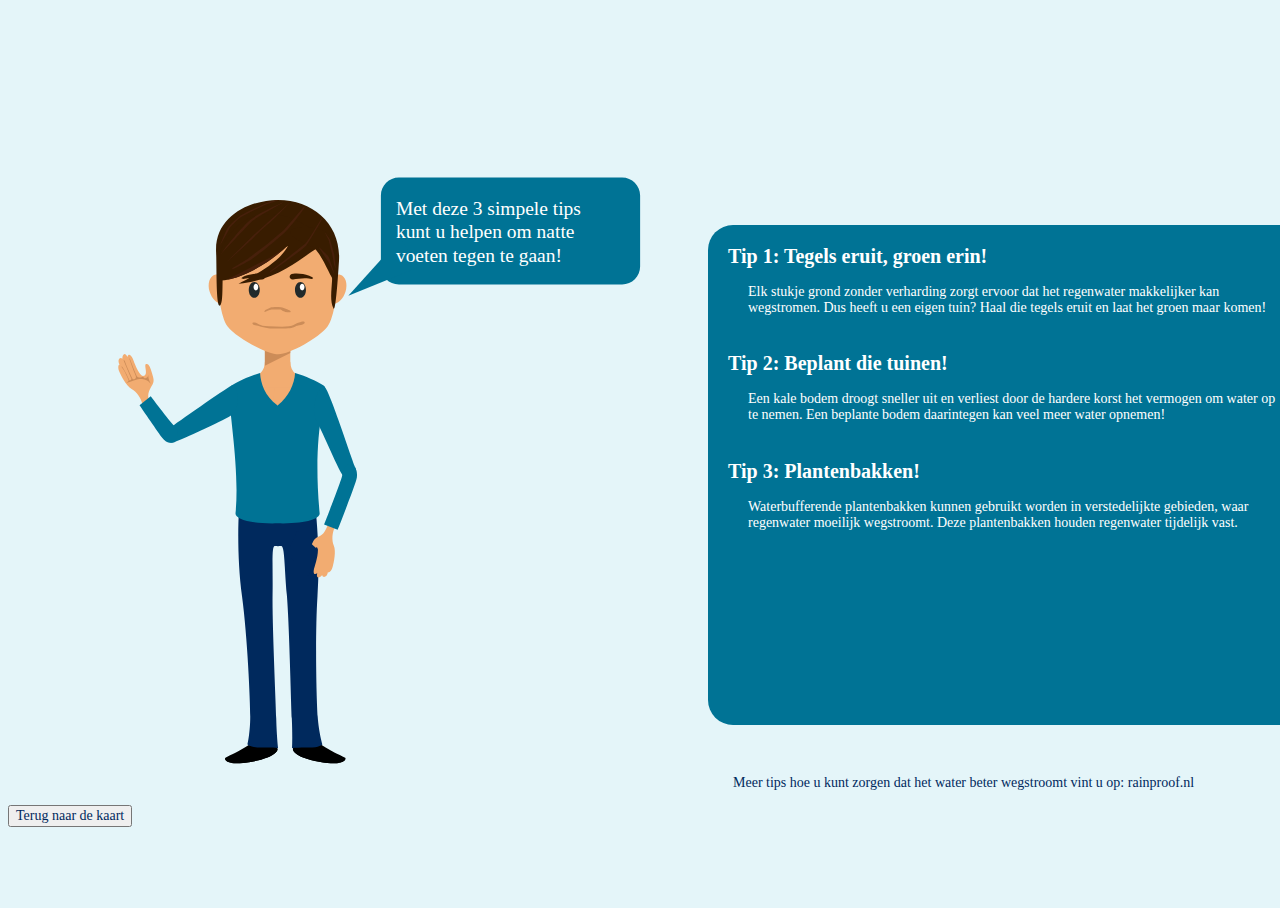
<file: tips.html>
<html>
<link href="style.css" media="screen" rel="stylesheet"/>
<script src="amsterdam.js"></script>

<body>
	<div id="kas">
		<svg version="1.1" xmlns="http://www.w3.org/2000/svg" xmlns:xlink="http://www.w3.org/1999/xlink" x="0px" y="0px" viewBox="0 0 799.92 799.92" style="enable-background:new 0 0 799.92 799.92;" xml:space="preserve">
		<g id="Background">
		</g>
		<g id="Objects">
	<g>
		<g>
			<g>
				<path style="fill-rule:evenodd;clip-rule:evenodd;fill:#F2AC71;" d="M297.123,351.648c-1.13-4.784-4.728-10.487-9.517-13.101
					c-4.789-2.611-9.242-11.536-10.884-15.255c-1.642-3.721-0.736-6.777,0.337-6.314c-2.442-3.721-0.025-7.492,2.37-5.248
					c-0.315-3.391,2.31-6.403,4.368-1.596c1.873-4.939,4.927,1.316,5.608,3.42c1.364,4.205,5.825,13.886,8.373,13.608
					c5.503-0.597,0.252-9.746,2.703-10.701c2.449-0.955,4.037,3.649,5.085,7.476c1.047,3.826,2.729,7.154,0.659,10.729
					c-2.071,3.572-5.111,7.821-3.244,13.904C304.846,354.652,298.199,356.452,297.123,351.648z"/>
				<path style="fill-rule:evenodd;clip-rule:evenodd;fill:#CC8C58;" d="M278.514,318.873c0.167-0.125,0.353-0.154,0.545-0.072
					c-0.177-0.267-0.326-0.537-0.453-0.803c3.952,5.353,6.477,11.977,7.016,12.804c0.566,0.87,2.311-0.419,1.694-1.637
					c-0.617-1.217-4.066-9.423-5.575-12.968c-0.551-1.297-0.951-2.307-1.285-3.242c0.317,0.097,0.645,0.29,0.973,0.598l-0.016-0.229
					l0.02,0.064c1.519,4.99,5.737,13.695,6.707,15.585c0.971,1.891,2.547,0.909,3.181-0.105c0.633-1.017-0.376-2.688-1.649-5.783
					c-1.274-3.096-3.265-8.985-3.977-11.054c-0.164-0.478-0.327-0.874-0.49-1.228c0.2,0.319,0.398,0.701,0.592,1.154
					c0.063-0.168,0.128-0.322,0.194-0.465l0.064,0.175c0.914,2.578,5.552,14.475,6.477,15.858c0.926,1.387,3.959,0.961,5.12,0.153
					l0.019-0.014c0.767,0.875,1.491,1.387,2.106,1.32c1.924-0.209,2.533-1.464,2.617-3.049c0.064,5.189,2.875,8.712,2.229,7.929
					c-4.695-5.686-10.969-4.054-13.04-3.561c-2.771,0.658-5.179,1.758-7.577,2.619c-2.399,0.862,1.123-0.955,1.014-1.858
					c-0.11-0.904-1.005-2.357-2.23-5.195C281.67,323.274,280.358,321.279,278.514,318.873z"/>
			</g>
			<g>
				<g>
					<path style="fill-rule:evenodd;clip-rule:evenodd;fill:#F2AC71;" d="M406.064,314.711c0,9.807-8.177,13.294-13.155,14.465
						c-4.98,1.172,28.074,27.418,28.074,25.954c0-1.464-2.343-47.742-2.343-47.742S411.318,307.973,406.064,314.711z"/>
					<path style="fill-rule:evenodd;clip-rule:evenodd;fill:#F2AC71;" d="M428.665,314.711c0,9.807,8.177,13.294,13.156,14.465
						c4.98,1.172-28.075,27.418-28.075,25.954c0-1.464,2.344-47.742,2.344-47.742S423.412,307.973,428.665,314.711z"/>
					<rect x="406.064" y="268.355" style="fill-rule:evenodd;clip-rule:evenodd;fill:#F2AC71;" width="22.601" height="69.26"/>
					<polygon style="fill-rule:evenodd;clip-rule:evenodd;fill:#CC8C58;" points="406.064,293.262 428.665,293.262 428.665,306.681 
						406.064,318.005 					"/>
					<g>
						<path style="fill-rule:evenodd;clip-rule:evenodd;fill:#F2AC71;" d="M361.716,237.034c4.816-1.298,10.516,3.426,12.732,10.551
							c2.216,7.124,0.109,13.953-4.707,15.251c-4.815,1.298-10.516-3.425-12.731-10.551
							C354.793,245.161,356.9,238.332,361.716,237.034z"/>
						<path style="fill-rule:evenodd;clip-rule:evenodd;fill:#F2AC71;" d="M473.014,237.034
							c-4.815-1.298-10.516,3.426-12.732,10.551c-2.217,7.124-0.11,13.953,4.706,15.251c4.815,1.298,10.516-3.425,12.731-10.551
							C479.936,245.161,477.829,238.332,473.014,237.034z"/>
					</g>
					<path style="fill-rule:evenodd;clip-rule:evenodd;fill:#F2AC71;" d="M418.094,307.755c-9.842,0-37.47-14.482-45.132-24.665
						c-7.662-10.184-10.641-46.782-8.817-62.821c1.823-16.039,20.049-45.93,53.221-45.93c33.171,0,51.397,29.891,53.221,45.93
						c1.822,16.039-1.155,52.638-8.817,62.821C454.105,293.273,427.936,307.755,418.094,307.755z"/>
					<path style="fill-rule:evenodd;clip-rule:evenodd;fill:#381C00;" d="M374.053,211.326c6.267-5.279,30.7-3.461,36.318,0.909
						c5.618,4.37,8.739,4.37,13.733,0.625c4.993-3.746,23.718-5.618,33.082-2.497c9.363,3.119,9.429,14.11,8.804,27.843
						c-0.624,13.732-2.383,21.667,1.076,28.77c1.931,3.967,4.064-28.951,4.881-42.048c2.031-32.575-22.713-54.174-54.103-54.38
						c-23.32-0.152-56.578,13.71-55.134,46.266c0.665,14.966-0.197,51.438,3.746,47.439
						C370.939,259.708,365.176,218.805,374.053,211.326z"/>
					<g>
						<path style="fill-rule:evenodd;clip-rule:evenodd;fill:#CC8C58;" d="M397.192,279.572c2.665,0.178,3.377,3.199,12.084,3.377
							c8.708,0.178,18.795,0.969,22.349-1.164c3.553-2.131,3.376-1.851,6.931-2.916c3.554-1.066,4.442,1.954-0.355,2.843
							c-4.799,0.89-3.021,0.429-6.398,2.028c-3.376,1.601-18.082,1.342-22.703,0.809c-4.621-0.534-8.53-1.956-11.552-2.488
							C394.526,281.527,393.815,279.039,397.192,279.572z"/>
					</g>
					<path style="fill-rule:evenodd;clip-rule:evenodd;" d="M389.98,656.175c-3.792,2.744-15.688,8.627-18.171,9.672
						c-2.483,1.046-1.045,5.229,8.758,5.49c6.284,0.166,19.066-1.759,27.777-5.195c4.881-1.924,8.486-4.324,8.954-7.092
						C418.606,651.337,398.215,649.9,389.98,656.175z"/>
					<path style="fill-rule:evenodd;clip-rule:evenodd;" d="M458.297,656.174c3.791,2.745,15.685,8.628,18.17,9.673
						c2.483,1.045,1.045,5.229-8.759,5.49c-6.283,0.167-19.064-1.759-27.776-5.195c-4.881-1.924-8.485-4.322-8.955-7.092
						C429.671,651.337,450.061,649.9,458.297,656.174z"/>
					<path style="fill-rule:evenodd;clip-rule:evenodd;fill:#00295D;" d="M384.546,428.322c-2.432,19.453-3.647,58.02,1.216,94.493
						c4.863,36.473,7.294,92.803,7.294,106.986c0,14.185-2.431,24.72-2.431,24.72s2.836,2.838,12.562,2.838
						c9.726,0,14.589,0.405,14.589,0.405s-1.216-10.536-1.621-26.341c-0.405-15.806-3.647-85.51-3.242-109.824
						c0.405-24.314-1.126-43.541,1.979-43.334c1.743,0.116,3.949,0.117,5.691,0c3.09-0.207,2.901,19.02,5.005,43.334
						c2.104,24.314,3.731,94.018,4.431,109.824c0.698,15.805,0.219,26.341,0.219,26.341s4.834-0.405,14.56-0.405
						c9.727,0,12.365-2.838,12.365-2.838s-3.168-10.535-4.159-24.72c-0.99-14.184-2.494-70.514-0.179-106.986
						c2.314-36.473-0.43-75.04-4.221-94.493C445.906,429.67,387.207,429.606,384.546,428.322z"/>
					<path style="fill-rule:evenodd;clip-rule:evenodd;fill:#007395;" d="M376.476,335.571c-6.797,4.408,8.091,65.538,3.506,113.545
						c-0.456,4.776,11.584,9.595,37.382,8.925c25.799,0.67,37.828-4.147,37.383-8.925c-7.732-82.882,10.303-109.137,3.506-113.545
						c-6.475-4.2-16.139-8.476-25.328-11.183c-0.572,9.9-5.692,21.125-15.561,28.893c-11.633-8.474-14.987-19.699-15.559-28.893
						C392.615,327.095,382.951,331.371,376.476,335.571z"/>
					<path style="fill-rule:evenodd;clip-rule:evenodd;fill:#007395;" d="M376.477,335.571c-6.07,3.246-49.52,33.845-54.643,37.544
						c-5.125,3.7-4.344,15.943,3.868,12.797c8.212-3.146,40.38-17.46,50.255-23.654C385.831,356.064,381.996,332.62,376.477,335.571
						z"/>
					<path style="fill-rule:evenodd;clip-rule:evenodd;fill:#007395;" d="M459.177,336.716c4.765,4.334,24.463,66.125,27.338,71.754
						c2.874,5.629-3.401,16.171-9.275,9.627c-5.876-6.543-19.494-41.297-25.46-51.311
						C445.814,356.773,454.547,332.506,459.177,336.716z"/>
					<path style="fill-rule:evenodd;clip-rule:evenodd;fill:#F2AC71;" d="M468.119,461.731c-2.105,4.441-2.858,11.143-0.751,16.175
						c2.107,5.031,0.01,14.781-1.031,18.712c-1.042,3.931-3.659,5.753-4.207,4.72c-0.418,4.432-4.662,5.866-5.129,2.617
						c-1.872,2.846-5.804,3.558-4.409-1.482c-4.547,2.686-3.024-4.105-2.242-6.175c1.562-4.136,4.129-15.154,2.147-16.776
						c-2.253-1.843-3.1,10.398-5.608,9.615c-2.51-0.785-1.488-6.432,0.084-10.074c1.574-3.642,2.341-7.291,6.189-8.789
						c3.849-1.497,6.12-3.882,8.462-9.797C463.965,454.561,470.28,457.308,468.119,461.731z"/>
					<polygon style="fill-rule:evenodd;clip-rule:evenodd;fill:#00295D;" points="434.905,464.768 452.933,481.276 444.808,504.884 
						425.696,485.097 					"/>
					<path style="fill-rule:evenodd;clip-rule:evenodd;fill:#007395;" d="M487.356,419.356c-2.213,7.88-16.553,44.432-16.553,44.432
						l-12.119-4.683c0,0,15.606-39.236,16.338-44.389C477.321,398.529,491.056,406.181,487.356,419.356z"/>
					<path style="fill-rule:evenodd;clip-rule:evenodd;fill:#222A2B;" d="M437.702,257.608c2.696,0,4.896-3.142,4.896-6.994
						c0-3.853-2.199-6.993-4.896-6.993c-2.696,0-4.895,3.141-4.895,6.993C432.806,254.466,435.006,257.608,437.702,257.608z"/>
					<path style="fill-rule:evenodd;clip-rule:evenodd;fill:#FFFFFF;" d="M439.209,251.041c1.153,0,2.093-1.344,2.093-2.99
						s-0.939-2.99-2.093-2.99c-1.153,0-2.093,1.344-2.093,2.99S438.056,251.041,439.209,251.041z"/>
					<path style="fill-rule:evenodd;clip-rule:evenodd;fill:#381C00;" d="M431.105,241.211c4.197-0.382,9.503-1.585,13.967-0.721
						c4.463,0.863,5.719-0.464,0.432-2.447c-4.608-1.727-9.228-2.252-14.256-1.872C426.789,236.507,427.374,241.549,431.105,241.211
						z"/>
					<path style="fill-rule:evenodd;clip-rule:evenodd;fill:#222A2B;" d="M396.639,257.608c2.696,0,4.896-3.142,4.896-6.994
						c0-3.853-2.199-6.993-4.896-6.993c-2.696,0-4.895,3.141-4.895,6.993C391.745,254.466,393.943,257.608,396.639,257.608z"/>
					<path style="fill-rule:evenodd;clip-rule:evenodd;fill:#FFFFFF;" d="M398.094,251.041c1.153,0,2.093-1.344,2.093-2.99
						s-0.939-2.99-2.093-2.99c-1.152,0-2.093,1.344-2.093,2.99S396.941,251.041,398.094,251.041z"/>
					<path style="fill-rule:evenodd;clip-rule:evenodd;fill:#381C00;" d="M403.238,241.211c-4.198-0.382-9.504-1.585-13.968-0.721
						c-4.464,0.863-5.719-0.464-0.432-2.447c4.607-1.727,9.227-2.252,14.255-1.872C407.553,236.507,406.969,241.549,403.238,241.211
						z"/>
					<path style="fill-rule:evenodd;clip-rule:evenodd;fill:#007395;" d="M326.122,372.255
						c-5.552-6.015-21.499-27.136-21.499-27.136l-9.96,8.04c0,0,15.062,21.903,19.38,27.909
						C323.587,394.345,333.278,380.008,326.122,372.255z"/>
					<path style="fill-rule:evenodd;clip-rule:evenodd;fill:#381C00;" d="M464.185,209.074
						c-17.455,1.584-34.987,31.252-81.354,35.964c-1.416,0.333,35.906-16.153,44.158-34.29
						c-16.78,16.366-43.747,30.952-59.914,31.386c-3.193,0.085-1.432-9.689-1.432-20.47
						C365.643,208.491,397.38,149.795,464.185,209.074z"/>
					<path style="fill-rule:evenodd;clip-rule:evenodd;fill:#381C00;" d="M446.325,211.652c7.963,0,18.049,28.665,21.765,31.319
						c3.716,2.654,3.185-31.85-4.777-41.935C455.35,190.949,401.735,192.011,446.325,211.652z"/>
					<path style="fill-rule:evenodd;clip-rule:evenodd;" d="M371,666.464c-1.095,1.541,1.16,4.648,9.567,4.873
						c6.284,0.166,19.065-1.759,27.778-5.195c4.88-1.924,8.485-4.324,8.953-7.092c0.029-0.168,0.044-0.333,0.052-0.496
						C402.473,666.594,381.323,668.303,371,666.464z"/>
					<path style="fill-rule:evenodd;clip-rule:evenodd;" d="M477.5,666.464c1.095,1.541-1.16,4.648-9.567,4.873
						c-6.284,0.166-19.066-1.759-27.778-5.195c-4.881-1.924-8.485-4.324-8.954-7.092c-0.028-0.168-0.043-0.333-0.051-0.496
						C446.026,666.594,467.177,668.303,477.5,666.464z"/>
					<path style="fill-rule:evenodd;clip-rule:evenodd;fill:#CC8C58;" d="M406.501,268.498l5.256-2.538c0,0,5.064-0.573,8.542,0
						s6.958,2.538,6.958,2.538s2.18,0.934,1.724,1.595c-0.456,0.661-2.87,0.394-4.784,0c-1.914-0.394-4.163-2.066-4.163-2.066
						s-5.415-0.353-7.958,0c-2.542,0.353-5.781,2.636-6.272,2.066C405.314,269.523,406.501,268.498,406.501,268.498z"/>
				</g>
			</g>
		</g>
	</g>
	<path style="fill-rule:evenodd;clip-rule:evenodd;fill:#47200B;" d="M442.153,209.306c-2.826,2.252-22.868,18.221-22.868,18.221
		s-9.369,6.803-9.369,7.682c0,0.878,30.637-21.322,32.994-24.186c2.357-2.864,15.343-24.672,14.703-25.24
		C456.972,185.215,444.979,207.054,442.153,209.306z"/>
	<path style="fill-rule:evenodd;clip-rule:evenodd;fill:#47200B;" d="M454.099,212.562c0,0.374,9.442,14.717,9.442,14.717
		s3.785,8.775,4.134,8.775c0.349,0-2.937-9.367-2.937-9.367s-0.936-3.704-2.393-5.936
		C460.887,218.519,454.099,212.188,454.099,212.562z"/>
	<path style="fill-rule:evenodd;clip-rule:evenodd;fill:#47200B;" d="M459.4,199.524c-0.162,0,3.187,6.049,3.382,6.835
		s3.125,12.567,3.125,12.567l1.769,9.508c0,0,1.025,2.84,1.325,2.708c0.301-0.132-1.325-12.216-1.325-12.216
		s-3.137-11.671-3.49-12.567C463.832,205.462,459.562,199.524,459.4,199.524z"/>
	<path style="fill-rule:evenodd;clip-rule:evenodd;fill:#47200B;" d="M372.442,241.227l12.929-6.437l12.723-6.609l13.524-6.887
		l13.461-8.732l-12.24,9.921c0,0-4.906,3.808-11.304,7.303s-5.462,3.775-16.164,7.932
		C374.668,241.874,372.442,241.227,372.442,241.227z"/>
	<path style="fill-rule:evenodd;clip-rule:evenodd;fill:#47200B;" d="M376.994,232.1c0,0.801,10.332-4.654,14.635-7.189
		c4.303-2.535,15.303-11.177,15.303-11.177s11.557-9.251,17.163-14.62c5.607-5.368,15.827-19.241,17.025-21.395
		c1.198-2.154-0.722-0.68-0.722-0.68l-17.16,20.137l-14.634,12.368l-18.279,13.677l-12.568,7.654
		C377.757,230.875,376.994,231.299,376.994,232.1z"/>
	<path style="fill-rule:evenodd;clip-rule:evenodd;fill:#47200B;" d="M366.35,210.791c0,0,4.932-12.772,6.92-15.642
		c1.989-2.869,7.567-7.916,10.066-9.928c2.499-2.011,20.955-10.595,24.326-12.006c3.371-1.411,8.687-2.668,10.151-2.668
		c1.464,0-7.055,2.923-9.872,3.808c-2.818,0.885-21.064,10.053-23.723,11.756c-2.659,1.703-11.744,11.707-9.814,9.783
		S366.35,210.791,366.35,210.791z"/>
	<path style="fill-rule:evenodd;clip-rule:evenodd;fill:#47200B;" d="M424.494,171.836c0,0-22.482,9.647-30.597,15.878
		s-23.812,26.67-23.812,26.67l-3.734,5.21c0,0,25.276-27.29,29.072-30.639C399.218,185.605,424.494,171.836,424.494,171.836z"/>
	<path style="fill-rule:evenodd;clip-rule:evenodd;fill:#47200B;" d="M429.252,171.988l-33.411,29.98l-25.173,25.09
		c0,0,21.977-19.787,25.248-22.945s9.086-8.902,13.609-12.494C414.048,188.027,429.252,171.988,429.252,171.988z"/>
		</g>
		</svg>
	</div>

<svg version="1.1" id="ballon" xmlns="http://www.w3.org/2000/svg" xmlns:xlink="http://www.w3.org/1999/xlink" x="0px" y="0px" viewBox="0 0 667 420.945" style="enable-background:new 0 0 667 420.945;" xml:space="preserve">
<style type="text/css">
<![CDATA[
@font-face{font-family:'OpenSans-Bold';src:url("data:;base64,\
T1RUTwACACAAAQAAQ0ZGIA7vP4gAAAdgAAHLq2NtYXDIoN8nAAAALAAABzQAAAABAAAAAwAAAAwA\
BAcoAAABxgEAAAcAxgAmACcAXwBgAH4AoACjAKQApQCmAKcAqACpAKoAqwCsAK0ArgCvALAAsQCy\
ALMAtAC1ALYAtwC4ALkAugC7ALwAvQC+AL8AwADCAMMAxADFAMYAxwDIAMsAzADPANAA0QDSANQA\
1QDWANcA2ADZANwA3QDeAN8A4ADiAOMA5ADlAOYA5wDoAOsA7ADvAPAA8QDyAPQA9QD2APcA+AD5\
APwA/QD+AP8BJwEoASkBKgErASwBLQEuAS8BMAExATIBQAFBAUIBUQFSAVMBXwFgAWEBYwF3AXgB\
fAF9AX4BfwGSAaEBsAHwAf8CGQIbAjcCvALGAscCyQLZAtoC2wLcAt0C8wMBAwMDCQMPAyMDiQOK\
A4wDmAOZA6EDqQOqA84D0gPWBAAEBQQHBAwEDQRPBFAEXARdBF8EhgSPBJEEvwTABM4EzwUTHgEe\
Px6FHsceyB7JHsoe8R7zHvkfTSALIBMgFCAVIBcgGCAZIBogGyAcIB0gHiAhICIgJiAwIDMgOiA8\
IEQgcCB5IH8gpCCnIKsgrCEFIRMhFiEgISIhJiEuIV4iAiIGIg8iESISIhoiHiIrIkgiYCJlJcr7\
APsC+wT+///9//8AAAAgACcAKABgAGEAoAChAKQApQCmAKcAqACpAKoAqwCsAK0ArgCvALAAsQCy\
ALMAtAC1ALYAtwC4ALkAugC7ALwAvQC+AL8AwADBAMMAxADFAMYAxwDIAMkAzADNANAA0QDSANMA\
1QDWANcA2ADZANoA3QDeAN8A4ADhAOMA5ADlAOYA5wDoAOkA7ADtAPAA8QDyAPMA9QD2APcA+AD5\
APoA/QD+AP8BAAEoASkBKgErASwBLQEuAS8BMAExATIBMwFBAUIBQwFSAVMBVAFgAWEBYgFkAXgB\
eQF9AX4BfwGSAaABrwHwAfoCGAIaAjcCvALGAscCyQLYAtoC2wLcAt0C8wMAAwMDCQMPAyMDhAOK\
A4wDjgOZA5oDowOqA6sD0QPWBAAEAQQGBAgEDQQOBFAEUQRdBF4EYASIBJAEkgTABMEEzwTQHgAe\
Ph6AHqAeyB7JHsoeyx7yHvQfTSAAIBMgFCAVIBcgGCAZIBogGyAcIB0gHiAgICIgJiAwIDIgOSA8\
IEQgcCB0IH8goyCnIKsgrCEFIRMhFiEgISIhJiEuIVsiAiIGIg8iESISIhoiHiIrIkgiYCJkJcr7\
APsB+wP+///8////4QBB/+EAGv/hAFD/v//D/7//+P+//9n////f/7//6QBE//UAQ//v/+n/8P/0\
/8f/4f+7/7n/y//b/9P/u//g/9z/4/+6/+z/6P/r/+f/6P/C/+j/6//n/+v/5//I/+f/6v/m/+j/\
5f/P/7P/6f/l/+b/vf+0/+n/5f/o/+T/5f+o/+X/6P/k/+j/5P+1/+T/5//j/+X/4v+m/5n/5v/i\
/+P/ov/i//MCPf/yAjz/8QI7//ACOv/vAjn/XgI4/+z/Sf9O/+r/Ov8//+j/Xv96AgH/5v9M/+X/\
SP9k/+P+0wCuAKEAUf9p/1H/Lv/6/4b9tv2//bX9p/2o/ar9of2n/1j/Uv9R/0wAUv8z/ef/4f3l\
/eT/0/3j/eL/w/3h/nL+b/5X/a//aP2t/kv9rP4J/av9/f2q/fv9+v16/fj+sP33/qL99uRI5Ajj\
jORq5KrkaeSp5GjjIORm4v3iMuBa4HPh/+H+4Cnf7+BZ4fvgTeBY4FbgTuBQ4FHgSOHl4DLh3eAf\
4HngduBk4XfhdeK14XHhGeEM4QriQt914Pvg9N+K4CHgHuAW4BXekuAN4Arf/t/i38vfyNxkBeQH\
LgdJAz8CQwABAAAAAAAAAAAAAAAAAAAAAAAAAAAAAAAAAAAAAAAAAAAAAAAAAAAAAAAAAAAAAAAA\
AAAAAAAAAAAAAAAAAAAAAAAAAAAAAAAAAAAAAAAAAAAAAAAAAAAAAAAAAAAAAAAAAAAAAAAAAAAA\
AAAAAAAAAAAAAAAAAAAAAAAAAAAAAAAAAAAAAAAAAAAAAAAAAAAAAAAAAAAAAAAAAAAAAAAAAAAA\
AAAAAAAAAAAAAAAAAAAAAAAAAAAAAAAAAAAAAAAAAAAAAAAAAAAAAAAAAAAAAAAAAAAAAAAAAAAA\
AAAAAAAAAAAAAAAAAAAAAAAAAAAAAAAAAAAAAAAAAAAAAAAAAAAAAAAAAAAAAAAAAAAAAAAAAAAA\
AAAAAAAAAAAAAAAAAAAAAAAAAAAAAAAAAAAAAAAAAAAAAAAAAAAAAAAAAAAAAAAAAAAAAAAAAAAA\
AAAAAAAAAAAAAAAAAAAAAAAAAAAAAAAAAAAAAAAAAAAAAAAAAAAAAAAAAAAAAAAAAAAAAAAAAAAA\
AAAAAAAAAAAAAAAAAAAAAAAAAAAAAAAAAAAAAAAAAAAAAAAAAAAAAAAAAAAAAAAAAAAAAAAAAAAA\
AAAAAAAAAAEABAMAAQEBDk9wZW5TYW5zLUJvbGQAAQEBQPqfAfgUBPqgDBUc+wz87BwKjRwIjQUe\
oABIgoEl/4uLHqAASIKBJf+LiwwHHBiLDxwYpxAcGKkRkx0AAcujEgKGAgABABEAGAAhACgALwA1\
ADsAQgBJAE8AVQBgAGsAbwBzAHkAfwCFAIsAkQCXAJ4ApQCrALEAuwDFAMwA0wDZAN8A6gD1APsB\
AQEFAQkBFQEhASwBNwE7AT8BRQFMAVIBWQFbAWYBcQF9AYkBlQGbAaEBrQG5Ab8BxQHJAc0B0wHZ\
AeUB8QH3Af0CCAILAg4CFQIcAiICKAI1AkICSAJOAloCZgJsAnICeAJ+AokClAKcAqQCsAK8AsIC\
yALMAtAC1gLcAuMC6gLwAvYC+wMAAw0DGgMhAygDMwM+A0kDVANaA2ADagN0A3kDgwONA5QDmwOm\
A7EDvQPJA84D2wPlA+4D+gQCBA4EGgQkBDUEOgQ+BEMESgRRBFUEWARdBGIEaARqBGwEbgR1BHcE\
egR/BIIEiQSMBI8EkgSZBKgEsgS+BMYEzwTjBOgE7ATxBPYE/QUBBQQFCQUNBRIFGAUfBSEFIwUq\
BSwFLwU1BToFPQVEBUcFSgVNBVIFXgVtBXkFhQWPBZgFoQWqBbMFvAXFBc4F1wXgBekF8gX7BgQG\
DQYWBh8GKAYxBjoGQwZMBlUGXgZnBnAGeQaCBosGlAadBqYGrwa4BsEGygbTBtwG5QbuBvcHAAcJ\
BxIHGwckBy0HNgc/B0gHUQdaB2MHbAd1B34HhweQB5kHogerB7QHvQfGB88H2AfhB+oH8wf8CAUI\
DggXCCAIKQgyCDsIRAhNCFYIXwhoCHEIegiDCIwIlQieCKcIsAi5CMIIywjRCNcI3QjjCOwI9Qj7\
CQEJCgkXCSQJKgkwCTkJPglHCU0JUQlaCWMJbAlxCXoJhQmKCZEJmgmhCakJsQm8CcQJzQnZCeAJ\
5wnuCfYJ/QoECgsKEgoZCiAKJwouCjUKPApDCkoKUQpYCl8KZgptCnQKewqCCokKkAqXCp4KpQqs\
CrMKugq/CsQKyQrOCtUK3ArjCucK7wr2Cv0LBAsLCxILGQsgCycLLgs1CzwLQwtKC1ELWAtfC2YL\
bQt0C3sLgguJC5ALlwueC6ULrAuzC7oLwQvIC88L1gvdC+QL6wvyC/kMAAwHDA4MFQwcDCMMKgwx\
DDgMPwxGDE0MVAxbDGIMaQxwDHcMfgyFDIwMkwyaDKEMqAyvDLYMvQzEDMsM0gzZDOAM5wzuDPUM\
/A0DDQoNEQ0YDR8NJg0tDTQNOw1CDUkNUA1XDV4NZQ1sDXMNeg2BDYgNjw2WDZ0NpA2rDbINuQ3A\
DccNzg3VDdwN4w3qDfEN+A3/DgYODQ4UDhsOIg4pDjAONw4+DkUOTA5TDloOYQ5oDm8Odg59DoQO\
iw6SDpkOoA6nDq4OtQ68DsMOyg7RDtgO3w7mDu0O9A77DwIPCQ8QDxcPHg8lDywPMw86D0EPSA9P\
D1YPXQ9kD2sPcg95D4APhw+OD5UPnA+jD6oPsQ+4D78Pxg/ND9QP2w/iD+kP8A/3D/4QBRAMEBMQ\
GhAhECgQLxA2ED0QRBBLEFIQWRBgEGcQbhB1EHwQgxCKEJEQmBCfEKYQrRC0ELsQwhDJENAQ1xDe\
EOUQ7BDzEPoRAREIEQ8RFhEdESQRKxEyETkRQBFHEU4RVRFcEWMRahFxEXgRfxGGEY0RlBGbEaIR\
qRGwEbcRvhHFEcwR0xHaEeER6BHvEfYR/RIEEgsSEhIZEiASJxIuEjUSPBJDEksSUxJZEmASZhJt\
EncSeRKCEoYSkhKbEqQSqxKyErkSwBMSEx9ub25icmVha2luZ3NwYWNldW5pMDBBRG92ZXJzY29y\
ZUFtYWNyb25hbWFjcm9uQWJyZXZlYWJyZXZlQW9nb25la2FvZ29uZWtDYWN1dGVjYWN1dGVDY2ly\
Y3VtZmxleGNjaXJjdW1mbGV4Q2RvdGNkb3RDY2Fyb25jY2Fyb25EY2Fyb25kY2Fyb25EY3JvYXRk\
Y3JvYXRFbWFjcm9uZW1hY3JvbkVicmV2ZWVicmV2ZUVkb3RhY2NlbnRlZG90YWNjZW50RW9nb25l\
a2VvZ29uZWtFY2Fyb25lY2Fyb25HY2lyY3VtZmxleGdjaXJjdW1mbGV4R2JyZXZlZ2JyZXZlR2Rv\
dGdkb3RHY29tbWFhY2NlbnRnY29tbWFhY2NlbnRIY2lyY3VtZmxleGhjaXJjdW1mbGV4SGJhcmhi\
YXJpdGlsZGVpbWFjcm9uaWJyZXZlaW9nb25la2lqSmNpcmN1bWZsZXhqY2lyY3VtZmxleEtjb21t\
YWFjY2VudGtjb21tYWFjY2VudGtncmVlbmxhbmRpY0xhY3V0ZWxhY3V0ZUxjb21tYWFjY2VudGxj\
b21tYWFjY2VudExjYXJvbmxjYXJvbkxkb3RsZG90TmFjdXRlbmFjdXRlTmNvbW1hYWNjZW50bmNv\
bW1hYWNjZW50TmNhcm9ubmNhcm9ubmFwb3N0cm9waGVFbmdlbmdPbWFjcm9ub21hY3Jvbk9icmV2\
ZW9icmV2ZU9odW5nYXJ1bWxhdXRvaHVuZ2FydW1sYXV0UmFjdXRlcmFjdXRlUmNvbW1hYWNjZW50\
cmNvbW1hYWNjZW50UmNhcm9ucmNhcm9uU2FjdXRlc2FjdXRlU2NpcmN1bWZsZXhzY2lyY3VtZmxl\
eFNjZWRpbGxhc2NlZGlsbGFUY29tbWFhY2NlbnR0Y29tbWFhY2NlbnRUY2Fyb250Y2Fyb25UYmFy\
dGJhclV0aWxkZXV0aWxkZVVtYWNyb251bWFjcm9uVWJyZXZldWJyZXZlVXJpbmd1cmluZ1VodW5n\
YXJ1bWxhdXR1aHVuZ2FydW1sYXV0VW9nb25la3VvZ29uZWtXY2lyY3VtZmxleHdjaXJjdW1mbGV4\
WWNpcmN1bWZsZXh5Y2lyY3VtZmxleFphY3V0ZXphY3V0ZVpkb3RhY2NlbnR6ZG90YWNjZW50bG9u\
Z3NBcmluZ2FjdXRlYXJpbmdhY3V0ZUFFYWN1dGVhZWFjdXRlT3NsYXNoYWN1dGVvc2xhc2hhY3V0\
ZVNjb21tYWFjY2VudHNjb21tYWFjY2VudHRvbm9zZGllcmVzaXN0b25vc0FscGhhdG9ub3Nhbm90\
ZWxlaWFFcHNpbG9udG9ub3NFdGF0b25vc09taWNyb250b25vc1Vwc2lsb250b25vc09tZWdhdG9u\
b3Npb3RhZGllcmVzaXN0b25vc0FscGhhQmV0YUdhbW1hdW5pMDM5NEVwc2lsb25aZXRhRXRhVGhl\
dGFLYXBwYUxhbWJkYU11TnVYaU9taWNyb25QaVJob1NpZ21hVGF1VXBzaWxvblBoaUNoaVBzaXVu\
aTAzQTlVcHNpbG9uZGllcmVzaXNhbHBoYXRvbm9zZXBzaWxvbnRvbm9zZXRhdG9ub3Npb3RhdG9u\
b3N1cHNpbG9uZGllcmVzaXN0b25vc2FscGhhYmV0YWdhbW1hZGVsdGFlcHNpbG9uemV0YWV0YXRo\
ZXRhaW90YWthcHBhbGFtYmRhdW5pMDNCQ251eGlvbWljcm9ucGlyaG9zaWdtYTFzaWdtYXRhdXVw\
c2lsb25waGljaGlwc2lvbWVnYWlvdGFkaWVyZXNpc3Vwc2lsb25kaWVyZXNpc29taWNyb250b25v\
c3Vwc2lsb250b25vc29tZWdhdG9ub3NhZmlpMTAwMjNhZmlpMTAwNTFhZmlpMTAwNTJhZmlpMTAw\
NTNhZmlpMTAwNTRhZmlpMTAwNTdhZmlpMTAwNThhZmlpMTAwNTlhZmlpMTAwNjBhZmlpMTAwNjFh\
ZmlpMTAwNjJhZmlpMTAxNDVhZmlpMTAwMTdhZmlpMTAwMThhZmlpMTAwMTlhZmlpMTAwMjBhZmlp\
MTAwMjFhZmlpMTAwMjJhZmlpMTAwMjRhZmlpMTAwMjVhZmlpMTAwMjZhZmlpMTAwMjdhZmlpMTAw\
MjhhZmlpMTAwMjlhZmlpMTAwMzBhZmlpMTAwMzFhZmlpMTAwMzJhZmlpMTAwMzNhZmlpMTAwMzRh\
ZmlpMTAwMzVhZmlpMTAwMzZhZmlpMTAwMzdhZmlpMTAwMzhhZmlpMTAwMzlhZmlpMTAwNDBhZmlp\
MTAwNDFhZmlpMTAwNDJhZmlpMTAwNDNhZmlpMTAwNDRhZmlpMTAwNDVhZmlpMTAwNDZhZmlpMTAw\
NDdhZmlpMTAwNDhhZmlpMTAwNDlhZmlpMTAwNjVhZmlpMTAwNjZhZmlpMTAwNjdhZmlpMTAwNjhh\
ZmlpMTAwNjlhZmlpMTAwNzBhZmlpMTAwNzJhZmlpMTAwNzNhZmlpMTAwNzRhZmlpMTAwNzVhZmlp\
MTAwNzZhZmlpMTAwNzdhZmlpMTAwNzhhZmlpMTAwNzlhZmlpMTAwODBhZmlpMTAwODFhZmlpMTAw\
ODJhZmlpMTAwODNhZmlpMTAwODRhZmlpMTAwODVhZmlpMTAwODZhZmlpMTAwODdhZmlpMTAwODhh\
ZmlpMTAwODlhZmlpMTAwOTBhZmlpMTAwOTFhZmlpMTAwOTJhZmlpMTAwOTNhZmlpMTAwOTRhZmlp\
MTAwOTVhZmlpMTAwOTZhZmlpMTAwOTdhZmlpMTAwNzFhZmlpMTAwOTlhZmlpMTAxMDBhZmlpMTAx\
MDFhZmlpMTAxMDJhZmlpMTAxMDNhZmlpMTAxMDRhZmlpMTAxMDVhZmlpMTAxMDZhZmlpMTAxMDdh\
ZmlpMTAxMDhhZmlpMTAxMDlhZmlpMTAxMTBhZmlpMTAxOTNhZmlpMTAwNTBhZmlpMTAwOThXZ3Jh\
dmV3Z3JhdmVXYWN1dGV3YWN1dGVXZGllcmVzaXN3ZGllcmVzaXNZZ3JhdmV5Z3JhdmVhZmlpMDAy\
MDh1bmRlcnNjb3JlZGJscXVvdGVyZXZlcnNlZG1pbnV0ZXNlY29uZGV4Y2xhbWRibGZyYW5jYWZp\
aTA4OTQxcGVzZXRhRXVyb2FmaWk2MTI0OGFmaWk2MTI4OWFmaWk2MTM1Mk9tZWdhZXN0aW1hdGVk\
cGFydGlhbGRpZmZEZWx0YXByb2R1Y3RzdW1tYXRpb25yYWRpY2FsaW5maW5pdHlpbnRlZ3JhbGFw\
cHJveGVxdWFsbm90ZXF1YWxsZXNzZXF1YWxncmVhdGVyZXF1YWxsb3plbmdldW5pRkIwMXVuaUZC\
MDJkb3RsZXNzanVuaTIwMDB1bmkyMDAxdW5pMjAwMnVuaTIwMDN1bmkyMDA0dW5pMjAwNXVuaTIw\
MDZ1bmkyMDA3dW5pMjAwOHVuaTIwMDl1bmkyMDBBdW5pMjAwQnVuaUZFRkZ1bmlGRkZDdW5pRkZG\
RHVuaTAxRjB1bmkwMkJDdW5pMDNEMXVuaTAzRDJ1bmkwM0Q2dW5pMUUzRXVuaTFFM0Z1bmkxRTAw\
dW5pMUUwMXVuaTFGNER1bmkwMkYzdW5pRkIwM3VuaUZCMDRPaG9ybm9ob3JuVWhvcm51aG9ybnVu\
aTAzMDB1bmkwMzAxdW5pMDMwM2hvb2tkb3RiZWxvd3VuaTA0MDB1bmkwNDBEdW5pMDQ1MHVuaTA0\
NUR1bmkwNDYwdW5pMDQ2MXVuaTA0NjJ1bmkwNDYzdW5pMDQ2NHVuaTA0NjV1bmkwNDY2dW5pMDQ2\
N3VuaTA0Njh1bmkwNDY5dW5pMDQ2QXVuaTA0NkJ1bmkwNDZDdW5pMDQ2RHVuaTA0NkV1bmkwNDZG\
dW5pMDQ3MHVuaTA0NzF1bmkwNDcydW5pMDQ3M3VuaTA0NzR1bmkwNDc1dW5pMDQ3NnVuaTA0Nzd1\
bmkwNDc4dW5pMDQ3OXVuaTA0N0F1bmkwNDdCdW5pMDQ3Q3VuaTA0N0R1bmkwNDdFdW5pMDQ3RnVu\
aTA0ODB1bmkwNDgxdW5pMDQ4MnVuaTA0ODN1bmkwNDg0dW5pMDQ4NXVuaTA0ODZ1bmkwNDg4dW5p\
MDQ4OXVuaTA0OEF1bmkwNDhCdW5pMDQ4Q3VuaTA0OER1bmkwNDhFdW5pMDQ4RnVuaTA0OTJ1bmkw\
NDkzdW5pMDQ5NHVuaTA0OTV1bmkwNDk2dW5pMDQ5N3VuaTA0OTh1bmkwNDk5dW5pMDQ5QXVuaTA0\
OUJ1bmkwNDlDdW5pMDQ5RHVuaTA0OUV1bmkwNDlGdW5pMDRBMHVuaTA0QTF1bmkwNEEydW5pMDRB\
M3VuaTA0QTR1bmkwNEE1dW5pMDRBNnVuaTA0QTd1bmkwNEE4dW5pMDRBOXVuaTA0QUF1bmkwNEFC\
dW5pMDRBQ3VuaTA0QUR1bmkwNEFFdW5pMDRBRnVuaTA0QjB1bmkwNEIxdW5pMDRCMnVuaTA0QjN1\
bmkwNEI0dW5pMDRCNXVuaTA0QjZ1bmkwNEI3dW5pMDRCOHVuaTA0Qjl1bmkwNEJBdW5pMDRCQnVu\
aTA0QkN1bmkwNEJEdW5pMDRCRXVuaTA0QkZ1bmkwNEMxdW5pMDRDMnVuaTA0QzN1bmkwNEM0dW5p\
MDRDNXVuaTA0QzZ1bmkwNEM3dW5pMDRDOHVuaTA0Qzl1bmkwNENBdW5pMDRDQnVuaTA0Q0N1bmkw\
NENEdW5pMDRDRXVuaTA0RDB1bmkwNEQxdW5pMDREMnVuaTA0RDN1bmkwNEQ0dW5pMDRENXVuaTA0\
RDZ1bmkwNEQ3dW5pMDREOHVuaTA0RDl1bmkwNERBdW5pMDREQnVuaTA0REN1bmkwNEREdW5pMDRE\
RXVuaTA0REZ1bmkwNEUwdW5pMDRFMXVuaTA0RTJ1bmkwNEUzdW5pMDRFNHVuaTA0RTV1bmkwNEU2\
dW5pMDRFN3VuaTA0RTh1bmkwNEU5dW5pMDRFQXVuaTA0RUJ1bmkwNEVDdW5pMDRFRHVuaTA0RUV1\
bmkwNEVGdW5pMDRGMHVuaTA0RjF1bmkwNEYydW5pMDRGM3VuaTA0RjR1bmkwNEY1dW5pMDRGNnVu\
aTA0Rjd1bmkwNEY4dW5pMDRGOXVuaTA0RkF1bmkwNEZCdW5pMDRGQ3VuaTA0RkR1bmkwNEZFdW5p\
MDRGRnVuaTA1MDB1bmkwNTAxdW5pMDUwMnVuaTA1MDN1bmkwNTA0dW5pMDUwNXVuaTA1MDZ1bmkw\
NTA3dW5pMDUwOHVuaTA1MDl1bmkwNTBBdW5pMDUwQnVuaTA1MEN1bmkwNTBEdW5pMDUwRXVuaTA1\
MEZ1bmkwNTEwdW5pMDUxMXVuaTA1MTJ1bmkwNTEzdW5pMUVBMHVuaTFFQTF1bmkxRUEydW5pMUVB\
M3VuaTFFQTR1bmkxRUE1dW5pMUVBNnVuaTFFQTd1bmkxRUE4dW5pMUVBOXVuaTFFQUF1bmkxRUFC\
dW5pMUVBQ3VuaTFFQUR1bmkxRUFFdW5pMUVBRnVuaTFFQjB1bmkxRUIxdW5pMUVCMnVuaTFFQjN1\
bmkxRUI0dW5pMUVCNXVuaTFFQjZ1bmkxRUI3dW5pMUVCOHVuaTFFQjl1bmkxRUJBdW5pMUVCQnVu\
aTFFQkN1bmkxRUJEdW5pMUVCRXVuaTFFQkZ1bmkxRUMwdW5pMUVDMXVuaTFFQzJ1bmkxRUMzdW5p\
MUVDNHVuaTFFQzV1bmkxRUM2dW5pMUVDN3VuaTFFQzl1bmkxRUNCdW5pMUVDQ3VuaTFFQ0R1bmkx\
RUNFdW5pMUVDRnVuaTFFRDB1bmkxRUQxdW5pMUVEMnVuaTFFRDN1bmkxRUQ0dW5pMUVENXVuaTFF\
RDZ1bmkxRUQ3dW5pMUVEOHVuaTFFRDl1bmkxRURBdW5pMUVEQnVuaTFFREN1bmkxRUREdW5pMUVE\
RXVuaTFFREZ1bmkxRUUwdW5pMUVFMXVuaTFFRTJ1bmkxRUUzdW5pMUVFNHVuaTFFRTV1bmkxRUU2\
dW5pMUVFN3VuaTFFRTh1bmkxRUU5dW5pMUVFQXVuaTFFRUJ1bmkxRUVDdW5pMUVFRHVuaTFFRUV1\
bmkxRUVGdW5pMUVGMHVuaTFFRjF1bmkxRUY0dW5pMUVGNXVuaTFFRjZ1bmkxRUY3dW5pMUVGOHVu\
aTFFRjl1bmkyMEFCdW5pMDMwRnVuaTIxMjBUY2VkaWxsYXRjZWRpbGxhSXRpbGRlSW1hY3Jvbkli\
cmV2ZUlvZ29uZWtJZG90YWNjZW50SUpJb3RhdG9ub3NJb3RhSW90YWRpZXJlc2lzYWZpaTEwMDU1\
YWZpaTEwMDU2dW5pMDRDMHVuaTA0Q0Z1bmkxRUM4dW5pMUVDQU9wZW4gU2FucyBpcyBhIHRyYWRl\
bWFyayBvZiBHb29nbGUgYW5kIG1heSBiZSByZWdpc3RlcmVkIGluIGNlcnRhaW4ganVyaXNkaWN0\
aW9ucy4vRlNUeXBlIDggZGVmAAABAAFrAG91AQUAAQoAAUADAUYGAYf/Aof/A4eDAAADdAMAAAEA\
ABwAAB8AAGcAAIkAAPMAAbIAAokAA2QAA4YAA98ABDkABHMABJEABLMABMEABPkABREABZsABcIA\
BkYABvAABzEAB6MACFQACG4ACUsACgIACm0ACsIACuIACvsACxoAC74ADPgADTUADbwADjUADosA\
DqgADsIAD0IAD2EAD3AAD6sAD9kAD+sAEDgAEG8AEPkAEU4AEeQAEkMAEvwAExEAE2gAE58AFB4A\
FFEAFHQAFJUAFK4AFMYAFN4AFP4AFQ0AFTEAFbwAFkMAFqUAFywAF7MAF/wAGRIAGV4AGZAAGeoA\
GiEAGi8AGrYAGwQAG4oAHA4AHJsAHNwAHYQAHdEAHh4AHksAHsUAHvgAH0wAH20AH+wAH/0AIIwA\
IOUAIS0AIZ0AIgYAIh4AIl0AIr8AI7QAJFIAJGYAJKwAJOgAJQgAJSkAJTcAJWQAJbIAJeoAJikA\
JmAAJoIAJsIAJwMAJ0EAJ98AKRYAKcEAKeUAKgkAKj0AKrEAKsAAKwEAKyYAK5EAK/0ALEgALI4A\
LNoALRIALSEALV4ALeMALhAALrwAL1sAL8sAMMAAMM0AMPcAMY4AMnsAM28AM5YAM6gANAEANE4A\
NLcANUkANXMANc0ANkIANrcANtEAN1EAN9cAOLkAORQAOjEAOj4AOvIAOyYAO7gAPN4APTsAPakA\
Pk8APq0AP1MAQAAAQMIAQQEAQVAAQdYAQhUAQkYAQoYAQv4AQy8AQ9cARIIART0ARi4ARtkAR9QA\
SMIASToAScEASoAASvgASzwAS8YATBwATMgATYMATnYATyIAUBUAUREAUbsAUmQAUx0AVA0AVLUA\
VOMAVSAAVZUAVcMAVoIAVykAV+AAWM4AWXUAWmwAW0kAW7gAXDcAXO0AXVwAXdEAXo4AXuQAXyUA\
X7QAYLcAYiQAY2YAZF4AZMgAZQYAZW0AZfIAZg0AZtcAZ24AZ3EAZ38AZ48AZ9kAaHAAaOwAabYA\
ajwAaxAAa6oAbC4AbNgAbWwAbgYAbooAbzgAb9AAcFsAcQMAcWwAcgcAcjEAcsUAcyAAc+YAdCUA\
dM4AdTQAdgQAdlYAdxMAd8QAeQsAecoAex4Ae78AfPUAfZYAfs0Afx0Af5oAf9cAgDAAgK4AgMcA\
gRIAgY4AghgAgoUAgvAAg0AAg5cAg88AhAMAhDEAhGQAhJQAhMgAhPYAhSkAhVgAhbAAhh8AhngA\
hugAh1QAh9YAiEMAiKcAiRQAiakAijsAiwQAi8gAjJQAjV0Ajd0Ajj4Ajr4AjyEAj7YAkCwAkQcA\
kdAAkrsAk5QAlJUAlYUAlbwAlioAlnQAluEAlwUAl2gAmDAAmO8AmVIAmawAmkAAmswAm4sAnEIA\
nNwAnW0Ang4AnqQAn1QAoAAAoFQAoNoAoR0AoV8AoaIAoeUAohoAotQAo+4ApEwApWIApi8ApucA\
p8EAqIoAqLAAqTMAqZMAqcsAqg0AqlAAqv0Aq0QArAQArLsArPgArX8ArZQArdsArfgArhkArjgA\
rtsArwkAr0kAr5YAr80Ar/IAsHwAsJYAsOsAsSAAsTUAsVgAsgYAsjkAspoAszgAs8IAtJsAtV4A\
tdIAtisAtxAAt8YAuHsAuNIAuZkAujkAutUAuyYAu8IAu/kAvDEAvLkAvRIAvVgAvhQAvpoAvu8A\
v30AwAMAwIIAwMYAwSoAwdQAwloAws4Aw34AxB0AxOoAxZMAxhsAxu8Ax3UAx+YAyBwAyKwAyWUA\
yaAAykAAyqYAyuUAyy4Ay8MAy+QAzCEAzHAAzPcAzQwAzVsAzXgAzbwAzmwAzqQAzyAAz0gAz6IA\
z+8A0A4A0JgA0LIA0QcA0YAA0ZUA0egA0pYA0skA0uwA0zkA018A040A0+gA1EwA1JsA1R0A1b0A\
1hgA1qMA11MA19wA1+8A2DgA2L8A2QIA2a8A2eIA2lcA2n0A2soA2yoA20gA284A2+UA3GkA3MsA\
3OIA3TYA3dAA3gMA3iMA3mcA3oYA3q8A3vsA31UA35wA4A0A4J4A4PUA4eUA4mkA4p0A4xAA47gA\
4+oA5F8A5LkA5T4A5ZYA5e8A5jUA5swA5ukA5v4A5xMA57MA6E8A6PAA6YwA6nQA61cA65sA7BAA\
7B8A7DgA7F0A7HEA7JMA7R8A7UkA7coA7mcA7v4A79QA8HUA8SYA8cQA8lIA8wUA80wA82gA85IA\
87UA9GwA9MgA9XYA9bUA9d0A9gYA9jMA9qoA9wAA9zkA9zwA9z8A90IA90UA90gA90sA904A91EA\
91QA91cA91oA914A92IA+SIA+dYA+kUA+mcA+1kA+7IA/GAA/M8A/XcA/h0A/xABAAkBAHUBATIB\
Ac4BAnEBAxgBA5YBBA0BBDMBBFkBBM8BBSQBBUkBBYgBBeIBBooBBt4BB9YBCEMBCKABCPYBCZEB\
ChQBClkBCpsBCvcBC0wBC8EBDC4BDK0BDSUBDlMBD4QBD+UBEFkBEPsBEY4BEe8BEkYBEu8BE48B\
FHwBFVkBFiQBFvQBGJoBGgIBGyABG9EBHEkBHKkBHPcBHTcBHZQBHekBHj4BIB4BIScBIbMBIjsB\
IpcBIu8BI1sBI/cBJBsBJD4BJMABJTIBJX4BJckBJskBJ8UBJ/cBKCYBKGkBKKkBKOoBKTIBKWgB\
KZUBKb4BKeUBKgwBKi8BKrcBKywBLBgBLOoBLbIBLmIBLoEBLqABLsMBLvsBLywBL24BL6sBL+YB\
MA4BMDUBMIwBMNkBMS8BMXwBMcoBMgcBMswBM3IBNDoBNOABNWgBNe0BNngBNvYBN10BN70BOBQB\
OGQBOJUBOMQBORkBOWUBOcIBOjQBOrQBO4IBPCgBPRsBPVgBPk0BPqwBP3YBQA8BQJYBQZgBQocB\
QzQBQ98BRPcBRgsBRnwBRvABRzUBR3QBSBUBSLABSaEBSo8BSzEBS8QBTM4BTckBTrMBT40BT+wB\
UE0BUQgBUcUBUlsBUvMBU6gBVFQBVHABVIsBVVcBVhkBVm0BVsABVyMBV4UBV8wBWBEBWF4BWOUB\
WYgBWkkBWvYBW5kBXBQBXJUBXSwBXbYBXhMBXm8BXwYBX3gBX8oBYB4BYNYBYWsBYfQBYnEBYs4B\
Y3oBZAgBZOIBZWgBZjwBZsMBZ5gBaE4BaVIBajMBa2EBa/EBbM4BbWIBbkQBbtkBb7oBcHkBcYUB\
cmoBc50BdDsBdSYBdWQBdgwBdnoBd1IBd+EBeNoBeUABehEBenkBe0sBe+EBfOEBfaIBfswBfz0B\
gBgBgHQBgMgBgXMBghoBgvQBg8oBhJ0BhWwBhj8Bhw8BiBIBiQ8Bij0Bi2YBjEMBjRwBjeABjqcB\
j2sBkDMBkSYBkh0BkzEBlEgBlQwBldMBlkwBlroBl2ABl/4BmJ0BmTYBmdUBmm4BmzsBnAMBnPIB\
ndsBnnsBnxMBn1gBn80BoEABoOUBoXkBoj4BouUBozIBo/0BpFoBpO8BpXABpYwBpdoBpjIBpmMB\
pqsBpt4Bpu0Bp2UBp3QBp+wBp/sBqAoBqGkBqJly91UcBbYV+d0c+kr93Qbz8xX5DRwE5v0NBg79\
Zg79MPg0+HkV+4gGWPplBffuBvvyHPrZFcOatamoHqipt5nEG8K2fG6qH6lummFUGlZ8YmxtHmxs\
YXxUG1NgmqlsH2yofLXBGg77s/gwHAW2FWL8pAX7WQZi+KQF+VEWYvykBftZBmL4pAUO0Pp7+eAV\
XPt8BfeW+2L7vQY+/CoF+3AG2fgqBftWBj/8KgX7awbV+CoF+4L3YvepBrr3fAX7kPdl97UG2Pgr\
BfdvBj78KwX3WgbZ+CsF92sGPfwrBfeE+2UG/Xf7fBX3WAa693wF+1gGDjb62PhdFSFlNj5LHj5K\
IGX7Hn4I+2H7HfddB/s3jvsiqPsPwQj3nAfFbtFy3XXcddR+y4cI98oHSKX7GL8uxFTIGVTIb9bl\
Guyx2tfKHtbJ9bH3G5gI9y33HfspB/cthPcebfcPVC37fhgjtiCl+wGUCPu7B/cWWehgwmbCZrNj\
pV8IpF+YWFAa+8F8FaeAo3SeHnSeaZ9eoAj7jQfmmrizyhr8JvjzFW6Vc6B4Hp94rHe4dwj3fwc1\
fmBpUhoO+OP3z/qUFTaTTJpiHmGao3asG8ur3/c89ztr3ktqc3difB98YoNMNhr4T40V+y1t+wdQ\
Ph4+UDRk+wcb+wI2s9pPH0/abfcG9yka98X3B/cs93r3BeFkPMgexzyp+wX7Jxr5RPhIFf2/HPpK\
BfuEBvm/HAW2BfcZ/pIVNpNMmmIeYZqjdqwby6vf9zz3O2veS2pzd2J8H3xig0w2GvhPjRX7LW37\
BlA+Hj5QNGT7Bxv7Ajaz2k8fT9pt9wX3KRr3xfcH9yz3evcF4WQ8yB7HPKn7BfsnGg73rhwGABb8\
DQb7B/cFBTL7E/skX/s1G/s3+xWw1iwfLNZb8PcTGuaf2bTMHrPL0Mftw1nEZ8J0wAh0v4DEyRrw\
st3ZyR7J2POq9xYb9xDublLWH9VRsD4qGjx0Ql1KHl1JQUwkUPew+6kYutm07673Dwj30gZzMWoz\
YTZhNVs/VkkI/dT3FxVSoV22aR5ptsJ6zhvf15+0zh/74PfeZG5tbHVrGXRrgGZhGvf7+VkVrn+n\
c6Aen3NslWUbXmiAdnIfcXZ+bGQaUKtLykQexKu3q6qqCKqqmq+0Gg79vvgqHAW2FZl1avsXUPs0\
N/tQGftvBrn3Waz3O6D3HQgO/MTd+MUV90Wl9zm/9y4evvcu1vcb7PcICPeOBi37FUT7IVv7Lghb\
+y5z+zL7Nxr7N6T7Mrz7LB68+y3Q+x7m+w8I+4wGKfcFQPcZWPcrCFj3K3H3N/dCGg78xPj4+MUV\
+0Nx+zhY+yseV/srQPsYKvsECPuMBuX3D9H3Hbz3LQi89yyk9zL3OBr3N3P3Mlv3Lh5b9y5E9yEt\
9xUI944G7fsJ1vsbvvsuCL77L6X7OftDGg77HvlEHAYUFWL8BPgJ86z7kPvoc/dz+737d/sN+zD3\
zfsd+8v7gPcL93H3vfvmpbL3jvgBI2L4BAUONvhv+PgV/Bf3b/gX+Br3b/wa+Bf7b/wX/BX7bwYO\
/Sj4X/drFWj7G1H7Mzj7TQj7cAa290Wt9zyj9zEI96wGDvznyPg8FfeO+K37jgcO/TL3CfcjFcOa\
tamoHqipt5nEG8K2fG6qH6lummFUGlZ8YmxtHmxsYXxUG1NgmqlsH2yofLXBGg78LPnYHAW2Ffy1\
HPpKBfupBvi1HAW2BQ42+tz5bxX7k2H7UTj7Dx77Dzf7FU77Qhv7PfsTyvcTNh819xNg90/3ixr3\
lrX3Ut73Dx73Dt73Fcj3QRv3PfcTS/sU4h/h+xS2+0/7ixr9Xxb7R5v7Fao+Hj2qv2TUG9O/stqr\
H6vam/cU90Ua90d79xVr2h7ZaleyRBtCV2Q9bB9sPHv7FftHGg42+eIW+8n54gaO9x+Q9yxYWGdp\
d3sZ+zz7G/sp9074a/gLBfeSBg42+uQW/pL3awb4A/gH9wH3A9LZrLYZrLajspqwCJqwkrGyGsZ7\
tmuoHqhqYJlVG1JUfnFWH1ZxU2ZRW/s891sY08jHt7qkuqS/n8OZCJjDypLQG+bcemrRH9FqwVyy\
TwiyT55GPhpIf0x0UB5zUGZOWk1ZTTMz+xH7B/tQ+0UYffkRBw42+qscBG8VMG89VEseVEs9Xydz\
CIUH9wp85GjIUgjIUqk+Khr7IVj7ASU9Hjwl+yZk+1Eb+zP7IKXA+w8f95sHxG7JdM95CHnPzoLO\
G/HWnK68H7yuo8LYGtBvu1OoHqhTMpn7Dxv7A/eB9wUG9wXemqnAH7+opb7TGvcDRsL7H1tag3ta\
Hll7VG9OZPsj92kY6/cZ9zO7900b9yv3DGxO4x/iTrc1+wEaDjYcBHH3wxX7RPvD+8L3w/0E92sG\
+RX6RAX3sf4r90QG/HIW94wHtI3HjtoejtqOuI2YCIMGclRuVmhX+6D8KRgONvj6+joV9yH3BWM8\
3x/ePLX7AfseGvs3WfsSJjMeMyb7JF/7Txv7N/sXpcAnH/efB8BvyHTRegh50c2Cyhv3UenY9y/3\
JynV+1doZIiEYB9ghGmDcIP7D80Ywvl9Bfmt+5r8ngZw+7OukgWUtL2QxxsONtP5ARX3tcj3bPcP\
9yEe9yH3DvdL0veIG97NhoG6H/uLB5hQUJJRGyE1e2tIH0hrWFxqTGpMdzKF+wcImAb3Bc31xPcl\
G/cX8WI51R/VObD7BfslGvswX/sPMzAeMDP7Dl37MBv7AC2kvTsfOr1N1GDrCF/rdfcI9xsa+KT8\
HhXNvqG4rh+ut53K3RrSe8RqtB60almfSBtMVndiXx9eYnVcVRo8oEi1VB5UtMBwyxsONvd3Fvi5\
HASwBf1l95j6rftWBvy9HPsOBQ42+N4cBckV9yD3BWtM4R/gS7Y1+wAaQHZJYlEeYlBIVy9d9wFQ\
2k67TAi6S6NFPxr7DFwrLUIeQi37EGb7LRv7NPsSrc8wHzDPXev3ERreodW4zB63zNLE7bw4wE/D\
ZscIZsd5zdIa9Lbf4swezOL3Bav3Hxv7eP7YFVKfXrNrHmuzwnvQG9jEnKyxH7GsnrbBGrh4tWay\
HmWyTrQ2twj7IkpEOCca93b59hVWYX5wax9qcHtmXhpjmGelbB6ka7pqzmrMqrmqpasIpauYsLUa\
uXqvaqYepmpgmFcbDjb63vnaFfu0Tvtr+w37Ih77IvsN+0xE+4obNEqQlF4f94wHfcPGhMgb8uCa\
qs4fzqm+u67Mrsyg5JD3Bgh/BmRMX19YcghyWEx+Pxv7Eya03UIfQtxm9wb3JRr3Mbj3EOTmHubk\
9w249y0b9wDqcljcH9xYyUK2Kwi2KqH7B/sZGvyl+B0VS1l1X2cfZ195TDgaRJtTrGIeYqy8ds4b\
ysCgtLgfuLShusAa2nbOYsIewmFWpkobDv0y9wn3IxXDmrWpqB6oqbeZxBvCtnxuqh+pbpphVBpW\
fGJsbR5sbGF8VBtTYJqpbB9sqHy1wRr5zgTDmrWpqB6oqbeZxBvCtnxuqh+pbpphVBpVfGFsbh5t\
bGB8VRtTYJqobB9sqHy1whoO/Sj4UPeCFZp0aPsbUfszOPtNGftwBrb3Ra33PKP3MQhc+W8Vw5q1\
qageqKm3mcQbwrZ8bqofqW6aYVQaVXxhbG4ebWxgfFUbU2CaqGwfbKh8tcIaDjb6zfdfFf51+EoF\
9yMH+nX4hAX7hAf9QPvR+UD7rQUONuP5uRX3b/p1+28H/nX8FxX3b/p1+28HDjbj+E4V+UD3rf1A\
99EF94QH+nX8hAX7Iwf+dfxKBQ77qfeo+HkV1QfLmcOmuh6mur2+1MDRvbm0oqoIoaqWrrIatnus\
a6IeomtellIbJ/sGakr7FB/7AfdvBd73Kfcxtfc7G/cd9wJqSdwf3EmzM/sCGkJ6S2pWHmpWS08u\
SEtcY2d6cgh6coJrYxpPB/u9++oVw5q1qageqKm3mcQbwrZ8bqofqW6aYVQaVnxibG0ebGxhfFQb\
U2CaqWwfbKh8tcEaDvjbHAbH+YQVK3wzbDwebDtgTFNeCF5TSnRBG1pfl6NlH2WicKp6sgh7BjVD\
L2D7Axv7Ci6v0kcfR9Jp7PcPGvchuPcF5OEe4eT3Cbb3JBvEy4aA0B/QgMN9uHx0/H0YLqRdvrat\
qsqkHqTJmNzwGvZ16l7eHl7dTco6tgi2Oi6hIxv7G/sJb1QoHyhUPztWIwhWInD7DPsdGvtMvPsh\
7ikeKO33Ilr3TxvS2JOb4B/gmt6i3akI+1QHTvsj+zJt+0Ib+5H7Ws73GfshH/si9xlE9073gRr3\
Oa/3KdT3Gx7T9xry9Pca2AjX9xn3LrH3Qhv3J/cXbU/3Bx/3B0/kNsr7AwjK+wOq+xP7JRr+lPsR\
FfshxEX3B8e5oLaqHqq1ntCS6pj3cRiSaWWPYBs4SnFXXR9cV3REMRoO+ssWIffwBfypBiH78AX7\
4gb4mBwFvAX4Dwb4mhz6RAX8lvj0FSn3z1T3R3+0frSCrIajdTZM+2cj++UIDvcO90wcBbYV+FsG\
92P3K25Q6R/oULot+xUaNHdDYlMeYlNUaUeACIEH6HbOZbRSCLRSn0AtGvsZWyMrQB5AKvsXZvs5\
G/y3BvfK+gcV90gG38iYpbEfsKWetscaw3ezYqQeo2JKlzIb+zcG/M8E/BH3XgfgypustB+0rJ+9\
zhr3DTTI+0EeDr75uRwEyRX7CTFfNEsfSzNr+w77MRr72vcO+zf3ifL3EKW+9yYe+5gHWfsM+xpy\
+ygb+2n7Nsz3FfsFH/sF9xVT9033hRr3LKf3GcL3Bx7C9wbb4/PICMjy9w6p9x8b9yL3I2lG9yMf\
J/uQVKVUolSeGZ5UVJVWGw73mhwFdfl9FfuFR/tM+x37FB77FPsd+1pL+5cb/DIcBbb4Xwb3g/dN\
TPsS9xgf9xj7Es37RPt2GvvWgxX3zvsf9zH7qR77Of5M9xkG97/3Kfc099UfDiD6lhb93hwFtvne\
+5L8qPvV+IP7kvyD/A34qAYO+xb4fRb7xRwFtvna+5L8qfwN+IT7kfyEBg73efl3+ckV+Nj9igYt\
bDN2OH8Ifjg2hTQb+3H7PMz3FvsIH/sJ9xVR9073hxr3gM/3TPcb9xge9xj3G/dPzfeDG/cq9yVt\
T/cfHyT7jAXAIPsDpvsHG/saIF4xOh86MWP7DfssGvszrPsNzDgeN8zpYfcQG8zMkpjOH/fF+6kH\
DvfNHAVmFvvJ+Qv81/0L+8ocBbb3yvzR+Nf40ffJBg781PdMFhwFtvfKHPpKBw781Kr8QhVFTpKa\
Vx/3lgd+wLyEtxvPvKC2qB+otZrN5RocBVr3yhz6qAf7P2T7Fj0yHjI9+wde+y0bDvUcBVAW+/QG\
/BP4/PsXLQX8nvvKHAW298r9MQf3DvdA+CD4hQX37Ab8kv0bBQ4q90wWHAW298oc+0r45fuUBw75\
Ofm3Fvv0HAR7BYIGmPt9kfswPRr9PPupHAW2+DoH9+7+8gWRBvgD+vIF+Doc+kr7tflIBqyMsIy2\
Hoy2j/cFk/dMCIIG/A0c+4cFDvgvHAXJFvweBv0Q+uYFggaY+1eR+yA4Gv1E+6kcBbb4Gwf5D/7b\
BZIGgfdShvca2hr5SPerBw74DBwF5/lxFfuGT/tO+wz7Fh77FvsM+0BK+3Qb+3T7QMz3FvsMH/sM\
9xZP90/3hxr3h8f3TvcN9xUe9xT3DPdAy/d1G/d190BK+xX3Cx/3C/sVxvtO+4ca/r8W+zeq+w/J\
OB44yehi9w8b94v3EPc499333fsP9zn7ivsPLmI4TB9MOGz7EPs3Gg6r+IL5mhXxBurTnrG6H7qw\
o8LTGtR3wGSuHq5jTZw2G/shBvlQ+14V+zFa+w0pOB44KPsgYftJG/sZ/Jz7yhwFtvhnBvdF9xtl\
P+gf5z65+wb7KxoO+AwcBef5cRX7QG37JE77CB5O+wkxNvsKVff0/B0Y/CEG+6D33AV0Bvt0+0DM\
9xb7DB/7DPcWT/dP94ca94fH9073DfcVHvcU9wz3QMv3dRv3dfdASvsV9wsf9wv7Fcb7TvuHGv6/\
Fvs3qvsPyTgeOMnoYvcPG/eL9xD3OPfd9937D/c5+4r7Dy5iOEwfTDhs+xD7NxoO7fiC+cEV7wbt\
05usuh+6rKK+0RrQc71cqB6oW0GaJxstBv0bBPzF+8ocBbb4Pgf3W/cnZ0PqH+pCu/sC+ycaNXM/\
XEgeXEhIVjRl93D73fcj+2jOKwj77Ab78fjFBQ77Evqr+CoV+xhcIyw/Hj8s+xll+z0b+zD7HqjG\
+wwf97QH7l/ebNB5CHnPyYLEG8+/mKWwH6+lnbK+GqiDpHuiHnuhdKBsoGygS6wsuDK1SLNesl6y\
aLhwvghwvn7H0Br3Fbfx49Ue1eL3DbD3LxvX1IJ50B/QedNy1mon+4UYPatLoViYCJhYWJFaG1Be\
fXBsH2xwe2dfGnCRc5h3Hph2n3ineKZ4zWjyWvcdSuhJvkoIvkmkOiwaDkf5gBb7yhwEtPwh95b6\
5PuW/CEGDve6HAVeHAW2Ff5GB/sAcyxbOh5aOkVMMGAIYDD7AHX7ERv7UPsmu+wjHyPrV/cY9zsa\
+kL3yf4TB/sFojm4Vh5WuNZx9Bvw1abAuR+4wKLe9wUa+hEHDtj6jhwFthX3zQb8hRz6SgX75gb8\
hBwFtgX3zQb3p/36mlibT5xHGZtGlVyPcJLIpPcAtvctCA75ahwGSBb79Qb7WvmUhKZ+xHrhGXng\
gcWIqIdngVF7PHs7f1KCaftZ/ZIY+/QG/AkcBbYF98UG90/9sqz7J6L7FJr7ABmPsZTGmtuZ2pjJ\
mLf3afnHGPe5Bvdp/ceUZpdTmUAZmUCWSpJVkr+VzJrZmtiYype79075shj3xQYO9wQcBVYW+/YG\
++j4vfvo/L0F++AG+Hn5hvxa+VgF9+oG98/8ovfJ+KIF9+IG/F/9aQUOo/kT+fAV98X47gX34gb8\
ef4RBfzN+8j4wwf8efobBffkBg5HHARxFv7U910G+VH6gQX9PveU+q77XAb9UP6CBfljBg781PkH\
+9gV/HgcBvr4ePtn+3Qc+qz3dAYO/Cz3tRwFthX4tRz6SgX7qQb8tRwFtgUO/NS++wUV93McBVT7\
c/dn+Hgc+Qb8eAYO+ziT+JwV+Er6SgX3JAb4g/5KBfuDBvvW+Rf7rP0XBQ78MPni+9gV/eb3IPnm\
Bg79vrL6VRV9oZrIo9et5xms5q7frtYI928GX/tGafs7dPswCA56+foWUPcsBYMGWEpWX1VyCHJU\
RH40GyA2qshOH03IbOP3BRr3C7Xi3sQe3sP3Ear3O5H3VpEYvAf3BVHE+wgyInBV+w0eJvdiBc73\
FfcirfcxG/cq9wdqStsf20qzJ/sZGv19B/vD+JoV+wqHMohJe2BuGWBudV5PGjW8YO7Sw5+0th61\
tKDBzhoOtfmiHARzFfcY8lgk1h/WJLD7IvtHGvtNZfsjPiYeJj4iWPsZG/sXJLvqQB92Blj7DwX7\
fRwGFPfF+/4GXYdBgyYelwb3A9L1wvcgGyn7iBVAVHRdaB9oXHk/iiAIagf7DJ01r1ceV67Ecdgb\
yr2oxbAfsMSd3/cCGvcCeN5mwh7CZlimShsO+134+ncV+/D7QvdT+BL3Urr3JerwH+/q9xu990Ub\
9xX3CHJY8h8x+4Bbnl6bYpgZl2JhkWIb+zM8+wX7dftv2vsB9zPGwZObvR+9mr2kvawI+5kHWmxZ\
dVl/CH9YTIU+Gw61+JZ3FfsXJL7xQB9A8WX3IfdJGvdLsfcj2PIe8df0vvcaG/ch9lT7AdUflQZ8\
3oPWzBr3+vfGHPns+34HUPclBX4G+wJGIVT7Ihv294cV2cSiuLAfr7if2I73AQisB/cMeeFmvx6/\
Zk6lOBtHVm5SZh9lUXg3+wIa+wKeObFUHlSxwW/SGw5f+QP6LhVKWXdiZh9mYnZQhkAI+EAGitZ3\
xmW0CLRlWJ9KG7b+QhX7SPshve4mHybuWPch90oa90+69yXp8h7x6PcWvvc5G/cy9w9eMeMf4zG3\
+xD7Mxr7KP1lB440pUi7Wghau85z4hvOy5KZxx/HmcqhzKoI+4AHVnBSeE5+CH5OQYQ0Gw78Yfme\
+g0V+5z+DfvF+g37PPcnBvc83QXdB/cTqujKxh7Gyu+o9x4b9Ol7bN0fPft0BZ5OUpVXG2BrfnJ4\
H3hxgWpjGkX3nAcOKhwEbfryFfsvB/tDXgWrWZtTTRr7DGEuOEgeSDf7CGn7KRtUjl6QBWxze3Bu\
Gl/DdfcEHvdSBvcP6HFWzB/LVqs+JRr7F1Um+wFDHkP7AfsxZ/tgG/sw+wumwjkfOMFi1+0azqDE\
tbgetbjJrNyebJhvoXSqCHSpf6utGraXrqSoHqSnrqe6plCkXbRpwwhow3rN1xr3DrPp2s4eztr3\
Bqz3JxuqsYiGth+2haaHl4gI/G0c+wQVYZ9qtHMec7PDf9Qb9wHhmqnJH8mpqrS/GrV5qGabHptm\
U5M+G/syBlNcfnFmH2VweGhgGvcD+iIVTplbp2geaKa1ecQbxLWdrqYfpq6Yu8ga9xtUzvsD+wRT\
SPsbHg7nHASoFvvF+SEG9zVP3PsMNk1uUWUeZVF4LfsWGvyi+8UcBhT3xfvRB3KJUYYwHoQxBZsG\
9wHP9wDC9ygb9xfvaETPH89ErSb7GBoO/Qn3JxwFfxXuwr33A/cDwlkoXH1mcHEecG9hflQb+wNU\
ve8f99Ic+oEV+8X68vfFBg79CdH8gBU9SJOcUx/3hAd+urqFvBu+sZmoox+iqJe1wxocBKr3xRz7\
KQf7C2kwRkseSkYqa/sSG9gcB2sV7sK99wP3A8JZKFx9ZnBxHnBvYX5UG/sDVL3vHw6b+Fn49BX3\
Gfc+98336AX37Ab8UPx5+Gv9DQX79Ab71vhZ+xciBfvw+8UcBhT3xf1KB3v7kgUO/Qn4ZRb7xRwG\
FPfFBg75iRwEiRb7xfkhBtx+x3C0HrNwYJ9RGz1SblJoH2hSeSz7Fxr8ovvF+vL3fQe0+yMFnAap\
vra0xKgIqMTMmdQb9zv3BlT7AcYfpgapv7ezxqgIqMXNmdQb9xPra0rMH8xKqyL7Ixr9bfvG+SEH\
3H7HcLQes3Bgn1EbQFRwVmYfZlZ4NvsIGg7nHASoFvvF+SEG3H3HbrQes25en0wbNk1vUmUfZVJ4\
LPsYGvyi+8X68vd9B7T7IwWcBq3BurTHpwimxs+Z1xv3Fu5oRc4fzkStJvsZGg6Z+Cf4xRX7A504\
sFIeUq/Gb90b3ManxK8frsOd3/cDGvcDed5nwh7CZ1CnORs6UHBUZx9nVHk3+wMa+ZkW+0pb+yIr\
JB4kK/saWPs/GyAso7o5Hzm6TM5f4whf43Xy9wka90u79yLq8B7w6vcavvdBG/bqdFzdH91cyki3\
NAi3NKEk+wkaDrX5mncV+xcku+pAH3sGli6QVXwa/Fn7xRwGSveMB7b7JQWZBvcD0vXC9yAb9xjy\
WCXWH9YlsPsi+0ka+wt6I2gzHmgzWUhKXQhdSj90NBsx+icVQFR0XWgfaFx5P4ogCGoH+wydNa9X\
HleuxHHYG/cdz/cF93X3AnreasIfwmlWpkMbDrX5A/dvFdjEobivH6+3n9iO9wMIsAf3DHnhZr8e\
v2ZPpTkb+yND+wX7dfsEnTevVB9UrsNv1hv7AfuDFfsYJL7xQB9A8Gb3IvdJGvdLsfci2PIe8tfz\
vvcZG9LIfnDAH8BwuWKzUwiTBqb3IwX3lhz5tvvG+GkGtI/DlNIefgZqVWBiVW8Ib1VNfUQbDvvY\
+aQcBHMVtK6IhaYfdPuyBZJybY5oGyo/cllVH1RZcEUxGvzN+8X68vd7B7j7UAWaBq7Kur3Gsgix\
xsue0BsO+4D6QPfgFfsHYzQ8Tx5PO/sLbfszGzpFkZZSH1KWVZtZoAj3kAfEcMt10nkIedLJgsEb\
9wPCq8ujhJ98mh98mnKcZ55nnluhT6Q1r0ysY6piqm6uebMIeLKCvMUa7rLY2MIewdj3Aab3IRv3\
G/cXblD3Ex8v+3BTo1efWpoZmlpak1gbMV5zWnCac6h3H6h3ym3tZOJoy2q0bLRsqWieYwieY5Vb\
VBoO/AH5C/dzFcDLl6LWH/t3B2k/Lnr7Axv7DjKqyVQfU8hv6PcPGviv+yb3FQf3PPHj94AF91f7\
gvfN+3n7zfyvBmCXa6R2Hnajq4GzGw7n+kwWYvcjBXsGalddY09vCG5PR30+G/sXKK7SSB9I0Wrw\
9xga+W33xf0hBzqZT6hjHmKouHfKG+DJqMSxH7HEnun3GBr4ovfF/vIHDjL4Phb8PvryBffTBvds\
/RGjOpo/kUMZkQaOy5rXpuT3a/kRGPfTBvw+/vIFDviH+ssWNfgb+wj4ggWEBvtg/gkF+9wG+9L6\
8gX3xAb3FfyDoDKg+w6g+zAZkQaOvpbboPcCm+AY9x74rAX35Ab3F/ysjnyPdpFuGZBukW2Qa5Bq\
kGyQbI9sjXKMeAiRBpG7ls2a35relsSSqPca+IMY978G+9b+8gUORfgZ+M8V+/z4twX37gb3bfv4\
92/3+AX37gb8APy3+BH8zwX77wb7f/gT+4D8EwX77gYOMvryBPfiBvdn/QmdVJdLkkAZkQaS0JrL\
oMj3Y/kJGPfbBvxtHPsTYPsJTTQ7URlROi1uIBtWWJGWWB/3hgeCsLOHthvBupystB+zrKq8os6d\
whgO+5P6Phb+B/dIBvia+VUF/Hv3ffnW+1oG/Iz9QwX4ngYO/FP3s/eiFcV1t2CqHqpfS5o4G/eD\
B9/Lmqi2H7aoobXCGpMH99IH8avTzLUetMz3BaD3Nxv7dQdJiV5+cnQIcnR+aF4a+78Hh/sRPUH7\
LHQIfwf3MHTZRPsKGoIH+78HXpdopHQepHS4fs6JCPt2B/s3+wWgtUofSrRr0/IaDvsS+FscBg4V\
928c+CH7bwYO/FP4nF4VQH1TcGUecGVeb0x6CHlMM4L7Axv3dgfNjLmXpKIIpKKXrroa978HlgfE\
n7qyrx6yrsWj2JYIlwf7K6I91Yf3EQj3vwe6f61yoh5yol6XSI0I93UH9wPjgnrKH8p5uW+mZQim\
ZJhTQhr70geBB1OgYbRvHm+0y33kG/uDBzhLfXBgH19wdV1KGg4299b5NBVmZIB1Yh9hdGRuZ2cI\
93sH1NDgr/EbvLmGgLYftoC5e712CGbh13nMG66ylqC1H7WgsqmvsQj7ewdCSDVnJBtfYY+UYx9j\
lFmbT6QIsDQ/nksbDv0w9zz48hX3iAa+/mMF++4G9/IcBSUVU3xhbW4ebm1ffVIbVGCaqG0fbKh8\
tcIawZu1qqkeqKq1msEbw7Z8bqofqm6aYVQaDjb4x/dEFfussvsg91H35Rr3Qq73GtHqHtDq9MT3\
IaAI9zr3RvsyB/cDhe5y5GAx+38YW55em2KXCJdiYZFiGzpQb1RkH2RTeDb7Bhr7btr7AfcywryQ\
lrcet5XCn86pCPuSBzZiM3QvhQj7UPtGBw42+VAcBcsV9xb3FnBU9xYfLvt6BbYiMaA+G1djfG5v\
H29tfWBUGvtV+Av7b/wL+yMH+wVZOCZXHvli+5j+rPeMBtCouq2lsQiksZi/zhr3JftG92/3RvdX\
B/casfLY1B7T1/cAr/cfGw7+cPklHAW2Ff2/HPpKBfuDBvm/HAW2BQ42+Nz58BX3nPjuBffNBvwT\
/X8F91f7RvuK+x73ivtG+4r7cfuz93H7i/dG94v3HvuL90b3Ugb8Dfl/BffQBg42+X37DRX7Cmww\
TEoeSkwxa/sJG0RNk5xYH/eEB36ys4WyG961xPcFH/oF+zz3Jwf3PN0F3Qf3EqjoxsYexsXpqfcV\
G+/ie2zWH0P7dAWeVFuVYRtCZ10wH0X3ePt5+3gHDvuX9w35uRXAl7ujtx6jtquutKYIMsNf2e4a\
4rDR1sAewNXtpfcNG/cF9w1vU/cVHzn7Ul6gXZ9cnBmcXFmTVxtVZIN8ch9yfH9zaxpqnG+sch6s\
csFw1233AWDbWr5TCL5SpUtCGvsKYTQ4VB60cKttoGgIoGiVYFoaKGM9PFEeUDsgbvsaG/sb+wml\
wCof92MHwXDHdM14CHjNw4G6G/cVzLLZpYWgf5sffpt2nG2cbZxhnlai+w68N75dwAhdv3TM2Rr3\
c6EVXqFktmgetmjIa9hsCL+xpbzGGrh6smqqHmmqTqsyrHKCdnl6cQh5cIJubBoONvdQ+WcVz53N\
r8oe+xX3E/cn9yf3E/sTBa7IzJ3SG9HMeWbIH/cT9xX3Kvsj+xX7FQWuUJ1IQhpEeUhoTh73EfsR\
+yb7JfsT9xEFaUxJekgbPkmcrVMf+xH7D/sl9yX3E/cRBWfJec3QGvdjFlidX7BmHmavuHjAG8G5\
nbCwH7Cwnbe/GsB4uGawHrBlXp1WG1dfeGZmH2ZmeF5XGg79WfgwHAW2FWL8pAX7WQZi+KQFDvvr\
+ID6axWayKPXrees5q7frtYI928GX/tGafs7dPswCPusBvx1oRWayKPXrees5q7frtYI928GX/tG\
afs7dPswCPusBg6R3fjRFfgH+Fv3b/sL+6v78Per+/D7b/sL/Af4WQX4jqUV+Ab4W/dw+wv7q/vw\
96v78Ptw+wv8BvhZBQ78iN340RX4B/hb92/7C/ur+/D3q/vw+2/7C/wH+FkFDvyI+TT4txX8B/xZ\
+2/3C/eq9/D7qvfw92/3C/gH/FsFDvt63fhIFfd6+fD7egcO+1n6Ovo0FfvgqcL+UgX7qgbC+lL7\
y20F94UH98ttVPg1BfeqBlT8NffgqQUO+0X5A/jBFfffqgX7hgf736rC/A0F+6sGw/gN++BsBfeG\
B/fgbFz3ebr3afvgbQX3hQf34G1T+AwF96sGVPwM99+pBfuFB/vfqbr7aQUO/TL3CflnFcOatamo\
Hqipt5nEG8K2fG6qH6lummFUGlV8YWxuHm1sYHxVG1NgmqhsH2yofLXCGg7iHASP+5gV+zUcBlD7\
Ohz5sPs2+ccGf2JahVMb+yQhtd5IH0feafcS9zsa90Gv9xXU4B7g1PcFtfcvG/jwBg78eO35gBXy\
pNm8wh7BvNKm6Bvm0nBUvR+9VKQ9JRomcjxZVB5UWEVvMBsvRKfCWh9ZwnLa8BoO/Sb4X/drFWj7\
G1H7Mzj7TQj7cAa290Wt9zyj9zEI96wGDvtV+F/3axVo+xtR+zM4+00I+3AGtvdFrfc8o/cxCPes\
Bvh2dBVo+xtR+zM4+00I+3AGtvdFrfc8o/cxCPesBg776/g4HAWgFWr7F1D7NDf7UAj7bwa591ms\
9zug9x0I960G+HV1FWr7F1D7NDf7UAj7bwa591ms9zug9x0I96wGDpEcBJr4txX8B/xZ+2/3C/eq\
9/D7qvfw92/3C/gH/FsF/I5xFfwH/Fn7b/cL96r38Puq9/D3b/cL+Af8WwUO+IX3CfcjFcOatamo\
Hqipt5nEG8K2fG6qH6lummFUGlZ8YmxtHmxsYXxUG1NgmqlsH2yofLXBGvjbFsOatamoHqipt5nF\
G8K2fG6qH6lummFUGlZ8YmxtHmxsYXxUG1JgmqlsH2yofLXBGvjcFsOatamoHqipt5nEG8K2fG6q\
H6lummFUGlZ8YmxtHmxsYXxUG1NgmqlsH2yofLXBGg4cBVn3z/qUFTaTTJpiHmGao3asG8ur3/c8\
9ztr3ktqc3difB98YoNMNhr4T40V+y1t+wdQPh4+UDRk+wcb+wI2s9pPH0/abfcG9yka98X3B/cs\
93r3BeFkPMgexzyp+wX7Jxr5RPhIFf2/HPpKBfuEBvm/HAW2BfcZ/pIVNpNMmmIeYZqjdqwby6vf\
9zz3O2veS2pzd2J8H3xig0w2GvhPjRX7LW37BlA+Hj5QNGT7Bxv7Ajaz2k8fT9pt9wX3KRr3xfcH\
9yz3evcF4WQ8yB7HPKn7BfsnGvfkiRU2kkyaYh5hmqN2rBvLq9/3PPc7a95LanN3YnwffGKETDYa\
+E6NFfssbvsHUD4ePlA0ZPsIG/sBNrPaTx9P2m33BfcpGvfF9wf3LPd59wXhZDzIHsc8qfsF+yca\
Dvup+V348hVBB0p8Um5cHm1cWFlDWEJXXmJ4bgh4boFnYRplmmyoch5yqLd/xhvAw5Wexx/Hnsmj\
y6fx+3EYSmZBbTl0CHQ4P39EG/sn+werzDgfN8th4/cFGtObyazAHqvAy8jq0cq6tK6dpAicpJSr\
tBrGB/e89+oVU3xhbW4ebm1ffVIbVGCaqG0fbKh8tcIawZu1qqkeqKq1msEbw7Z8bqofqm6aYVQa\
DoD5VxwE2RVhqE27Os06zEvCXrcIoPfqB7VI2Sb3B/sZCHAHDoD34BwE2RWmB/cH9xnZ8LXOCPfq\
dgZoaFBYOEc3RklYXGoIDoD56BwE2RUiyT3GWMJXVT9QJkwI+1+mBvcS9xLg77jWCPf5BqBor1y+\
UL5PvFa7XAhwBw6A+F0cBUIVdniCengfeHl9cIJnCPspBpLsp9a7wgjCusqm2humpoaAph+lgKV/\
pX6kfqR/pIAIgKSjhqMboJ+UnJ4fnpyYppSvCPcpBoQqb0BbVAhUWkxwPhtwcJGWcR9wlnGXcphx\
mHKXcpYIlnJzkHMbDoD3rxwFrBX5Ovtn/ToGDoD6ihwGKxWDJGI5Qk4ITkIvbPsDG/sIL6nIRh9G\
yGXdhvMI9z4GjmyUcpt5mnmhfqiDCIOntYfEG/cd1bXelh8O/Qn3JxwFfxXuwr33A/cDwlkoXH1m\
cHEecG9hflQb+wNUve8fDoD3qxwFfRW2mK2koh6ipKyXthu3rn9ypB+kcpdrYhpjfmtycx5ycmh/\
YBtgapeich9yon6stRr4Jxa6ma2moR6gpqyWsxu2rn9zpR+kc5hqYRpifmtxcx5zcWl/YBtjapah\
cB9woH2tuBoOQ/neHAXHFUNzUVxfHl9cTnVAG0BPoLZeH162dMXUGtOixbi2Hra4x6DWG9TIdV+7\
H7tfo1NGGvsyiRWpgqN5nB6ceXSTbxtvdIN6eR95eoJzbRptk3Obeh56m6OCqxunopScnR+dnJSj\
qRoO/db4NvuOFTZyTVllHmVYPXgiG1dakpleH/c8B52Go4eqhgiGqaKJnBu7o6C0wlSv+wOcH9n3\
LgX3VQZwTrx7s3KoahmoaZplYBoOWfcwHATZFaYHtMSzxLDGsMWktpmmCPfBdgZ2aFpYP0g/SExY\
WmcI94AWpgfo9xTM77DUCPfBdgZ6bmJfSE5ITkVRQ1UIDv3U93H7dxVvk3aafh5+mp6EohuwsZGX\
sx/7Rgd8VFeDWhtATqC2Xh9dtXTC0Bq4mLWksh6ksru50L4I90cGXF9nY3FnCHFmfmhoGg6A+rMc\
BiEVcAdTU1hTXFRcU2ledmoI+/kGeKpvsWe3Z7ZRyjzdCKb3XwftTddQwlTDxdnG78YIDvmu3fhI\
Ffd6HAdc+3oHDvlMHAclFv399/D8fwb7KvvwBfvPBvkjHAW2BRwElvuS/Mf71fii+5L8ovwN+McG\
HPsd9/QV+A744vsTBg78avjF+ZAVbPcCbmRobWJ2GXZiXYBaGz1Pn7JiH2GydsHSGtSnwcKwHsKv\
5KD3D5HujxjZYbI2VUN3YjAeSfcbt6C8nsCcGZzAxpPNG+bSc1y9H7xcpEc0GvxOB/xQ92kVcpN4\
mn8ef5qehaAbvrSZp6kfqKaar7YarwcohQUqhFtpTBoOKvdMFviAB0Zi+wX3WPdK9wMF+VT3yvyY\
B/cj4/cJ+1j7mPsyBfw8+OX7lAcO+AwcBef5cRX7hk/7TvsM+xYe+xb7DPtASvt0G/sX+wShti4f\
Mfsb+zb3AOX3HAX7GPcVSfdW95Ya94fH9073DfcVHvcU9wz3QMv3dRv3GPcHdFzsH9/3Efc0IzP7\
FwX3FfsVzPtT+5Aa/r8W+xOeJLA+HviO+YgFqVNMmkUb+w8uYjhMH0w4bPsQ+zca+XoW9wx67mnZ\
HvyI/YMFcb7HftAb94v3EPc4990fDvl3HAdQFv39BnKFZoZciAiHXGSJbRv7afs2zfcX+wQf+wT3\
F1P3TveFGveGxPdO9wX3FR73FfcF9zbL92gbtLWJhrcft4athqKFCPn4+5L8x/vV+KL7kvyi/A34\
xwb+3PpfFfsDN2E4Uh9SN277D/s2Gvs3qPsOxDgeOMTfYfcBG7a1j5K0H7SSrJSklwj6Hwd0mGmV\
X5IIkl5jj2YbDvxf+XX68BX7Bm0yTkseSk43ayEbJTmszU4fTcxs5PcDGvcFqePHzB7Mxt+r9wEb\
8N1qSskfyUmqM/sDGvxxFkiWWaFqHmmgrnq7G7uunK2gH6Cslb3OGs6BvXasHqx2aJtbG1toe2p2\
H3VqgFlIGg75BBwFMXcVMDicrUAfQKxNv1vRSj1JVUpuCG1JNXwiGyA1q8pKH0rKauH3Ahr3C7Pi\
3MQe3MP3DKr3NZH3U5EY3we5fK1uoR6hbWKWWBsuJXFY+wIfKPdeBc73EvchrfcvG/cr9wZfNNgf\
t7a+q8WhCKDE0JbbG/cn9wldMOAf4C+2+xD7Lxr7KP1nB440pUi7Wghau85z4hv3F/cSqMb3Dx/7\
gAdWcVJ3Tn4Ifk4/hDIb/M34rhX7BYc4iE18Ym4ZYm52Xk4aNbpg6M7Bn7SzHrO0n8HOGvi3+IQV\
+yU9PPsxgB/4QgaK1njFaLQItGhcoFAbDv0J+GUW+8X68vfFBg781vh9+jYV0bb3CftZ+0/7BAX9\
LPvF+HEHRGD7BfdZ90z3BAX5wffFBw6ZHASY+MUV+0pb+yIrJB4kK/saWPs/Gzc9mqlDH0gm+y70\
z+8FJvNY9yT3TBr3S7v3IurwHvDq9xq+90Eb4956aNgfwt33LPsAUTcF6iS6+x/7Qhr9mRZMkVSY\
Wx730fhvBZpuaJNhGzpQcFRnH2dUeTf7Axr4YRbBh7qDsx77yfxiBYGkqoavG9zGp8SvH67Dnd/3\
AxoO+YEcBaZ3FftJ+yC/8igfJC37Flf7Oxv7ACyiujgfOLpMzl/jCF7jdfL3Chr3Tbr3IurwHu/p\
9xm990Ab1tF+cc4fznDEZLpYCPPr9xS/9zMb9zf3El4x5h/mMbj7EPszGvso/X6DB5A2pkq9XAhc\
vNBz5BvSzpKZyR/JmcuhzqoI+4AHVXFRd0x+CH5MPoQxG/6n+NkV+wOdOLBSHlKvxm/dG9zGp8Sv\
H67Dnd/3Axr3A3neZ8IewmdQpzkbOlBwVGcfZ1R5N/sDGvp+9/0VTFd4ZWIfYmRzUIU6CPhWBorV\
d8VktQi0ZFSgRhsO914cBOEcBNkVYIRmfWsefWp5bnZydnJ0dHJ4cnh0eXZ7dnt5fH19CH19hH18\
GnmUeZ16Hpx6qnW3cOxOzl2uaq5qpWecYgicYpNdVxr7B2Q1PlEeUT37B277KxtJUpCVWx9blF+b\
Y6II94YHrnO5d8J6CHrCu4O2G/cEw7TdpoaigJwfgJx4nXCfcJ9ko1qnN7tRt2qzCGqye7rBGraX\
sqKuHqKurq26rL6wr6qgpgigppWnqhqzdq1hph6mYFWYSBs+TnpoYB9gaHVZSxr+/PvFHARzB/ca\
vPTt1x7W7PcbsfdAG/c39xZuUO0f7VC8OygaDvxy+Nz43hX7gvhSBo73BJDqeXNycWtvGT1O+wH3\
E/fB938F91MGDjb6zfeMFftv+AD9mvdv+nUGDu34ZfhlFTqaT6hjHmKouXfKG9/IqMWxH7HEnun3\
Fxr4ovfF/vL7ewdg9yoFfAZvUmlhY28IbmNafVAbYmWTmmgfaJpvonaokDYYkPsxBfvU+8UcBkr3\
xQcO96z4Efl5Ffs8+ND7Wfcp+Mj7KftbBvjT/NAV+zn4pQWEBo/7AwX8Nvs3+WX3iwf3NPyS9z74\
kgX3hP1l+zz4LAaP9w0FhQb7QvylBQ73mrr55hX3Hfj4+F8G94P3TUz7EvcYH/cY+xLN+0T7dhr7\
hUf7TPsd+xQe+xT7HftaS/uXG/wy+Oj7HQb6mPchFfcvaPcJRtse2kYis/sgG/s3+/r3gfuS+4H7\
6PcXBvfA9yr3NPfVHw74uviu+N4V+4L4UgaO9wSQ6nlzcnFrbxk9TvsB9xP3wfd/BfdTBvnUFv2/\
HPpKBfuDBvm/HAW2BfjdHPpLFf0b9zwG93T3b8/Ot7ueqRmeqJSrrBqkg597mB6Ye3aScBtVT25Q\
SR/7D/csBeHt9wS29xIb5tN1X8AfwF6lTj0aUntWbFkebFlQSzU9IiwY9/QGDjb4b/k2FfwX92/4\
F/gZ92/8GfgX+2/8F/wV+28G/Bf7tRX3b/p1+28HDqscBKr5lhX7LVz7CSw4Hjgs+xti+0Mb+y37\
ufvKHAW298r7efdGBvc99xZjPOQf5Dy4+wf7Khr9UPt3Fe8G7NOdrrofuq6jxdwa0nbAYa4ermBJ\
nDAb+xAGDvi6+K743hX7gvhSBo73BJDqeXNycWtvGT1O+wH3E/fB938F91MG+dQW/b8c+koF+4MG\
+b8cBbYF+Lsc+uIV+xH7K/uC9yv8E/cuBvgV+NUF94D8x/cRBvv/Fvc4B8SNyY/MHoV6f3B6Z3ln\
fXGBfPsT+1MYDjbj+PgV92/6dftvB/0R+4MVvpexpKQepKStl7cbt61+caQfo3GXZloaXH9mcnAe\
cHJpfWAbYGmYpXIfcqV+sbwa+U4EvZexpKUepKStmLcbuK1+cKMfo3CXZVwaXH9ncnAecHJpfWAb\
YGmYpXIfcqV+sLwaDvsS+FscBg4V92/9w/tvBvwVBPdv/cP7bwYO/A3nHARxFciaxarAHqrAtbbA\
qgiqwMWbyhvIxXxswR/AbLZhqlUIqlWaUU4aTXxRbFYebFVgYVZtCG1WUXxNGyo6rM5IH0jNadzs\
GvdTFmCaZ6ltHm2osHy3G7ewmqqpH6mqmq+0GrV8sG2qHqpsZptgG2BnfGxtH2xsfGZgGg61+GX6\
YRWswbe0wagIp8HJmdEb9xjyWCTWH9YksPsi+0ca+0pm+yJBJB4kQCRY+xkb+yIhueZGH30Gkk2S\
LQX8WfvFHAgA98X8GweE+wyEQwX3fT0VQFR0XWgfaFx5P4ogCGoH+wydNa9XHleuxHHYG/cdz/cF\
93X3AnreasIfwmlWpkMbDvi6+U0cBOEVLFJJ+wVmHn4Hyn67cq5mCK5mnF9WGjpuTFBdHlxQMHT7\
EBssMKK6NB/3UgdP7uVt3Rvqu6/Srnymbp0fnG5ilFcb+wT3NOcGwrWUnKYfppyYp7EapIOgepwe\
nHpyk2kbbG2Ffm8fb35qeGVwJvchGLSquaW+oAigvcaV0Bvg0HZgwR/BYKZTRhr5fPdpFf2/HPpK\
BfuDBvm/HAW2BfiSHPriFfsR+yv7gvcr/BP3Lgb4FfjVBfeA/Mf3EQb7/xb3OAfEjcmPzB6Fen9w\
emd5Z31xgXz7E/tTGA78cvlS+N4V/Rv3PAb3dPdvz863u56pGZ6olKusGqSDn3uYHph7dpJwG1VP\
blBJH/sP9ywF4e33BLb3Ehvm03VfwB/AXqVOPRpSe1ZsWR5sWVBLNT0iLBj39AYO+FYcBIX6HRX7\
BVs9LGEe94H8JAX7kgb7RvfmBVz75vt5+ij3nAb3DeN0XMQfw1ynRCwa/BX7ExWqBrerlZ6eH56e\
lKq3GraCqnidHp14a5RdG24G/TT7tRX3Gaz3Ec73CR7O9wnm5/cJzgjO9wn3Ea33Gxv3GfcRakj3\
CR/3CUjnMM77CQjO+wmt+xH7Gxr7F2v7EEr7Bx5K+wcxLvsJRghG+wn7E2j7Hxv7HvsTrtD7CR/7\
CdAx50r3BwhK9wdq9xD3GBr3Ihb7AaYlwi0ewizVQepVCFTq8HD3ABv3AfGmwuof6cLV1cLqCMHq\
pvD3ABr3AXDxVOoeVOlB1SzCCMEsJqb7ABv7ASVwVC0fLFRBQVUsCFQscCb7ABoONuP4+BX3b/p1\
+28HDpn4khwFFxVWrliqW6Xw90QY62DhXNdY93X3Hxjv+y77PiPzLNj7ALz7DRm8+w2k+x77Lxr7\
T1v7JSojHiIq+xlX+z4b+zf7F7nmKR8p5lr3EPcxGvcvtvcQ4uYe5uL3Cbj3Jxv3HeZqSrofk49e\
9wBL6TjaGft6+yIn9zAF+Kb9LBXTd8Vith62YlOhRBs6UXReZh9mXXhDKhoun0SzXB5cs8Rz1hvd\
xqbCrh+uwp3c9wEaDjb4QPlnFfu/98H3LPcu98H7v/fF97/3Lfsq+8X7xffB+8P7Kfss+8X3wfvB\
+7/7KvcsBQ78cvkuHAThFSxSSfsFZh5+B8p+u3KuZgiuZpxfVho6bkxQXR5cUDB0+xAbLDCiujQf\
91IHT+7lbd0b6ruv0q58pm6dH5xuYpRXG/sE9zTnBsK1lJymH6acmKexGqSDoHqcHpx6cpNpG2xt\
hX5vH29+anhlcCb3IRi0qrmlvqAIoL3GldAb4NB2YMEfwWCmU0YaDvhW+hP6hhVKWXJaaB9oWnlG\
NBr7T88u9xuxtJCVtx63lbSasZ4I+1MHZTs3eDMb+xwitd5AH0DeZvcI9yca9yew9wbV3R7c1PK0\
9xkb7vFxV/MfQfs8BbJAQp5GG/2v+6sV9xms9xHO9wkezvcJ5uf3Cc4IzvcJ9xGt9xsb9xn3EWpI\
9wkf9wlI5zDO+wkIzvsJrfsR+xsa+xdr+xBK+wceSvsHMS77CUYIRvsJ+xNo+x8b+x77E67Q+wkf\
+wnQMedK9wcISvcHavcQ9xga9yIW+wGmJcItHsIs1UHqVQhU6vBw9wAb9wHxpsLqH+nC1dXC6gjB\
6qbw9wAa9wFw8VTqHlTpQdUswgjBLCam+wAb+wElcFQtHyxUQUFVLAhULHAm+wAaDvrLFiH38AX8\
qQYh+/AF++IG+JgcBbwF+A8G+Joc+kQF/Jb49BUp989U90d/tH60gqyGo3U2TPtnI/vlCKL6XxWm\
B/cH9xnZ8LXOCPfqdgZoaFBYOEc3RklYXGoIDvrLFiH38AX8qQYh+/AF++IG+JgcBbwF+A8G+Joc\
+kQF/Jb49BUp989U90d/tH60gqyGo3U2TPtnI/vlCPg4+l8VIsk9xljCV1U/UCZMCPtfpgb3EvcS\
4O+41gj3+QagaK9cvlC+T7xWu1wIcAcO+ssWIffwBfypBiH78AX74gb4mBwFvAX4Dwb4mhz6RAX8\
lvj0FSn3z1T3R3+0frSCrIajdTZM+2cj++UI+y0cBG8VtpitpKIeoqSsl7Ybt65/cqQfpHKXa2Ia\
Y35rcnMecnJof2AbYGqXonIfcqJ+rLUa+CcWupmtpqEeoKaslrMbtq5/c6UfpHOYamEaYn5rcXMe\
c3Fpf2AbY2qWoXAfcKB9rbgaDvrLFiH38AX8qQYh+/AF++IG+JgcBbwF+A8G+Joc+kQF/Jb49BUp\
989U90d/tH60gqyGo3U2TPtnI/vlCPdX+l8VYahNuzrNOsxLwl63CKD36ge1SNkm9wf7GQhwBw76\
yxYh9/AF/KkGIfvwBfviBviYHAW8BfgPBviaHPpEBfyW+PQVKffPVPdHf7R+tIKshqN1Nkz7ZyP7\
5Qj4TfpTFUNzUVxfHl9cTnVAG0BPoLZeH162dMXUGtOixbi2Hra4x6DWG9TIdV+7H7tfo1NGGvsy\
iRWpgqN5nB6ceXSTbxtvdIN6eR95eoJzbRptk3Obeh56m6OCqxunopScnR+dnJSjqRoO+ssWIffw\
BfypBiH78AX74gb4mBwFvAX4Dwb4mhz6RAX8lvj0FSn3z1T3R3+0frSCrIajdTZM+2cj++UIpPrI\
FXZ4gnp4H3h5fXCCZwj7KQaS7KfWu8IIwrrKptobpqaGgKYfpYClf6V+pH6kf6SACICko4ajG6Cf\
lJyeH56cmKaUrwj3KQaEKm9AW1QIVFpMcD4bcHCRlnEfcJZxl3KYcZhyl3KWCJZyc5BzGw6++bkc\
BMkV+wkxXzRLH0sza/sO+zEa+9r3Dvs394ny9xClvvcmHvuYB1n7DPsacvsoG/tp+zbM9xX7BR/7\
BfcVU/dN94Ua9yyn9xnC9wcewvcG2+PzyAjI8vcOqfcfG/ci9yNpRvcjHyf7kFSlVKJUnhmeVFSV\
Vhv3Lhz6PRU2ck1ZZR5lWD14IhtXWpKZXh/3PAedhqOHqoYIhqmiiZwbu6OgtMJUr/sDnB/Z9y4F\
91UGcE68e7NyqGoZqGmaZWAaDiD6lhb93hwFtvne+5L8qPvV+IP7kvyD/A34qAb87hwFKxWmB/cH\
9xnZ8LXOCPfqdgZoaFBYOEc3RklYXGoIDiD6lhb93hwFtvne+5L8qPvV+IP7kvyD/A34qAb7TRwF\
KxUiyT3GWMJXVT9QJkwI+1+mBvcS9xLg77jWCPf5BqBor1y+UL5PvFa7XAhwBw4g+pYW/d4cBbb5\
3vuS/Kj71fiD+5L8g/wN+KgG/YYcBc8VtpitpKIeoqSsl7Ybt65/cqQfpHKXa2IaY35rcnMecnJo\
f2AbYGqXonIfcqJ+rLUa+CcWupmtpqEeoKaslrMbtq5/c6UfpHOYamEaYn5rcXMec3Fpf2AbY2qW\
oXAfcKB9rbgaDiD6lhb93hwFtvne+5L8qPvV+IP7kvyD/A34qAb8HBwFKxVhqE27Os06zEvCXrcI\
oPfqB7VI2Sb3B/sZCHAHDvzU90wWHAW298oc+koH+9scBisVpgf3B/cZ2fC1zgj36nYGaGhQWDhH\
N0ZJWFxqCA781PdMFhwFtvfKHPpKB9ccBisVIsk9xljCV1U/UCZMCPtfpgb3EvcS4O+41gj3+Qag\
aK9cvlC+T7xWu1wIcAcO/NT3TBYcBbb3yhz6Sgf8hRwGzxW2mK2koh6ipKyXthu3rn9ypB+kcpdr\
Yhpjfmtycx5ycmh/YBtgapeich9yon6stRr4Jxa6ma2moR6gpqyWsxu2rn9zpR+kc5hqYRpifmtx\
cx5zcWl/YBtjapahcB9woH2tuBoO/NT3TBYcBbb3yhz6Sgf7RRwGKxVhqE27Os06zEvCXrcIoPfq\
B7VI2Sb3B/sZCHAHDvgvHAXJFvweBv0Q+uYFggaY+1eR+yA4Gv1E+6kcBbb4Gwf5D/7bBZIGgfdS\
hvca2hr5SPerB/3B93IVdniCengfeHl9cIJnCPspBpLsp9a7wgjCusqm2humpoaAph+lgKV/pX6k\
fqR/pIAIgKSjhqMboJ+UnJ4fnpyYppSvCPcpBoQqb0BbVAhUWkxwPhtwcJGWcR9wlnGXcphxmHKX\
cpYIlnJzkHMbDvgMHAXn+XEV+4ZP+077DPsWHvsW+wz7QEr7dBv7dPtAzPcW+wwf+wz3Fk/3T/eH\
GveHx/dO9w33FR73FPcM90DL93Ub93X3QEr7FfcLH/cL+xXG+077hxr+vxb7N6r7D8k4HjjJ6GL3\
Dxv3i/cQ9zj33ffd+w/3OfuK+w8uYjhMH0w4bPsQ+zca92r54hWmB/cH9xnZ8LXOCPfqdgZoaFBY\
OEc3RklYXGoIDvgMHAXn+XEV+4ZP+077DPsWHvsW+wz7QEr7dBv7dPtAzPcW+wwf+wz3Fk/3T/eH\
GveHx/dO9w33FR73FPcM90DL93Ub93X3QEr7FfcLH/cL+xXG+077hxr+vxb7N6r7D8k4HjjJ6GL3\
Dxv3i/cQ9zj33ffd+w/3OfuK+w8uYjhMH0w4bPsQ+zca+O/54hUiyT3GWMJXVT9QJkwI+1+mBvcS\
9xLg77jWCPf5BqBor1y+UL5PvFa7XAhwBw74DBwF5/lxFfuGT/tO+wz7Fh77FvsM+0BK+3Qb+3T7\
QMz3FvsMH/sM9xZP90/3hxr3h8f3TvcN9xUe9xT3DPdAy/d1G/d190BK+xX3Cx/3C/sVxvtO+4ca\
/r8W+zeq+w/JOB44yehi9w8b94v3EPc499333fsP9zn7ivsPLmI4TB9MOGz7EPs3Gqn6hhW2mK2k\
oh6ipKyXthu3rn9ypB+kcpdrYhpjfmtycx5ycmh/YBtgapeich9yon6stRr4Jxa6ma2moR6gpqyW\
sxu2rn9zpR+kc5hqYRpifmtxcx5zcWl/YBtjapahcB9woH2tuBoO+AwcBef5cRX7hk/7TvsM+xYe\
+xb7DPtASvt0G/t0+0DM9xb7DB/7DPcWT/dP94ca94fH9073DfcVHvcU9wz3QMv3dRv3dfdASvsV\
9wsf9wv7Fcb7TvuHGv6/Fvs3qvsPyTgeOMnoYvcPG/eL9xD3OPfd9937D/c5+4r7Dy5iOEwfTDhs\
+xD7Nxr4EPniFWGoTbs6zTrMS8Jetwig9+oHtUjZJvcH+xkIcAcO+AwcBef5cRX7hk/7TvsM+xYe\
+xb7DPtASvt0G/t0+0DM9xb7DB/7DPcWT/dP94ca94fH9073DfcVHvcU9wz3QMv3dRv3dfdASvsV\
9wsf9wv7Fcb7TvuHGv6/Fvs3qvsPyTgeOMnoYvcPG/eL9xD3OPfd9937D/c5+4r7Dy5iOEwfTDhs\
+xD7Nxr3ZPpLFXZ4gnp4H3h5fXCCZwj7KQaS7KfWu8IIwrrKptobpqaGgKYfpYClf6V+pH6kf6SA\
CICko4ajG6CflJyeH56cmKaUrwj3KQaEKm9AW1QIVFpMcD4bcHCRlnEfcJZxl3KYcZhyl3KWCJZy\
c5BzGw77Evqr+CoV+xhcIyw/Hj8s+xll+z0b+zD7HqjG+wwf97QH7l/ebNB5CHnPyYLEG8+/mKWw\
H6+lnbK+GqiDpHuiHnuhdKBsoGygS6wsuDK1SLNesl6yaLhwvghwvn7H0Br3Fbfx49Ue1eL3DbD3\
LxvX1IJ50B/QedNy1mon+4UYPatLoViYCJhYWJFaG1BefXBsH2xwe2dfGnCRc5h3Hph2n3ineKZ4\
zWjyWvcdSuhJvkoIvkmkOiwafRwF3RVwB1NTWFNcVFxTaV52agj7+QZ4qm+xZ7dntlHKPN0Ipvdf\
B+1N11DCVMPF2cbvxggO97ocBV4cBbYV/kYH+wBzLFs6Hlo6RUwwYAhgMPsAdfsRG/tQ+ya77CMf\
I+tX9xj3Oxr6QvfJ/hMH+wWiObhWHla41nH0G/DVpsC5H7jAot73BRr6EQf8Y/cJFaYH9wf3Gdnw\
tc4I9+p2BmhoUFg4RzdGSVhcaggO97ocBV4cBbYV/kYH+wBzLFs6Hlo6RUwwYAhgMPsAdfsRG/tQ\
+ya77CMfI+tX9xj3Oxr6QvfJ/hMH+wWiObhWHla41nH0G/DVpsC5H7jAot73BRr6EQdQ9wkVIsk9\
xljCV1U/UCZMCPtfpgb3EvcS4O+41gj3+QagaK9cvlC+T7xWu1wIcAcO97ocBV4cBbYV/kYH+wBz\
LFs6Hlo6RUwwYAhgMPsAdfsRG/tQ+ya77CMfI+tX9xj3Oxr6QvfJ/hMH+wWiObhWHla41nH0G/DV\
psC5H7jAot73BRr6EQf9DPetFbaYraSiHqKkrJe2G7euf3KkH6Ryl2tiGmN+a3JzHnJyaH9gG2Bq\
l6JyH3Kifqy1GvgnFrqZraahHqCmrJazG7auf3OlH6RzmGphGmJ+a3FzHnNxaX9gG2NqlqFwH3Cg\
fa24Gg73uhwFXhwFthX+Rgf7AHMsWzoeWjpFTDBgCGAw+wB1+xEb+1D7JrvsIx8j61f3GPc7GvpC\
98n+Ewf7BaI5uFYeVrjWcfQb8NWmwLkfuMCi3vcFGvoRB/vP9wkVYahNuzrNOsxLwl63CKD36ge1\
SNkm9wf7GQhwBw6j+RP58BX3xfjuBffiBvx5/hEF/M37yPjDB/x5+hsF9+QG9xH3CRWmB/cH9xnZ\
8LXOCPfqdgZoaFBYOEc3RklYXGoIDqP5E/nwFffF+O4F9+IG/Hn+EQX8zfvI+MMH/Hn6GwX35AZk\
960VtpitpKIeoqSsl7Ybt65/cqQfpHKXa2IaY35rcnMecnJof2AbYGqXonIfcqJ+rLUa+CcWupmt\
pqEeoKaslrMbtq5/c6UfpHOYamEaYn5rcXMec3Fpf2AbY2qWoXAfcKB9rbgaDkccBHEW/tT3XQb5\
UfqBBf0+95T6rvtcBv1Q/oIF+WMGKhwGcxVwB1NTWFNcVFxTaV52agj7+QZ4qm+xZ7dntlHKPN0I\
pvdfB+1N11DCVMPF2cbvxggOevn6FlD3LAWDBlhKVl9VcghyVER+NBsgNqrITh9NyGzj9wUa9wu1\
4t7EHt7D9xGq9zuR91aRGLwH9wVRxPsIMiJwVfsNHib3YgXO9xX3Iq33MRv3KvcHakrbH9tKsyf7\
GRr9fQf7w/iaFfsKhzKISXtgbhlgbnVeTxo1vGDu0sOftLYetbSgwc4a++f5wxWmB/cH9xnZ8LXO\
CPfqdgZoaFBYOEc3RklYXGoIDnr5+hZQ9ywFgwZYSlZfVXIIclREfjQbIDaqyE4fTchs4/cFGvcL\
teLexB7ew/cRqvc7kfdWkRi8B/cFUcT7CDIicFX7DR4m92IFzvcV9yKt9zEb9yr3B2pK2x/bSrMn\
+xka/X0H+8P4mhX7CocyiEl7YG4ZYG51Xk8aNbxg7tLDn7S2HrW0oMHOGsr5whUiyT3GWMJXVT9Q\
JkwI+1+mBvcS9xLg77jWCPf5BqBor1y+UL5PvFa7XAhwBw56+foWUPcsBYMGWEpWX1VyCHJURH40\
GyA2qshOH03IbOP3BRr3C7Xi3sQe3sP3Ear3O5H3VpEYvAf3BVHE+wgyInBV+w0eJvdiBc73Ffci\
rfcxG/cq9wdqStsf20qzJ/sZGv19B/vD+JoV+wqHMohJe2BuGWBudV5PGjW8YO7Sw5+0th61tKDB\
zhr8g/pnFbaYraSiHqKkrJe2G7euf3KkH6Ryl2tiGmN+a3JzHnJyaH9gG2Bql6JyH3Kifqy1Gvgn\
FrqZraahHqCmrJazG7auf3OlH6RzmGphGmJ+a3FzHnNxaX9gG2NqlqFwH3Cgfa24Gg56+foWUPcs\
BYMGWEpWX1VyCHJURH40GyA2qshOH03IbOP3BRr3C7Xi3sQe3sP3Ear3O5H3VpEYvAf3BVHE+wgy\
InBV+w0eJvdiBc73FfcirfcxG/cq9wdqStsf20qzJ/sZGv19B/vD+JoV+wqHMohJe2BuGWBudV5P\
GjW8YO7Sw5+0th61tKDBzhr7OvnDFWGoTbs6zTrMS8Jetwig9+oHtUjZJvcH+xkIcAcOevn6FlD3\
LAWDBlhKVl9VcghyVER+NBsgNqrITh9NyGzj9wUa9wu14t7EHt7D9xGq9zuR91aRGLwH9wVRxPsI\
MiJwVfsNHib3YgXO9xX3Iq33MRv3KvcHakrbH9tKsyf7GRr9fQf7w/iaFfsKhzKISXtgbhlgbnVe\
Txo1vGDu0sOftLYetbSgwc4a8vqxFUNzUVxfHl9cTnVAG0BPoLZeH162dMXUGtOixbi2Hra4x6DW\
G9TIdV+7H7tfo1NGGvsyiRWpgqN5nB6ceXSTbxtvdIN6eR95eoJzbRptk3Obeh56m6OCqxunopSc\
nR+dnJSjqRoOevn6FlD3LAWDBlhKVl9VcghyVER+NBsgNqrITh9NyGzj9wUa9wu14t7EHt7D9xGq\
9zuR91aRGLwH9wVRxPsIMiJwVfsNHib3YgXO9xX3Iq33MRv3KvcHakrbH9tKsyf7GRr9fQf7w/ia\
FfsKhzKISXtgbhlgbnVeTxo1vGDu0sOftLYetbSgwc4a+836LBV2eIJ6eB94eX1wgmcI+ykGkuyn\
1rvCCMK6yqbaG6amhoCmH6WApX+lfqR+pH+kgAiApKOGoxugn5Scnh+enJimlK8I9ykGhCpvQFtU\
CFRaTHA+G3BwkZZxH3CWcZdymHGYcpdylgiWcnOQcxsO+134+ncV+/D7QvdT+BL3Urr3JerwH+/q\
9xu990Ub9xX3CHJY8h8x+4Bbnl6bYpgZl2JhkWIb+zM8+wX7dftv2vsB9zPGwZObvR+9mr2kvawI\
+5kHWmxZdVl/CH9YTIU+G/dT+3oVNnJNWWUeZVg9eCIbV1qSmV4f9zwHnYajh6qGCIapoomcG7uj\
oLTCVK/7A5wf2fcuBfdVBnBOvHuzcqhqGahpmmVgGg5f+QP6LhVKWXdiZh9mYnZQhkAI+EAGitZ3\
xmW0CLRlWJ9KG7b+QhX7SPshve4mHybuWPch90oa90+69yXp8h7x6PcWvvc5G/cy9w9eMeMf4zG3\
+xD7Mxr7KP1lB440pUi7Wghau85z4hvOy5KZxx/HmcqhzKoI+4AHVnBSeE5+CH5OQYQ0G/tvHATt\
FaYH9wf3Gdnwtc4I9+p2BmhoUFg4RzdGSVhcaggOX/kD+i4VSll3YmYfZmJ2UIZACPhABorWd8Zl\
tAi0ZVifShu2/kIV+0j7Ib3uJh8m7lj3IfdKGvdPuvcl6fIe8ej3Fr73ORv3MvcPXjHjH+Mxt/sQ\
+zMa+yj9ZQeONKVIu1oIWrvOc+IbzsuSmccfx5nKocyqCPuAB1ZwUnhOfgh+TkGENBv3VhwE7RUi\
yT3GWMJXVT9QJkwI+1+mBvcS9xLg77jWCPf5BqBor1y+UL5PvFa7XAhwBw5f+QP6LhVKWXdiZh9m\
YnZQhkAI+EAGitZ3xmW0CLRlWJ9KG7b+QhX7SPshve4mHybuWPch90oa90+69yXp8h7x6PcWvvc5\
G/cy9w9eMeMf4zG3+xD7Mxr7KP1lB440pUi7Wghau85z4hvOy5KZxx/HmcqhzKoI+4AHVnBSeE5+\
CH5OQYQ0G/wFHAWRFbaYraSiHqKkrJe2G7euf3KkH6Ryl2tiGmN+a3JzHnJyaH9gG2Bql6JyH3Ki\
fqy1GvgnFrqZraahHqCmrJazG7auf3OlH6RzmGphGmJ+a3FzHnNxaX9gG2NqlqFwH3Cgfa24Gg5f\
+QP6LhVKWXdiZh9mYnZQhkAI+EAGitZ3xmW0CLRlWJ9KG7b+QhX7SPshve4mHybuWPch90oa90+6\
9yXp8h7x6PcWvvc5G/cy9w9eMeMf4zG3+xD7Mxr7KP1lB440pUi7Wghau85z4hvOy5KZxx/Hmcqh\
zKoI+4AHVnBSeE5+CH5OQYQ0G10cBO0VYahNuzrNOsxLwl63CKD36ge1SNkm9wf7GQhwBw79Cfhl\
FvvF+vL3xQb71PcPFaYH9wf3Gdnwtc4I9+p2BmhoUFg4RzdGSVhcaggO/Qn4ZRb7xfry98UG2vcP\
FSLJPcZYwldVP1AmTAj7X6YG9xL3EuDvuNYI9/kGoGivXL5Qvk+8VrtcCHAHDv0J+GUW+8X68vfF\
BvyC97MVtpitpKIeoqSsl7Ybt65/cqQfpHKXa2IaY35rcnMecnJof2AbYGqXonIfcqJ+rLUa+CcW\
upmtpqEeoKaslrMbtq5/c6UfpHOYamEaYn5rcXMec3Fpf2AbY2qWoXAfcKB9rbgaDv0J+GUW+8X6\
8vfFBvtT9w8VYahNuzrNOsxLwl63CKD36ge1SNkm9wf7GQhwBw7nHASoFvvF+SEG3H3HbrQes25e\
n0wbNk1vUmUfZVJ4LPsYGvyi+8X68vd9B7T7IwWcBq3BurTHpwimxs+Z1xv3Fu5oRc4fzkStJvsZ\
Gv1A+P0VdniCengfeHl9cIJnCPspBpLsp9a7wgjCusqm2humpoaAph+lgKV/pX6kfqR/pIAIgKSj\
hqMboJ+UnJ4fnpyYppSvCPcpBoQqb0BbVAhUWkxwPhtwcJGWcR9wlnGXcphxmHKXcpYIlnJzkHMb\
Dpn4J/jFFfsDnTiwUh5Sr8Zv3RvcxqfErx+uw53f9wMa9wN53mfCHsJnUKc5GzpQcFRnH2dUeTf7\
Axr5mRb7Slv7IiskHiQr+xpY+z8bICyjujkfObpMzl/jCF/jdfL3CRr3S7v3IurwHvDq9xq+90Eb\
9up0XN0f3VzKSLc0CLc0oST7CRr9Wfk8FaYH9wf3Gdnwtc4I9+p2BmhoUFg4RzdGSVhcaggOmfgn\
+MUV+wOdOLBSHlKvxm/dG9zGp8SvH67Dnd/3Axr3A3neZ8IewmdQpzkbOlBwVGcfZ1R5N/sDGvmZ\
FvtKW/siKyQeJCv7Glj7PxsgLKO6OR85ukzOX+MIX+N18vcJGvdLu/ci6vAe8Or3Gr73QRv26nRc\
3R/dXMpItzQItzShJPsJGvvM+TwVIsk9xljCV1U/UCZMCPtfpgb3EvcS4O+41gj3+QagaK9cvlC+\
T7xWu1wIcAcOmfgn+MUV+wOdOLBSHlKvxm/dG9zGp8SvH67Dnd/3Axr3A3neZ8IewmdQpzkbOlBw\
VGcfZ1R5N/sDGvmZFvtKW/siKyQeJCv7Glj7PxsgLKO6OR85ukzOX+MIX+N18vcJGvdLu/ci6vAe\
8Or3Gr73QRv26nRc3R/dXMpItzQItzShJPsJGv4J+eAVtpitpKIeoqSsl7Ybt65/cqQfpHKXa2Ia\
Y35rcnMecnJof2AbYGqXonIfcqJ+rLUa+CcWupmtpqEeoKaslrMbtq5/c6UfpHOYamEaYn5rcXMe\
c3Fpf2AbY2qWoXAfcKB9rbgaDpn4J/jFFfsDnTiwUh5Sr8Zv3RvcxqfErx+uw53f9wMa9wN53mfC\
HsJnUKc5GzpQcFRnH2dUeTf7Axr5mRb7Slv7IiskHiQr+xpY+z8bICyjujkfObpMzl/jCF/jdfL3\
CRr3S7v3IurwHvDq9xq+90Eb9up0XN0f3VzKSLc0CLc0oST7CRr8yPk8FWGoTbs6zTrMS8Jetwig\
9+oHtUjZJvcH+xkIcAcOmfgn+MUV+wOdOLBSHlKvxm/dG9zGp8SvH67Dnd/3Axr3A3neZ8IewmdQ\
pzkbOlBwVGcfZ1R5N/sDGvmZFvtKW/siKyQeJCv7Glj7PxsgLKO6OR85ukzOX+MIX+N18vcJGvdL\
u/ci6vAe8Or3Gr73QRv26nRc3R/dXMpItzQItzShJPsJGv1X+aUVdniCengfeHl9cIJnCPspBpLs\
p9a7wgjCusqm2humpoaAph+lgKV/pX6kfqR/pIAIgKSjhqMboJ+UnJ4fnpyYppSvCPcpBoQqb0Bb\
VAhUWkxwPhtwcJGWcR9wlnGXcphxmHKXcpYIlnJzkHMbDvuA+kD34BX7B2M0PE8eTzv7C237Mxs6\
RZGWUh9SllWbWaAI95AHxHDLddJ5CHnSyYLBG/cDwqvLo4SffJoffJpynGeeZ55boU+kNa9MrGOq\
YqpurnmzCHiygrzFGu6y2NjCHsHY9wGm9yEb9xv3F25Q9xMfL/twU6NXn1qaGZpaWpNYGzFec1pw\
mnOodx+od8pt7WTiaMtqtGy0bKlonmMInmOVW1QaqxwE1RVwB1NTWFNcVFxTaV52agj7+QZ4qm+x\
Z7dntlHKPN0IpvdfB+1N11DCVMPF2cbvxggO5/pMFmL3IwV7BmpXXWNPbwhuT0d9Phv7Fyiu0kgf\
SNFq8PcYGvlt98X9IQc6mU+oYx5iqLh3yhvgyajEsR+xxJ7p9xga+KL3xf7yB/1EHATZFaYH9wf3\
Gdnwtc4I9+p2BmhoUFg4RzdGSVhcaggO5/pMFmL3IwV7BmpXXWNPbwhuT0d9Phv7Fyiu0kgfSNFq\
8PcYGvlt98X9IQc6mU+oYx5iqLh3yhvgyajEsR+xxJ7p9xga+KL3xf7yB/uxHATZFSLJPcZYwldV\
P1AmTAj7X6YG9xL3EuDvuNYI9/kGoGivXL5Qvk+8VrtcCHAHDuf6TBZi9yMFewZqV11jT28Ibk9H\
fT4b+xcortJIH0jRavD3GBr5bffF/SEHOplPqGMeYqi4d8ob4MmoxLEfscSe6fcYGvii98X+8gf9\
8BwFfRW2mK2koh6ipKyXthu3rn9ypB+kcpdrYhpjfmtycx5ycmh/YBtgapeich9yon6stRr4Jxa6\
ma2moR6gpqyWsxu2rn9zpR+kc5hqYRpifmtxcx5zcWl/YBtjapahcB9woH2tuBoO5/pMFmL3IwV7\
BmpXXWNPbwhuT0d9Phv7Fyiu0kgfSNFq8PcYGvlt98X9IQc6mU+oYx5iqLh3yhvgyajEsR+xxJ7p\
9xga+KL3xf7yB/zKHATZFWGoTbs6zTrMS8Jetwig9+oHtUjZJvcH+xkIcAcOMvryBPfiBvdn/Qmd\
VJdLkkAZkQaS0JrLoMj3Y/kJGPfbBvxtHPsTYPsJTTQ7URlROi1uIBtWWJGWWB/3hgeCsLOHthvB\
upystB+zrKq8os6dwhhYHATRFaYH9wf3Gdnwtc4I9+p2BmhoUFg4RzdGSVhcaggOMvryBPfiBvdn\
/QmdVJdLkkAZkQaS0JrLoMj3Y/kJGPfbBvxtHPsTYPsJTTQ7URlROi1uIBtWWJGWWB/3hgeCsLOH\
thvBupystB+zrKq8os6dwhj7XRwFdRW2mK2koh6ipKyXthu3rn9ypB+kcpdrYhpjfmtycx5ycmh/\
YBtgapeich9yon6stRr4Jxa6ma2moR6gpqyWsxu2rn9zpR+kc5hqYRpifmtxcx5zcWl/YBtjapah\
cB9woH2tuBoO+5P6Phb+B/dIBvia+VUF/Hv3ffnW+1oG/Iz9QwX4ngaZHAU4FXAHU1NYU1xUXFNp\
XnZqCPv5Bniqb7Fnt2e2Uco83Qim918H7U3XUMJUw8XZxu/GCA78GPjY+ZAV+CUHvoGvd6AeoHdu\
lmUbT2F7a3Mfc2t/VUAa++D7W/lO9zYHpjcFmQbOvNKt6hv3QOE4+zsf/GUHDvff+Z76DRX7nP4N\
+8X6Dfs89ycG9zzdBd0H9xOq6MrGHsbK76j3Hhv06Xts3R89+3QFnk5SlVcbYGt+cngfeHGBamMa\
RfecB/mt+3kV+5z+DfvF+g37PPcnBvc83QXdB/cTqujKxh7Gyu+o9x4b9Ol7bN0fPft0BZ5OUpVX\
G2BrfnJ4H3hxgWpjGkX3nAcO+LocBUMcBbYV/b8c+koF+4MG+b8cBbYF95j8zBXp1ndjwx/DYqdU\
RRphgGV1ah50amdsWG69b69zoXehdpx1l3MIlnKRcG4aPWtLTFoeWUs5ciYbIDeiuk4fTrpsytsa\
tpezo64eoq60rMWqCDbGYdPfGtCowsW0HrTF1p/oG/sL/SYVbZVznngeeJ6ogbEbsqmVnp8fn56V\
o6kawV+1MqgeSG5pYVUa9wn4iBVudoN8fB98e4N5eBpwlHWceh6ceqF8pH2kmKCZnJwInJyToaga\
noSdfZsemn10k2sb/cT7KhX7gvhSBo73BJDqeXNycWtvGT1O+wH3E/fB938F91MGDvi6HAWJHAW2\
Ff2/HPpKBfuDBvm/HAW2Bfd1/MwV6dZ3Y8Mfw2KnVEUaYYBldWoedGpnbFhuvW+vc6F3oXacdZdz\
CJZykXBuGj1rS0xaHllLOXImGyA3orpOH066bMrbGraXs6OuHqKutKzFqgg2xmHT3xrQqMLFtB60\
xdaf6Bv7C/0mFW2Vc554HnieqIGxG7KplZ6fH5+elaOpGsFftTKoHkhuaWFVGvcJ+IgVbnaDfHwf\
fHuDeXgacJR1nHoenHqhfKR9pJigmZycCJyck6GoGp6EnX2bHpp9dJNrG/1z+JUVLFJJ+wVmHn4H\
yn67cq5mCK5mnF9WGjpuTFBdHlxQMHT7EBssMKK6NB/3UgdP7uVt3Rvqu6/Srnymbp0fnG5ilFcb\
+wT3NOcGwrWUnKYfppyYp7EapIOgepwenHpyk2kbbG2Ffm8fb35qeGVwJvchGLSquaW+oAigvcaV\
0Bvg0HZgwR/BYKZTRhoO+LocBYkcBbYV/b8c+koF+4MG+b8cBbYF93X8zBXp1ndjwx/DYqdURRph\
gGV1ah50amdsWG69b69zoXehdpx1l3MIlnKRcG4aPWtLTFoeWUs5ciYbIDeiuk4fTrpsytsatpez\
o64eoq60rMWqCDbGYdPfGtCowsW0HrTF1p/oG/sL/SYVbZVznngeeJ6ogbEbsqmVnp8fn56Vo6ka\
wV+1MqgeSG5pYVUa9wn4iBVudoN8fB98e4N5eBpwlHWceh6ceqF8pH2kmKCZnJwInJyToaganoSd\
fZsemn10k2sb/nr4MxXq2HJaxh/FWahHNhoqa0BMVh5WTC5w+w4bIjWcrkgf91QHrHayebh9CH23\
s4SwG/cHxLfitX2rbqAfoG5hllUbYWOFf2Yf+wG2sPhMBfic+0z7+AZ7+xsFkLCxjrIbDvi6HAUv\
HAW2Ff2/HPpKBfuDBvm/HAW2BfeX/MwV6dZ3Y8Mfw2KnVEUaYYBldWoedGpnbFhuvW+vc6F3oXac\
dZdzCJZykXBuGj1rS0xaHllLOXImGyA3orpOH066bMrbGraXs6OuHqKutKzFqgg2xmHT3xrQqMLF\
tB60xdaf6Bv7C/0mFW2Vc554HnieqIGxG7KplZ6fH5+elaOpGsFftTKoHkhuaWFVGvcJ+IgVbnaD\
fHwffHuDeXgacJR1nHoenHqhfKR9pJigmZycCJyck6GoGp6EnX2bHpp9dJNrGxz7YfsqFffo+UgF\
/Ef3TPkw+ykG+9X9awUO/HL3ufqUFTaTTJpiHmGaonasG6ykoLSaH5q0k8vgGuCDyny0HrR8cp9q\
G2p0d2J8H3xig0w2GvhOjRX7x/sJ+y77ffsBNrPaTx5P2m33BvcpGvfF9wf3LPd59wXhZDzIHsc8\
qfsF+ycaDvxy+Yr5dRX7Efsr+4L3K/wT9y4G+BX41QX3gPzH9xEG+/8W9zgHxI3Jj8wehXp/cHpn\
eWd9cYF8+xP7UxgO/HL4IRwEfxXq2HJaxh/FWahHNhoqa0BMVh5WTC5w+w4bIjWcrkgf91QHrHay\
ebh9CH23s4SwG/cHxLfitX2rbqAfoG5hllUbYWOFf2Yf+wG2sPhMBfic+0z7+AZ7+xsFkLCxjrIb\
Dvxy+W36ARUrbj9RUx5TUDpvJBsiNavLSh9Kymrf9Br3q/dK91b4AfcBHs77NvsJaDNjTl8ZTl9k\
WHpRCJYGoKikoambCJqos5O8G9jIdFy3H7dcoUcyGvvs+xoVsqmXo6AfoKKVrLUar4God6Ieondu\
lmUbNWBoRF+WZ6JvH2+iqX2xGw78cvcu+N4V9+j5SAX8R/dM+TD7KQb71f1rBQ78cvgZHAXLFenW\
d2PDH8Nip1RFGmGAZXVqHnRqZ2xYbr1vr3Ohd6F2nHWXcwiWcpFwbho9a0tMWh5ZSzlyJhsgN6K6\
Th9OumzK2xq2l7Ojrh6irrSsxaoINsZh098a0KjCxbQetMXWn+gb+wv9JhVtlXOeeB54nqiBsRuy\
qZWenx+fnpWjqRrBX7UyqB5IbmlhVRr3CfiIFW52g3x8H3x7g3l4GnCUdZx6Hpx6oXykfaSYoJmc\
nAicnJOhqBqehJ19mx6afXSTaxsO/HL5afrHFfs9YvsTOTceNzn7CmH7LhtaYZCVZx/3UAd8rKyE\
rRvo0Z6wuh+5sKXKkOIIgwZKXElqNxs6S6S8XR9dvHTQ4hrmqdXIxB7EyNqn7hv3AeFoRMofykSq\
J/sVGvvo93gVaG5/dHUfdXOAaWAaZpRunnYedZ6ogLIbsKmWoKIfoqCXo6gauICvdKcepnRumWgb\
Dv1mDvznyPg8FfeO+K37jgcO+3r6mhwGFBX+oPdd+qAGDvrLFiH38AX8qQYh+/AF++IG+JgcBbwF\
+A8G+Joc+kQF/Jb49BUp989U90d/tH60gqyGo3U2TPtnI/vlCPsnHASeFfk6+2f9OgYOevn6FlD3\
LAWDBlhKVl9VcghyVER+NBsgNqrITh9NyGzj9wUa9wu14t7EHt7D9xGq9zuR91aRGLwH9wVRxPsI\
MiJwVfsNHib3YgXO9xX3Iq33MRv3KvcHakrbH9tKsyf7GRr9fQf7w/iaFfsKhzKISXtgbhlgbnVe\
Txo1vGDu0sOftLYetbSgwc4a/Hv6lhX5Ovtn/ToGDvrLFiH38AX8qQYh+/AF++IG+JgcBbwF+A8G\
+Joc+kQF/Jb49BUp989U90d/tH60gqyGo3U2TPtnI/vlCPjaHAUdFYMkYjlCTghOQi9s+wMb+wgv\
qchGH0bIZd2G8wj3PgaObJRym3maeaF+qIMIg6e1h8Qb9x3Vtd6WHw56+foWUPcsBYMGWEpWX1Vy\
CHJURH40GyA2qshOH03IbOP3BRr3C7Xi3sQe3sP3Ear3O5H3VpEYvAf3BVHE+wgyInBV+w0eJvdi\
Bc73FfcirfcxG/cq9wdqStsf20qzJ/sZGv19B/vD+JoV+wqHMohJe2BuGWBudV5PGjW8YO7Sw5+0\
th61tKDBzhr3ihwEgRWDJGI5Qk4ITkIvbPsDG/sIL6nIRh9GyGXdhvMI9z4GjmyUcpt5mnmhfqiD\
CIOntYfEG/cd1bXelh8O+ssWIffwBfypBiH78AX74gb4mBwFvAX4Dwb4mhz6RAX8lvj0FSn3z1T3\
R3+0frSCrIajdTZM+2cj++UI+Ob91xVvk3aafh5+mp6EohuwsZGXsx/7Rgd8VFeDWhtATqC2Xh9d\
tXTC0Bq4mLWksh6ksru50L4I90cGXF9nY3FnCHFmfmhoGg56+foWUPcsBYMGWEpWX1VyCHJURH40\
GyA2qshOH03IbOP3BRr3C7Xi3sQe3sP3Ear3O5H3VpEYvAf3BVHE+wgyInBV+w0eJvdiBc73Ffci\
rfcxG/cq9wdqStsf20qzJ/sZGv19B/vD+JoV+wqHMohJe2BuGWBudV5PGjW8YO7Sw5+0th61tKDB\
zhr3Ef0hFW+Tdpp+Hn6anoSiG7CxkZezH/tGB3xUV4NaG0BOoLZeH121dMLQGriYtaSyHqSyu7nQ\
vgj3RwZcX2djcWcIcWZ+aGgaDr75uRwEyRX7CTFfNEsfSzNr+w77MRr72vcO+zf3ifL3EKW+9yYe\
+5gHWfsM+xpy+ygb+2n7Nsz3FfsFH/sF9xVT9033hRr3LKf3GcL3Bx7C9wbb4/PICMjy9w6p9x8b\
9yL3I2lG9yMfJ/uQVKVUolSeGZ5UVJVWG/tj9/YVpgf3B/cZ2fC1zgj36nYGaGhQWDhHN0ZJWFxq\
CA77Xfj6dxX78PtC91P4EvdSuvcl6vAf7+r3G733RRv3FfcIcljyHzH7gFueXptimBmXYmGRYhv7\
Mzz7Bft1+2/a+wH3M8bBk5u9H72avaS9rAj7mQdabFl1WX8If1hMhT4b+z8cBO0Vpgf3B/cZ2fC1\
zgj36nYGaGhQWDhHN0ZJWFxqCA6++bkcBMkV+wkxXzRLH0sza/sO+zEa+9r3Dvs394ny9xClvvcm\
HvuYB1n7DPsacvsoG/tp+zbM9xX7BR/7BfcVU/dN94Ua9yyn9xnC9wcewvcG2+PzyAjI8vcOqfcf\
G/ci9yNpRvcjHyf7kFSlVKJUnhmeVFSVVhv3bff2FSLJPcZYwldVP1AmTAj7X6YG9xL3EuDvuNYI\
9/kGoGivXL5Qvk+8VrtcCHAHDvtd+Pp3Ffvw+0L3U/gS91K69yXq8B/v6vcbvfdFG/cV9whyWPIf\
MfuAW55em2KYGZdiYZFiG/szPPsF+3X7b9r7AfczxsGTm70fvZq9pL2sCPuZB1psWXVZfwh/WEyF\
Phv3cRwE7RUiyT3GWMJXVT9QJkwI+1+mBvcS9xLg77jWCPf5BqBor1y+UL5PvFa7XAhwBw6++bkc\
BMkV+wkxXzRLH0sza/sO+zEa+9r3Dvs394ny9xClvvcmHvuYB1n7DPsacvsoG/tp+zbM9xX7BR/7\
BfcVU/dN94Ua9yyn9xnC9wcewvcG2+PzyAjI8vcOqfcfG/ci9yNpRvcjHyf7kFSlVKJUnhmeVFSV\
Vhv7TficFe7CvfcD9wPCWShcfWZwcR5wb2F+VBv7A1S97x8O+134+ncV+/D7QvdT+BL3Urr3Jerw\
H+/q9xu990Ub9xX3CHJY8h8x+4Bbnl6bYpgZl2JhkWIb+zM8+wX7dftv2vsB9zPGwZObvR+9mr2k\
vawI+5kHWmxZdVl/CH9YTIU+G/ssHAWTFe7CvfcD9wPCWShcfWZwcR5wb2F+VBv7A1S97x8Ovvm5\
HATJFfsJMV80Sx9LM2v7DvsxGvva9w77N/eJ8vcQpb73Jh77mAdZ+wz7GnL7KBv7afs2zPcV+wUf\
+wX3FVP3TfeFGvcsp/cZwvcHHsL3Btvj88gIyPL3Dqn3Hxv3IvcjaUb3Ix8n+5BUpVSiVJ4ZnlRU\
lVYb+Dr5PhVwB1NTWFNcVFxTaV52agj7+QZ4qm+xZ7dntlHKPN0IpvdfB+1N11DCVMPF2cbvxggO\
+134+ncV+/D7QvdT+BL3Urr3JerwH+/q9xu990Ub9xX3CHJY8h8x+4Bbnl6bYpgZl2JhkWIb+zM8\
+wX7dftv2vsB9zPGwZObvR+9mr2kvawI+5kHWmxZdVl/CH9YTIU+G/hNHAY1FXAHU1NYU1xUXFNp\
XnZqCPv5Bniqb7Fnt2e2Uco83Qim918H7U3XUMJUw8XZxu/GCA73mhwFdfl9FfuFR/tM+x37FB77\
FPsd+1pL+5cb/DIcBbb4Xwb3g/dNTPsS9xgf9xj7Es37RPt2GvvWgxX3zvsf9zH7qR77Of5M9xkG\
97/3Kfc099Uf3xwEkhVwB1NTWFNcVFxTaV52agj7+QZ4qm+xZ7dntlHKPN0IpvdfB+1N11DCVMPF\
2cbvxggOtfiWdxX7FyS+8UAfQPFl9yH3SRr3S7H3I9jyHvHX9L73Ghv3IfZU+wHVH5UGfN6D1swa\
9/r3xhz57Pt+B1D3JQV+BvsCRiFU+yIb9veHFdnEoriwH6+4n9iO9wEIrAf3DHnhZr8ev2ZOpTgb\
R1ZuUmYfZVF4N/sCGvsCnjmxVB5UscFv0hv49PqcFZWsl7qYypjKlL+Qtgj3rncGVvsJUyRSNAj7\
RgYO95q6+eYV9x34+PhfBveD901M+xL3GB/3GPsSzftE+3Ya+4VH+0z7HfsUHvsU+x37Wkv7lxv8\
Mvjo+x0G+pj3IRX3L2j3CUbbHtpGIrP7IBv7N/v694H7kvuB++j3Fwb3wPcq9zT31R8O1viMdxX7\
FCa760IfQutm9xr3QBr3UKz3H83lHuTN9wC49ykb08t9b8Qfw2+5Yq5WCJUGfOKD2c4avvvP91v3\
z/c198b7Nfcv+1v7Lxz7VPuMB0v3JQV/BvsCRiRU+x0b9xX3hxXUwqC0rh+utJ3Rju8Ipwf3CXrc\
arYetmlOoDIbQVh0XXAfb119PPsFGiicQKxZHlmswHLUGw4g+pYW/d4cBbb53vuS/Kj71fiD+5L8\
g/wN+KgG/YQcBf4V+Tr7Z/06Bg5f+QP6LhVKWXdiZh9mYnZQhkAI+EAGitZ3xmW0CLRlWJ9KG7b+\
QhX7SPshve4mHybuWPch90oa90+69yXp8h7x6PcWvvc5G/cy9w9eMeMf4zG3+xD7Mxr7KP1lB440\
pUi7Wghau85z4hvOy5KZxx/HmcqhzKoI+4AHVnBSeE5+CH5OQYQ0G/wYHAXAFfk6+2f9OgYOIPqW\
Fv3eHAW2+d77kvyo+9X4g/uS/IP8DfioBmkcBn0VgyRiOUJOCE5CL2z7Axv7CC+pyEYfRshl3Ybz\
CPc+Bo5slHKbeZp5oX6ogwiDp7WHxBv3HdW13pYfDl/5A/ouFUpZd2JmH2ZidlCGQAj4QAaK1nfG\
ZbQItGVYn0obtv5CFftI+yG97iYfJu5Y9yH3Shr3T7r3JenyHvHo9xa+9zkb9zL3D14x4x/jMbf7\
EPszGvso/WUHjjSlSLtaCFq7znPiG87LkpnHH8eZyqHMqgj7gAdWcFJ4Tn4Ifk5BhDQb9/AcBj8V\
gyRiOUJOCE5CL2z7Axv7CC+pyEYfRshl3YbzCPc+Bo5slHKbeZp5oX6ogwiDp7WHxBv3HdW13pYf\
DiD6lhb93hwFtvne+5L8qPvV+IP7kvyD/A34qAb81BwFtBXuwr33A/cDwlkoXH1mcHEecG9hflQb\
+wNUve8fDl/5A/ouFUpZd2JmH2ZidlCGQAj4QAaK1nfGZbQItGVYn0obtv5CFftI+yG97iYfJu5Y\
9yH3Shr3T7r3JenyHvHo9xa+9zkb9zL3D14x4x/jMbf7EPszGvso/WUHjjSlSLtaCFq7znPiG87L\
kpnHH8eZyqHMqgj7gAdWcFJ4Tn4Ifk5BhDQb+1wcBZMV7sK99wP3A8JZKFx9ZnBxHnBvYX5UG/sD\
VL3vHw4g+pYW/d4cBbb53vuS/Kj71fiD+5L8g/wN+KgG+4T8dxVvk3aafh5+mp6EohuwsZGXsx/7\
Rgd8VFeDWhtATqC2Xh9dtXTC0Bq4mLWksh6ksru50L4I90cGXF9nY3FnCHFmfmhoGg5f+QP6LhVK\
WXdiZh9mYnZQhkAI+EAGitZ3xmW0CLRlWJ9KG7b+QhX7SPshve4mHybuWPch90oa90+69yXp8h7x\
6PcWvvc5G/cy9w9eMeMf4zG3+xD7Mxr7KP1lB440pUi7Wghau85z4hvOy5KZxx/HmcqhzKoI+4AH\
VnBSeE5+CH5OQYQ0G/cW+08Vb5N2mn4efpqehKIbsLGRl7Mf+0YHfFRXg1obQE6gtl4fXbV0wtAa\
uJi1pLIepLK7udC+CPdHBlxfZ2NxZwhxZn5oaBoOIPqWFv3eHAW2+d77kvyo+9X4g/uS/IP8Dfio\
Bp0cBnMVcAdTU1hTXFRcU2ledmoI+/kGeKpvsWe3Z7ZRyjzdCKb3XwftTddQwlTDxdnG78YIDl/5\
A/ouFUpZd2JmH2ZidlCGQAj4QAaK1nfGZbQItGVYn0obtv5CFftI+yG97iYfJu5Y9yH3Shr3T7r3\
JenyHvHo9xa+9zkb9zL3D14x4x/jMbf7EPszGvso/WUHjjSlSLtaCFq7znPiG87LkpnHH8eZyqHM\
qgj7gAdWcFJ4Tn4Ifk5BhDQb+BscBjUVcAdTU1hTXFRcU2ledmoI+/kGeKpvsWe3Z7ZRyjzdCKb3\
XwftTddQwlTDxdnG78YIDvd5+Xf5yRX42P2KBi1sM3Y4fwh+ODaFNBv7cfs8zPcW+wgf+wn3FVH3\
TveHGveAz/dM9xv3GB73GPcb90/N94Mb9yr3JW1P9x8fJPuMBcAg+wOm+wcb+xogXjE6HzoxY/sN\
+ywa+zOs+w3MOB43zOlh9xAbzMySmM4f98X7qQf3vfqMFSLJPcZYwldVP1AmTAj7X6YG9xL3EuDv\
uNYI9/kGoGivXL5Qvk+8VrtcCHAHDiocBG368hX7Lwf7Q14Fq1mbU00a+wxhLjhIHkg3+whp+ykb\
VI5ekAVsc3twbhpfw3X3BB73Ugb3D+hxVswfy1arPiUa+xdVJvsBQx5D+wH7MWf7YBv7MPsLpsI5\
HzjBYtftGs6gxLW4HrW4yazcnmyYb6F0qgh0qX+rrRq2l66kqB6kp66nuqZQpF20acMIaMN6zdca\
9w6z6drOHs7a9was9ycbqrGIhrYftoWmh5eICPxtHPsEFWGfarRzHnOzw3/UG/cB4ZqpyR/Jqaq0\
vxq1eahmmx6bZlOTPhv7MgZTXH5xZh9lcHhoYBr3A/oiFU6ZW6doHmimtXnEG8S1na6mH6aumLvI\
GvcbVM77A/sEU0j7Gx74R/h9FSLJPcZYwldVP1AmTAj7X6YG9xL3EuDvuNYI9/kGoGivXL5Qvk+8\
VrtcCHAHDvd5+Xf5yRX42P2KBi1sM3Y4fwh+ODaFNBv7cfs8zPcW+wgf+wn3FVH3TveHGveAz/dM\
9xv3GB73GPcb90/N94Mb9yr3JW1P9x8fJPuMBcAg+wOm+wcb+xogXjE6HzoxY/sN+ywa+zOs+w3M\
OB43zOlh9xAbzMySmM4f98X7qQf4ZRwFShWDJGI5Qk4ITkIvbPsDG/sIL6nIRh9GyGXdhvMI9z4G\
jmyUcpt5mnmhfqiDCIOntYfEG/cd1bXelh8OKhwEbfryFfsvB/tDXgWrWZtTTRr7DGEuOEgeSDf7\
CGn7KRtUjl6QBWxze3BuGl/DdfcEHvdSBvcP6HFWzB/LVqs+JRr7F1Um+wFDHkP7AfsxZ/tgG/sw\
+wumwjkfOMFi1+0azqDEtbgetbjJrNyebJhvoXSqCHSpf6utGraXrqSoHqSnrqe6plCkXbRpwwho\
w3rN1xr3DrPp2s4eztr3Bqz3JxuqsYiGth+2haaHl4gI/G0c+wQVYZ9qtHMec7PDf9Qb9wHhmqnJ\
H8mpqrS/GrV5qGabHptmU5M+G/syBlNcfnFmH2VweGhgGvcD+iIVTplbp2geaKa1ecQbxLWdrqYf\
pq6Yu8ga9xtUzvsD+wRTSPsbHvjv+c8VgyRiOUJOCE5CL2z7Axv7CC+pyEYfRshl3YbzCPc+Bo5s\
lHKbeZp5oX6ogwiDp7WHxBv3HdW13pYfDvd5+Xf5yRX42P2KBi1sM3Y4fwh+ODaFNBv7cfs8zPcW\
+wgf+wn3FVH3TveHGveAz/dM9xv3GB73GPcb90/N94Mb9yr3JW1P9x8fJPuMBcAg+wOm+wcb+xog\
XjE6HzoxY/sN+ywa+zOs+w3MOB43zOlh9xAbzMySmM4f98X7qQc3HASeFe7CvfcD9wPCWShcfWZw\
cR5wb2F+VBv7A1S97x8OKhwEbfryFfsvB/tDXgWrWZtTTRr7DGEuOEgeSDf7CGn7KRtUjl6QBWxz\
e3BuGl/DdfcEHvdSBvcP6HFWzB/LVqs+JRr7F1Um+wFDHkP7AfsxZ/tgG/sw+wumwjkfOMFi1+0a\
zqDEtbgetbjJrNyebJhvoXSqCHSpf6utGraXrqSoHqSnrqe6plCkXbRpwwhow3rN1xr3DrPp2s4e\
ztr3Bqz3JxuqsYiGth+2haaHl4gI/G0c+wQVYZ9qtHMec7PDf9Qb9wHhmqnJH8mpqrS/GrV5qGab\
HptmU5M+G/syBlNcfnFmH2VweGhgGvcD+iIVTplbp2geaKa1ecQbxLWdrqYfpq6Yu8ga9xtUzvsD\
+wRTSPsbHqn5IxXuwr33A/cDwlkoXH1mcHEecG9hflQb+wNUve8fDvd5+Xf5yRX42P2KBi1sM3Y4\
fwh+ODaFNBv7cfs8zPcW+wgf+wn3FVH3TveHGveAz/dM9xv3GB73GPcb90/N94Mb9yr3JW1P9x8f\
JPuMBcAg+wOm+wcb+xogXjE6HzoxY/sN+ywa+zOs+w3MOB43zOlh9xAbzMySmM4f98X7qQf7Av5x\
FZWsl7qYypjKlL+Qtgj3rncGWfsEVCROLgj7RgYOKhwEbfryFfsvB/tDXgWrWZtTTRr7DGEuOEge\
SDf7CGn7KRtUjl6QBWxze3BuGl/DdfcEHvdSBvcP6HFWzB/LVqs+JRr7F1Um+wFDHkP7AfsxZ/tg\
G/sw+wumwjkfOMFi1+0azqDEtbgetbjJrNyebJhvoXSqCHSpf6utGraXrqSoHqSnrqe6plCkXbRp\
wwhow3rN1xr3DrPp2s4eztr3Bqz3JxuqsYiGth+2haaHl4gI/G0c+wQVYZ9qtHMec7PDf9Qb9wHh\
mqnJH8mpqrS/GrV5qGabHptmU5M+G/syBlNcfnFmH2VweGhgGvcD+iIVTplbp2geaKa1ecQbxLWd\
rqYfpq6Yu8ga9xtUzvsD+wRTSPsbHvgX+aoVgWqAXH5MfkyBV4ZgCPuuoAa/9wXC8sbmCPdGBg73\
zRwFZhb7yfkL/Nf9C/vKHAW298r80fjX+NH3yQb8BvcJFSLJPcZYwldVP1AmTAj7X6YG9xL3EuDv\
uNYI9/kGoGivXL5Qvk+8VrtcCHAHDuccBKgW+8X5IQb3NU/c+ww2TW5RZR5lUXgt+xYa/KL7xRwG\
FPfF+9EHcolRhjAehDEFmwb3Ac/3AML3KBv3F+9oRM8fz0StJvsYGvuz+h0VIsk9xljCV1U/UCZM\
CPtfpgb3EvcS4O+41gj3+QagaK9cvlC+T7xWu1wIcAcO980cBWYcBPQV9037W/tN/sH7yfkL/Nf9\
C/vK+sH7TPdb90z3VvfK+1b41/dW98kG+8n80RX3SPzX+0gHDuccBKgW+8X45Ab3NU/c+ww2Tm5R\
ZR5kUHgt+xUa/GX7xRwErPsw91v3MPc198X7NffP+1v7z3kHVIYygvsNHp0G9wHP9wDC9ygb9xfv\
aEXOH85FrSb7GRoO/Qn4ZRb7xfry98UG+9D3eBV2eIJ6eB94eX1wgmcI+ykGkuyn1rvCCMK6yqba\
G6amhoCmH6WApX+lfqR+pH+kgAiApKOGoxugn5Scnh+enJimlK8I9ykGhCpvQFtUCFRaTHA+G3Bw\
kZZxH3CWcZdymHGYcpdylgiWcnOQcxsO/Qn4ZRb7xfry98UG/Hz34hX5Ovtn/ToGDv0J+GUW+8X6\
8vfFBveF+GEVgyRiOUJOCE5CL2z7Axv7CC+pyEYfRshl3YbzCPc+Bo5slHKbeZp5oX6ogwiDp7WH\
xBv3HdW13pYfDv0J9yccBX8V7sK99wP3A8JZKFx9ZnBxHnBvYX5UG/sDVL3vH/fSHPqBFfvF+vL3\
xQb7Zxz6vxVvk3aafh5+mp6EohuwsZGXsx/7Rgd8VFeDWhtATqC2Xh9dtXTC0Bq4mLWksh6ksru5\
0L4I90cGXF9nY3FnCHFmfmhoGg5f9yccBX8V7sK99wP3A8JZKFx9ZnBxHnBvYX5UG/sDVL3vH/fS\
HPqBFfvF+vL3xQb3Uxz5thU9SJOcUx/3hAd+urqFvBu+sZmoox+iqJe1wxocBKr3xRz7KQf7C2kw\
RkseSkYqa/sSG9gcB2sV7sK99wP3A8JZKFx9ZnBxHnBvYX5UG/sDVL3vHw781Kr8QhVFTpKaVx/3\
lgd+wLyEtxvPvKC2qB+otZrN5RocBVr3yhz6qAf7P2T7Fj0yHjI9+wde+y0b+LMcB9kVIsk9xljC\
V1U/UCZMCPtfpgb3EvcS4O+41gj3+QagaK9cvlC+T7xWu1wIcAcO/QnR/IAVPUiTnFMf94QHfrq6\
hbwbvrGZqKMfoqiXtcMaHASq98Uc+ykH+wtpMEZLHkpGKmv7Ehv4ahwGxRUiyT3GWMJXVT9QJkwI\
+1+mBvcS9xLg77jWCPf5BqBor1y+UL5PvFa7XAhwBw71HAVQFvv0BvwT+Pz7Fy0F/J77yhwFtvfK\
/TEH9w73QPgg+IUF9+wG/JL9GwX76Bz7JxWVrJe6mMqYypS/kLYI9653Bln7BFQkTi4I+0YGDpv4\
Wfj0FfcZ9z73zffoBffsBvxQ/Hn4a/0NBfv0BvvW+Fn7FyIF+/D7xRwGFPfF/UoHe/uSBZ3+nhWV\
rJe6mMqYypS/kLYI9653Bln7BFQkTi4I+0YGDpv4Y/jaFfch9z73zvgCBffZBvxM/JT4Z/zyBfvw\
BvvO+D77IzEF++T7xfry98X7uQeI+zWIOQUOKvdMFhwFtvfKHPtK+OX7lAf9yBwGKxWmB/cH9xnZ\
8LXOCPfqdgZoaFBYOEc3RklYXGoIDv0J+GUW+8UcBhT3xQb7stsVpgf3B/cZ2fC1zgj36nYGaGhQ\
WDhHN0ZJWFxqCA4q90wWHAW298oc+0r45fuUB/0r/D4VlayXupjKmMqUv5C2CPeudwZZ+wRUJE4u\
CPtGBg79CfhlFvvFHAYU98UG/AIc+EIVlayXupjKmMqUv5C2CPeudwZZ+wRUJE4uCPtGBg4q90wW\
HAW298oc+0r45fuUB/wAHASKFZWsl7qYypjKlL+Qtgj3rncGVvsJUyRSNAj7RgYO/Qn4ZRb7xRwG\
FPfFBuf7wRWVrJe6mMqYypS/kLYI9653Blb7CVMkUjQI+0YGDir3TBYcBbb3yhz7Svjl+5QH/BH5\
gxXuwr33A/cDwlkoXH1mcHEecG9hflQb+wNUve8fDvwN+GUW+8UcBhT3xQb3Dv3xFe7CvfcD9wPC\
WShcfWZwcR5wb2F+VBv7A1S97x8O+C8cBckW/B4G/RD65gWCBpj7V5H7IDga/UT7qRwFtvgbB/kP\
/tsFkgaB91KG9xraGvlI96sH/c33CRWmB/cH9xnZ8LXOCPfqdgZoaFBYOEc3RklYXGoIDuccBKgW\
+8X5IQbcfcdutB6zbl6fTBs2TW9SZR9lUngs+xga/KL7xfry930HtPsjBZwGrcG6tMenCKbGz5nX\
G/cW7mhFzh/ORK0m+xka/Ub4lBWmB/cH9xnZ8LXOCPfqdgZoaFBYOEc3RklYXGoIDvgvHAXJFvwe\
Bv0Q+uYFggaY+1eR+yA4Gv1E+6kcBbb4Gwf5D/7bBZIGgfdShvca2hr5SPerB/4HHPigFZWsl7qY\
ypjKlL+Qtgj3rncGWfsEVCROLgj7RgYO5xwEqBb7xfkhBtx9x260HrNuXp9MGzZNb1JlH2VSeCz7\
GBr8ovvF+vL3fQe0+yMFnAatwbq0x6cIpsbPmdcb9xbuaEXOH85ErSb7GRr9aRz7fRWVrJe6mMqY\
ypS/kLYI9653Bln7BFQkTi4I+0YGDvgvHAXJFvweBv0Q+uYFggaY+1eR+yA4Gv1E+6kcBbb4Gwf5\
D/7bBZIGgfdShvca2hr5SPerB/tQ+FEVcAdTU1hTXFRcU2ledmoI+/kGeKpvsWe3Z7ZRyjzdCKb3\
XwftTddQwlTDxdnG78YIDuccBKgW+8X5IQbcfcdutB6zbl6fTBs2TW9SZR9lUngs+xga/KL7xfry\
930HtPsjBZwGrcG6tMenCKbGz5nXG/cW7mhFzh/ORK0m+xkaUPncFXAHU1NYU1xUXFNpXnZqCPv5\
Bniqb7Fnt2e2Uco83Qim918H7U3XUMJUw8XZxu/GCA736RwFohb7xfkhBtx9x260HrNuXp9MGzZN\
b1JlH2VSeCz7GBr8ovvF+vL3fQe0+yMFnAatwbq0x6cIpsbPmdcb9xbuaEXOH85ErSb7GRr+s/lx\
FZl1avsXUPs0N/tQGftvBrn3Waz3O6D3HQgO+C/6jPxCFT9JkppUH/eWB37JwoS8G9TDmqqyH7Kp\
oraRwv2W+uIYggaY+1eR+yA4Gv1E+6kcBbb4Gwf5D/4PBZIGg/crBYbUid/rGvh796sc+koH+x5j\
ITtBHkA6+wdm+ykbDuf50fyAFURNk5xYH/eEB36ys4WzG920xPcFH/mEB/cmT9T7DDZNb1JlHmVS\
eCz7GBr8ovvF+vL3fQe0+yMFngaswLmzxqgIp8bPmdgb9xbuaEXOH85ErSb7GRr95gf7C2wvTEse\
S0wya/sJGw74DBwF5/lxFfuGT/tO+wz7Fh77FvsM+0BK+3Qb+3T7QMz3FvsMH/sM9xZP90/3hxr3\
h8f3TvcN9xUe9xT3DPdAy/d1G/d190BK+xX3Cx/3C/sVxvtO+4ca/r8W+zeq+w/JOB44yehi9w8b\
94v3EPc499333fsP9zn7ivsPLmI4TB9MOGz7EPs3Gq36tRX5Ovtn/ToGDpn4J/jFFfsDnTiwUh5S\
r8Zv3RvcxqfErx+uw53f9wMa9wN53mfCHsJnUKc5GzpQcFRnH2dUeTf7Axr5mRb7Slv7IiskHiQr\
+xpY+z8bICyjujkfObpMzl/jCF/jdfL3CRr3S7v3IurwHvDq9xq+90Eb9up0XN0f3VzKSLc0CLc0\
oST7CRr+BfoPFfk6+2f9OgYO+AwcBef5cRX7hk/7TvsM+xYe+xb7DPtASvt0G/t0+0DM9xb7DB/7\
DPcWT/dP94ca94fH9073DfcVHvcU9wz3QMv3dRv3dfdASvsV9wsf9wv7Fcb7TvuHGv6/Fvs3qvsP\
yTgeOMnoYvcPG/eL9xD3OPfd9937D/c5+4r7Dy5iOEwfTDhs+xD7Nxr5kxwEoBWDJGI5Qk4ITkIv\
bPsDG/sIL6nIRh9GyGXdhvMI9z4GjmyUcpt5mnmhfqiDCIOntYfEG/cd1bXelh8Omfgn+MUV+wOd\
OLBSHlKvxm/dG9zGp8SvH67Dnd/3Axr3A3neZ8IewmdQpzkbOlBwVGcfZ1R5N/sDGvmZFvtKW/si\
KyQeJCv7Glj7PxsgLKO6OR85ukzOX+MIX+N18vcJGvdLu/ci6vAe8Or3Gr73QRv26nRc3R/dXMpI\
tzQItzShJPsJGvsq+o4VgyRiOUJOCE5CL2z7Axv7CC+pyEYfRshl3YbzCPc+Bo5slHKbeZp5oX6o\
gwiDp7WHxBv3HdW13pYfDvgMHAXn+XEV+4ZP+077DPsWHvsW+wz7QEr7dBv7dPtAzPcW+wwf+wz3\
Fk/3T/eHGveHx/dO9w33FR73FPcM90DL93Ub93X3QEr7FfcLH/cL+xXG+077hxr+vxb7N6r7D8k4\
HjjJ6GL3Dxv3i/cQ9zj33ffd+w/3OfuK+w8uYjhMH0w4bPsQ+zcarfniFaYHtMSzxLDGsMWktpmm\
CPfBdgZ2aFpYP0g/SExYWmcI94AWpgfo9xTM77DUCPfBdgZ6bmJfSE5ITkVRQ1UIDpn4J/jFFfsD\
nTiwUh5Sr8Zv3RvcxqfErx+uw53f9wMa9wN53mfCHsJnUKc5GzpQcFRnH2dUeTf7Axr5mRb7Slv7\
IiskHiQr+xpY+z8bICyjujkfObpMzl/jCF/jdfL3CRr3S7v3IurwHvDq9xq+90Eb9up0XN0f3VzK\
SLc0CLc0oST7CRr+Ffk8FaYHtMSzxLDGsMWktpmmCPfBdgZ2aFpYP0g/SExYWmcI94AWpgfo9xTM\
77DUCPfBdgZ6bmJfSE5ITkVRQ1UIDu34gvnBFe8G7dObrLofuqyivtEa0HO9XKgeqFtBmicbLQb9\
GwT8xfvKHAW2+D4H91v3J2dD6h/qQrv7AvsnGjVzP1xIHlxISFY0Zfdw+933I/tozisI++wG+/H4\
xQX7SvqOFaYH9wf3Gdnwtc4I9+p2BmhoUFg4RzdGSVhcaggO+9j5pBwEcxW0roiFph90+7IFknJt\
jmgbKj9yWVUfVFlwRTEa/M37xfry93sHuPtQBZoGrsq6vcayCLHGy57QG/xS8RWmB/cH9xnZ8LXO\
CPfqdgZoaFBYOEc3RklYXGoIDu34gvnBFe8G7dObrLofuqyivtEa0HO9XKgeqFtBmicbLQb9GwT8\
xfvKHAW2+D4H91v3J2dD6h/qQrv7AvsnGjVzP1xIHlxISFY0Zfdw+933I/tozisI++wG+/H4xQX7\
Ff5vFZWsl7qYypjKlL+Qtgj3rncGWfsEVCROLgj7RgYO+9j5pBwEcxW0roiFph90+7IFknJtjmgb\
Kj9yWVUfVFlwRTEa/M37xfry93sHuPtQBZoGrsq6vcayCLHGy57QG/1BHPnjFZWsl7qYypjKlL+Q\
tgj3rncGWfsEVCROLgj7RgYO7fiC+cEV7wbt05usuh+6rKK+0RrQc71cqB6oW0GaJxstBv0bBPzF\
+8ocBbb4Pgf3W/cnZ0PqH+pCu/sC+ycaNXM/XEgeXEhIVjRl93D73fcj+2jOKwj77Ab78fjFBfhT\
HAVCFXAHU1NYU1xUXFNpXnZqCPv5Bniqb7Fnt2e2Uco83Qim918H7U3XUMJUw8XZxu/GCA772Pmk\
HARzFbSuiIWmH3T7sgWScm2OaBsqP3JZVR9UWXBFMRr8zfvF+vL3ewe4+1AFmgauyrq9xrIIscbL\
ntAb9zz4QhVwB1NTWFNcVFxTaV52agj7+QZ4qm+xZ7dntlHKPN0IpvdfB+1N11DCVMPF2cbvxggO\
+xL6q/gqFfsYXCMsPx4/LPsZZfs9G/sw+x6oxvsMH/e0B+5f3mzQeQh5z8mCxBvPv5ilsB+vpZ2y\
vhqog6R7oh57oXSgbKBsoEusLLgytUizXrJesmi4cL4IcL5+x9Aa9xW38ePVHtXi9w2w9y8b19SC\
edAf0HnTctZqJ/uFGD2rS6FYmAiYWFiRWhtQXn1wbB9scHtnXxpwkXOYdx6Ydp94p3imeM1o8lr3\
HUroSb5KCL5JpDosGv0RHASVFaYH9wf3Gdnwtc4I9+p2BmhoUFg4RzdGSVhcaggO+4D6QPfgFfsH\
YzQ8Tx5PO/sLbfszGzpFkZZSH1KWVZtZoAj3kAfEcMt10nkIedLJgsEb9wPCq8ujhJ98mh98mnKc\
Z55nnluhT6Q1r0ysY6piqm6uebMIeLKCvMUa7rLY2MIewdj3Aab3IRv3G/cXblD3Ex8v+3BTo1ef\
WpoZmlpak1gbMV5zWnCac6h3H6h3ym3tZOJoy2q0bLRsqWieYwieY5VbVBr86vohFaYH9wf3Gdnw\
tc4I9+p2BmhoUFg4RzdGSVhcaggO+xL6q/gqFfsYXCMsPx4/LPsZZfs9G/sw+x6oxvsMH/e0B+5f\
3mzQeQh5z8mCxBvPv5ilsB+vpZ2yvhqog6R7oh57oXSgbKBsoEusLLgytUizXrJesmi4cL4IcL5+\
x9Aa9xW38ePVHtXi9w2w9y8b19SCedAf0HnTctZqJ/uFGD2rS6FYmAiYWFiRWhtQXn1wbB9scHtn\
XxpwkXOYdx6Ydp94p3imeM1o8lr3HUroSb5KCL5JpDosGvttHASVFSLJPcZYwldVP1AmTAj7X6YG\
9xL3EuDvuNYI9/kGoGivXL5Qvk+8VrtcCHAHDvuA+kD34BX7B2M0PE8eTzv7C237Mxs6RZGWUh9S\
llWbWaAI95AHxHDLddJ5CHnSyYLBG/cDwqvLo4SffJoffJpynGeeZ55boU+kNa9MrGOqYqpurnmz\
CHiygrzFGu6y2NjCHsHY9wGm9yEb9xv3F25Q9xMfL/twU6NXn1qaGZpaWpNYGzFec1pwmnOodx+o\
d8pt7WTiaMtqtGy0bKlonmMInmOVW1Qa+0n6IRUiyT3GWMJXVT9QJkwI+1+mBvcS9xLg77jWCPf5\
BqBor1y+UL5PvFa7XAhwBw77Evqr+CoV+xhcIyw/Hj8s+xll+z0b+zD7HqjG+wwf97QH7l/ebNB5\
CHnPyYLEG8+/mKWwH6+lnbK+GqiDpHuiHnuhdKBsoGygS6wsuDK1SLNesl6yaLhwvghwvn7H0Br3\
Fbfx49Ue1eL3DbD3LxvX1IJ50B/QedNy1mon+4UYPatLoViYCJhYWJFaG1BefXBsH2xwe2dfGnCR\
c5h3Hph2n3ineKZ4zWjyWvcdSuhJvkoIvkmkOiwa+6f9JBU2ck1ZZR5lWD14IhtXWpKZXh/3PAed\
hqOHqoYIhqmiiZwbu6OgtMJUr/sDnB/Z9y4F91UGcE68e7NyqGoZqGmaZWAaDvuA+kD34BX7B2M0\
PE8eTzv7C237Mxs6RZGWUh9SllWbWaAI95AHxHDLddJ5CHnSyYLBG/cDwqvLo4SffJoffJpynGee\
Z55boU+kNa9MrGOqYqpurnmzCHiygrzFGu6y2NjCHsHY9wGm9yEb9xv3F25Q9xMfL/twU6NXn1qa\
GZpaWpNYGzFec1pwmnOodx+od8pt7WTiaMtqtGy0bKlonmMInmOVW1Qa+3H82hU2ck1ZZR5lWD14\
IhtXWpKZXh/3PAedhqOHqoYIhqmiiZwbu6OgtMJUr/sDnB/Z9y4F91UGcE68e7NyqGoZqGmaZWAa\
Dkf5gBb7yhwEtPwh95b65PuW/CEG+/kc+aIVlayXupjKmMqUv5C2CPeudwZZ+wRUJE4uCPtGBg78\
AfkL93MVwMuXotYf+3cHaT8uevsDG/sOMqrJVB9TyG/o9w8a+K/7JvcVB/c88eP3gAX3V/uC9837\
efvN/K8GYJdrpHYedqOrgbMb+9/9HRWVrJe6mMqYypS/kLYI9653Bln7BFQkTi4I+0YGDkf5gBb7\
yhwEtPwh95b65PuW/CEG9635UxVwB1NTWFNcVFxTaV52agj7+QZ4qm+xZ7dntlHKPN0IpvdfB+1N\
11DCVMPF2cbvxggO/AH5C/dzFcDLl6LWH/t3B2k/Lnr7Axv7DjKqyVQfU8hv6PcPGviv+yb3FQf3\
PPHj94AF91f7gvfN+3n7zfyvBmCXa6R2Hnajq4GzG4D6sBWVrJe6mMqYypS/kLYI9653Blb7CVMk\
UjQI+0YGDkf5gBb7yvjo+4z3kveM9/b8IfeW+uT7lvwh+/b3i/uS+4sGDvwB+Qv3cxXAy5ei1h/7\
dwdoemF/WoIIgllah1ob+xAxqchSH1LIb+j3ERr3KPsT91r3E/dV+yb3FQf3PPHj94AF91f7gvfN\
+3n7zftV96r7Wvuq+ygGYJdrpHYedqOrgbMbDve6HAVeHAW2Ff5GB/sAcyxbOh5aOkVMMGAIYDD7\
AHX7ERv7UPsmu+wjHyPrV/cY9zsa+kL3yf4TB/sFojm4Vh5WuNZx9Bvw1abAuR+4wKLe9wUa+hEH\
/Fj3chV2eIJ6eB94eX1wgmcI+ykGkuyn1rvCCMK6yqbaG6amhoCmH6WApX+lfqR+pH+kgAiApKOG\
oxugn5Scnh+enJimlK8I9ykGhCpvQFtUCFRaTHA+G3BwkZZxH3CWcZdymHGYcpdylgiWcnOQcxsO\
5/pMFmL3IwV7BmpXXWNPbwhuT0d9Phv7Fyiu0kgfSNFq8PcYGvlt98X9IQc6mU+oYx5iqLh3yhvg\
yajEsR+xxJ7p9xga+KL3xf7yB/08HAVCFXZ4gnp4H3h5fXCCZwj7KQaS7KfWu8IIwrrKptobpqaG\
gKYfpYClf6V+pH6kf6SACICko4ajG6CflJyeH56cmKaUrwj3KQaEKm9AW1QIVFpMcD4bcHCRlnEf\
cJZxl3KYcZhyl3KWCJZyc5BzGw73uhwFXhwFthX+Rgf7AHMsWzoeWjpFTDBgCGAw+wB1+xEb+1D7\
JrvsIx8j61f3GPc7GvpC98n+Ewf7BaI5uFYeVrjWcfQb8NWmwLkfuMCi3vcFGvoRB/0I99wV+Tr7\
Z/06Bg7n+kwWYvcjBXsGalddY09vCG5PR30+G/sXKK7SSB9I0Wrw9xga+W33xf0hBzqZT6hjHmKo\
uHfKG+DJqMSxH7HEnun3GBr4ovfF/vIH/ewcBawV+Tr7Z/06Bg73uhwFXhwFthX+Rgf7AHMsWzoe\
WjpFTDBgCGAw+wB1+xEb+1D7JrvsIx8j61f3GPc7GvpC98n+Ewf7BaI5uFYeVrjWcfQb8NWmwLkf\
uMCi3vcFGvoRB/L4WxWDJGI5Qk4ITkIvbPsDG/sIL6nIRh9GyGXdhvMI9z4GjmyUcpt5mnmhfqiD\
CIOntYfEG/cd1bXelh8O5/pMFmL3IwV7BmpXXWNPbwhuT0d9Phv7Fyiu0kgfSNFq8PcYGvlt98X9\
IQc6mU+oYx5iqLh3yhvgyajEsR+xxJ7p9xga+KL3xf7yB/sPHAYrFYMkYjlCTghOQi9s+wMb+wgv\
qchGH0bIZd2G8wj3PgaObJRym3maeaF+qIMIg6e1h8Qb9x3Vtd6WHw73uhwFXhwFthX+Rgf7AHMs\
WzoeWjpFTDBgCGAw+wB1+xEb+1D7JrvsIx8j61f3GPc7GvpC98n+Ewf7BaI5uFYeVrjWcfQb8NWm\
wLkfuMCi3vcFGvoRB2T39xVDc1FcXx5fXE51QBtAT6C2Xh9etnTF1BrTosW4th62uMeg1hvUyHVf\
ux+7X6NTRhr7MokVqYKjeZwenHl0k28bb3SDenkfeXqCc20abZNzm3oeepujgqsbp6KUnJ0fnZyU\
o6kaDuf6TBZi9yMFewZqV11jT28Ibk9HfT4b+xcortJIH0jRavD3GBr5bffF/SEHOplPqGMeYqi4\
d8ob4MmoxLEfscSe6fcYGvii98X+8gf7nhwFxxVDc1FcXx5fXE51QBtAT6C2Xh9etnTF1BrTosW4\
th62uMeg1hvUyHVfux+7X6NTRhr7MokVqYKjeZwenHl0k28bb3SDenkfeXqCc20abZNzm3oeepuj\
gqsbp6KUnJ0fnZyUo6kaDve6HAVeHAW2Ff5GB/sAcyxbOh5aOkVMMGAIYDD7AHX7ERv7UPsmu+wj\
HyPrV/cY9zsa+kL3yf4TB/sFojm4Vh5WuNZx9Bvw1abAuR+4wKLe9wUa+hEH/QT3CRWmB7TEs8Sw\
xrDFpLaZpgj3wXYGdmhaWD9IP0hMWFpnCPeAFqYH6PcUzO+w1Aj3wXYGem5iX0hOSE5FUUNVCA7n\
+kwWYvcjBXsGalddY09vCG5PR30+G/sXKK7SSB9I0Wrw9xga+W33xf0hBzqZT6hjHmKouHfKG+DJ\
qMSxH7HEnun3GBr4ovfF/vIH/d4cBNkVpge0xLPEsMawxaS2maYI98F2BnZoWlg/SD9ITFhaZwj3\
gBamB+j3FMzvsNQI98F2BnpuYl9ITkhORVFDVQgO97ocBV4cBbYV/kYH+wBzLFs6Hlo6RUwwYAhg\
MPsAdfsRG/tQ+ya77CMfI+tX9xj3Oxr6QvfJ/hMH+wWiObhWHla41nH0G/DVpsC5H7jAot73BRr6\
EQf7mBz5ZxVvk3aafh5+mp6EohuwsZGXsx/7Rgd8VFeDWhtATqC2Xh9dtXTC0Bq4mLWksh6ksru5\
0L4I90cGXF9nY3FnCHFmfmhoGg7n+kwWYvcjBXsGalddY09vCG5PR30+G/sXKK7SSB9I0Wrw9xga\
+W33xf0hBzqZT6hjHmKouHfKG+DJqMSxH7HEnun3GBr4ovfF/vIH+2H7dxVvk3aafh5+mp6Eohuw\
sZGXsx/7Rgd8VFeDWhtATqC2Xh9dtXTC0Bq4mLWksh6ksru50L4I90cGXF9nY3FnCHFmfmhoGg75\
ahwGSBb79Qb7WvmUhKZ+xHrhGXnggcWIqIdngVF7PHs7f1KCaftZ/ZIY+/QG/AkcBbYF98UG90/9\
sqz7J6L7FJr7ABmPsZTGmtuZ2pjJmLf3afnHGPe5Bvdp/ceUZpdTmUAZmUCWSpJVkr+VzJrZmtiY\
ype79075shj3xQb9i/cJFSLJPcZYwldVP1AmTAj7X6YG9xL3EuDvuNYI9/kGoGivXL5Qvk+8Vrtc\
CHAHDviH+ssWNfgb+wj4ggWEBvtg/gkF+9wG+9L68gX3xAb3FfyDoDKg+w6g+zAZkQaOvpbboPcC\
m+AY9x74rAX35Ab3F/ysjnyPdpFuGZBukW2Qa5BqkGyQbI9sjXKMeAiRBpG7ls2a35relsSSqPca\
+IMY978G+9b+8gX7wxwE2RUiyT3GWMJXVT9QJkwI+1+mBvcS9xLg77jWCPf5BqBor1y+UL5PvFa7\
XAhwBw6j+RP58BX3xfjuBffiBvx5/hEF/M37yPjDB/x5+hsF9+QG+Kz3CRUiyT3GWMJXVT9QJkwI\
+1+mBvcS9xLg77jWCPf5BqBor1y+UL5PvFa7XAhwBw4y+vIE9+IG92f9CZ1Ul0uSQBmRBpLQmsug\
yPdj+QkY99sG/G0c+xNg+wlNNDtRGVE6LW4gG1ZYkZZYH/eGB4Kws4e2G8G6nKy0H7Osqryizp3C\
GPgIHATRFSLJPcZYwldVP1AmTAj7X6YG9xL3EuDvuNYI9/kGoGivXL5Qvk+8VrtcCHAHDkccBHEW\
/tT3XQb5UfqBBf0+95T6rvtcBv1Q/oIF+WMG/WscBSsVpgf3B/cZ2fC1zgj36nYGaGhQWDhHN0ZJ\
WFxqCA77k/o+Fv4H90gG+Jr5VQX8e/d9+db7Wgb8jP1DBfieBvze+oQVpgf3B/cZ2fC1zgj36nYG\
aGhQWDhHN0ZJWFxqCA5HHARxFv7U910G+VH6gQX9PveU+q77XAb9UP6CBfljBv1bHAXRFe7CvfcD\
9wPCWShcfWZwcR5wb2F+VBv7A1S97x8O+5P6Phb+B/dIBvia+VUF/Hv3ffnW+1oG/Iz9QwX4ngb8\
9RwElhXuwr33A/cDwlkoXH1mcHEecG9hflQb+wNUve8fDvxq+OQcBS0VNmFdMB8c+1z7xRwEsAf3\
E6roysYexsruqPcdG/Toe2zbH0T7dAWeTlOVWBsO+lIcBbYVUntabGIe+Ioc+t0F++AGIffeBfyr\
BvsA+94F++AG+IgcBSMFbrJ9u8Ua1KLFuLYetrjHoNYb1Md2YLsfu2CjUUQaWv38FSX3tVL3LWnv\
grkZflxuMl77F/sE+9UY1xwEixWbB6qnrK2us66zpKmaoAj36n8GfHplb05kTmRIZkNmCJr7uRWp\
gqN5nB6ceXSTbxtvdIN6eR94eoJzbRpOqGvEiB6eBqSMoJWcnAicnJOhqBoOevn6FlD3LAWDBlhK\
Vl9VcghyVER+NBsgNqrITh9NyGzj9wUa9wu14t7EHt7D9xGq9zuR91aRGLwH9wVRxPsIMiJwVfsN\
Hib3YgXO9xX3Iq33MRv3KvcHakrbH9tKsyf7GRr9fQf7w/iaFfsKhzKISXtgbhlgbnVeTxo1vGDu\
0sOftLYetbSgwc4a+8kcBS8Vmweqp6ytrrOus6SpmqAI9+p/Bn17aXJUaFRoRWI2Xgj3Y/vPFUNz\
UVxfHl9cTnVAG0BPoLZeH162dMXUGtOixbi2Hra4x6DWG9TIdV+7H7tfo1NGGvsyiRWpgqN5nB6c\
eXSTbxtvdIN6eR94eoJzbRptk3Oceh56m6OCqxunopScnR+dnJSjqRoO+UwcByUW/f338Px/Bvsq\
+/AF+88G+SMcBbYFHASW+5L8x/vV+KL7kvyi/A34xwYc+x339BX4Dvji+xMG90P4ERWmB/cH9xnZ\
8LXOCPfqdgZoaFBYOEc3RklYXGoIDvkEHAUxdxUwOJytQB9ArE2/W9FKPUlVSm4IbUk1fCIbIDWr\
ykofSspq4fcCGvcLs+LcxB7cw/cMqvc1kfdTkRjfB7l8rW6hHqFtYpZYGy4lcVj7Ah8o914FzvcS\
9yGt9y8b9yv3Bl802B+3tr6rxaEIoMTQltsb9yf3CV0w4B/gL7b7EPsvGvso/WcHjjSlSLtaCFq7\
znPiG/cX9xKoxvcPH/uAB1ZxUndOfgh+Tj+EMhv8zfiuFfsFhziITXxibhlibnZeTho1umDozsGf\
tLMes7Sfwc4a+Lf4hBX7JT08+zGAH/hCBorWeMVotAi0aFygUBv8kvfTFaYH9wf3Gdnwtc4I9+p2\
BmhoUFg4RzdGSVhcaggO+AwcBef5cRX7hk/7TvsM+xYe+xb7DPtASvt0G/sX+wShti4fMfsb+zb3\
AOX3HAX7GPcVSfdW95Ya94fH9073DfcVHvcU9wz3QMv3dRv3GPcHdFzsH9/3Efc0IzP7FwX3FfsV\
zPtT+5Aa/r8W+xOeJLA+HviO+YgFqVNMmkUb+w8uYjhMH0w4bPsQ+zca+XoW9wx67mnZHvyI/YMF\
cb7HftAb94v3EPc4990f/Ln54hWmB/cH9xnZ8LXOCPfqdgZoaFBYOEc3RklYXGoIDpkcBJj4xRX7\
Slv7IiskHiQr+xpY+z8bNz2aqUMfSCb7LvTP7wUm81j3JPdMGvdLu/ci6vAe8Or3Gr73QRvj3npo\
2B/C3fcs+wBRNwXqJLr7H/tCGv2ZFkyRVJhbHvfR+G8Fmm5ok2EbOlBwVGcfZ1R5N/sDGvhhFsGH\
uoOzHvvJ/GIFgaSqhq8b3ManxK8frsOd3/cDGvwt+TwVpgf3B/cZ2fC1zgj36nYGaGhQWDhHN0ZJ\
WFxqCA77Evqr+CoV+xhcIyw/Hj8s+xll+z0b+zD7HqjG+wwf97QH7l/ebNB5CHnPyYLEG8+/mKWw\
H6+lnbK+GqiDpHuiHnuhdKBsoGygS6wsuDK1SLNesl6yaLhwvghwvn7H0Br3Fbfx49Ue1eL3DbD3\
LxvX1IJ50B/QedNy1mon+4UYPatLoViYCJhYWJFaG1BefXBsH2xwe2dfGnCRc5h3Hph2n3ineKZ4\
zWjyWvcdSuhJvkoIvkmkOiwa/VL91BWVrJe6mMqYypS/kLYI9653Bln7BFQkTi4I+0YGDvuA+kD3\
4BX7B2M0PE8eTzv7C237Mxs6RZGWUh9SllWbWaAI95AHxHDLddJ5CHnSyYLBG/cDwqvLo4SffJof\
fJpynGeeZ55boU+kNa9MrGOqYqpurnmzCHiygrzFGu6y2NjCHsHY9wGm9yEb9xv3F25Q9xMfL/tw\
U6NXn1qaGZpaWpNYGzFec1pwmnOodx+od8pt7WTiaMtqtGy0bKlonmMInmOVW1Qa/Rr9ihWVrJe6\
mMqYypS/kLYI9653Bln7BFQkTi4I+0YGDkP4axwE+BWXr5rCndSc1JjMksMI969zBlf7EE37DkL7\
Cwj7RgYOQ/dOHAV9FbqXrqOgHqCiqpayG7GqgHakH6R2l2hcGl5/aXJ2HnVybIBlG2RslqF0H3Og\
f624Gvi3FuW3uOKxqoB2pB6kdpdoXBpef2lydh51cmyAZRtja5ahdB9zoH+tuBr7ipUVlayXupjK\
mMqUv5C2CPeadwZkNk0kNvsLCPseBg76yxYh9/AF/KkGIfvwBfviBviYHAW8BfgPBviaHPpEBfyW\
+PQVKffPVPdHf7R+tIKshqN1Nkz7ZyP75Qj80vjDFZevmsKd1JzUmMySwwj3r3MGV/sQTfsOQvsL\
CPtGBg79MvcJ+WUVw5q1qageqKm3mcQbwrZ8bqofqW6aYVQaVnxibG0ebGxhfFQbU2CaqWwfbKh8\
tcEaDq8cBJEW/d4cBbb53vuS/Kj71fiD+5L8g/wN+KgGHPsM+iMVl6+awp3UnNSYzJLDCPevcwZX\
+xBN+w5C+wsI+0YGDvhcHAX1FvvJ+Qv81/0L+8ocBbb3yvzR+Nf40ffJBhz5qPu7FZevmsKd1JzU\
mMySwwj3r3MGV/sQTfsOQvsLCPtGBg74XhwGOflxFfuGT/tO+wz7Fh77FvsM+0BK+3Qb+3T7QMz3\
FvsMH/sM9xZP90/3hxr3h8f3TvcN9xUe9xT3DPdAy/d1G/d190BK+xX3Cx/3C/sVxvtO+4ca/r8W\
+zeq+w/JOB44yehi9w8b94v3EPc499333fsP9zn7ivsPLmI4TB9MOGz7EPs3Gvzc+EYVl6+awp3U\
nNSYzJLDCPevcwZX+xBN+w5C+wsI+0YGDvfL+jL58BX3xfjuBffiBvx5/hEF/M37yPjDB/x5+hsF\
9+QG/Xv7uxWXr5rCndSc1JjMksMI969zBlf7EE37DkL7Cwj7RgYO9/j6ExwEyxX7DS5mQkofSkJq\
I/sZGvsbofsCtzcetzbOSeRbCPur/RP3mPgHBybJPeBU9ghU9m/3C/cYGvcPqPcAxOgexOjc0vS9\
CL309w+k9x8b92n3PVP7A/cSH/cR+wPK+yr7Txr7GG/7C1QiHlQiOzYkSwj4CvuY/Rf3qwbou8/O\
t+EIt+Gh9wL3GRr3GWryStQe1Ekur/sMG/5NTxWXr5rCndSc1JjMksMI969zBlf7EE37DkL7Cwj7\
RgYO/Dj4ZfryFf2UB2CXa6R2Hnajq4GzG8HLl6LWH/t3B2lCNHokG/sTLqrJUB9QyG3o9w8a+ZQH\
+2v3sxW6l66joB6goqqWshuxqoB2pB+kdpdoXBpef2lydh51cmyAZRtkbJahdB9zoH+tuBr4txbl\
t7jisaqAdqQepHaXaFwaXn9pcnYedXJsgGUbY2uWoXQfc6B/rbga+4qVFZWsl7qYypjKlL+Qtgj3\
mncGZDZNJDb7Cwj7HgYO+ssWIffwBfypBiH78AX74gb4mBwFvAX4Dwb4mhz6RAX8lvj0FSn3z1T3\
R3+0frSCrIajdTZM+2cj++UIDvcO90wcBbYV+FsG92P3K25Q6R/oULot+xUaNHdDYlMeYlNUaUeA\
CIEH6HbOZbRSCLRSn0AtGvsZWyMrQB5AKvsXZvs5G/y3BvfK+gcV90gG38iYpbEfsKWetscaw3ez\
YqQeo2JKlzIb+zcG/M8E/BH3XgfgypustB+0rJ+9zhr3DTTI+0EeDiL66BwFthX7lPz6HPtK+8oc\
BbYHDunE90YV+E8cBQoF9/IG+Ewc+vQF+0Qc+y8H+P0cBL4VioGHeIRuhG6AZX5dfl01+5r7M/xx\
CPjuBvuQ+ZSAsnPhfr2KmBkOIPqWFv3eHAW2+d77kvyo+9X4g/uS/IP8DfioBg5HHARxFv7U910G\
+VH6gQX9PveU+q77XAb9UP6CBfljBg73zRwFZhb7yfkL/Nf9C/vKHAW298r80fjX+NH3yQYO+Az6\
x/n6FfuS/Jz3kgf6UPsdFfuGT/tO+wz7Fh77FvsM+0BK+3Qb+3T7QMz3FvsMH/sM9xZP90/3hxr3\
h8f3TvcN9xUe9xT3DPdAy/d1G/d190BK+xX3Cx/3C/sVxvtO+4ca/sUW+zWr+w/LOB43yulh9xAb\
9xLptd/KH8reqvcP9zUa9zVs9w9M3x7fTC61+xEb+xEtYThLH0s3a/sP+zYaDvUcBVAW+/QG/BP4\
/PsXLQX8nvvKHAW298r9MQf3DvdA+CD4hQX37Ab8kv0bBQ7Y+S4cBLIVg2J/UXpBekF+WIJw+6n+\
ARj7zQb4hBwFtgX35gb4hRz6SgX7zQb7pfoDhJ5+vXfbGXfbfsWFrwgO+Tn5txb79BwEewWCBpj7\
fZH7MD0a/Tz7qRwFtvg6B/fu/vIFkQb4A/ryBfg6HPpK+7X5SAasjLCMth6Mto/3BZP3TAiCBvwN\
HPuHBQ74LxwFyRb8Hgb9EPrmBYIGmPtXkfsgOBr9RPupHAW2+BsH+Q/+2wWSBoH3Uob3Gtoa+Uj3\
qwcONvdh+gsV+Yz7kv2MBjn50RX6MPuS/jAG+lj+TBX7lP6B95QHDvgMHAXn+XEV+4ZP+077DPsW\
HvsW+wz7QEr7dBv7dPtAzPcW+wwf+wz3Fk/3T/eHGveHx/dO9w33FR73FPcM90DL93Ub93X3QEr7\
FfcLH/cL+xXG+077hxr+vxb7N6r7D8k4HjjJ6GL3Dxv3i/cQ9zj33ffd+w/3OfuK+w8uYjhMH0w4\
bPsQ+zcaDvekHAU9FvvJHAS0/K4c+0z7yhwFthwEhQYOq/iC+ZoV8Qbq056xuh+6sKPC0xrUd8Bk\
rh6uY02cNhv7IQb5UPteFfsxWvsNKTgeOCj7IGH7SRv7Gfyc+8ocBbb4Zwb3RfcbZT/oH+c+ufsG\
+ysaDmPZFveIB/hr+J78X/hfBfeB+nf7kvxKB2k/j5L7CR/4WvxX/HH8oAWT9zTqj6kb+GP7lAYO\
R/mAFvvKHAS0/CH3lvrk+5b8IQYOo/kT+fAV98X47gX34gb8ef4RBfzN+8j4wwf8efobBffkBg74\
j/qQ+FAVmQb24KfEyB/Iw6nY7Rrmb9RSwh7CUj6mKRtiBvur/s0V93V1B/sQ+wGhty4fLrZBzVbi\
CFXicOz2GvKj6bveHrre0Mzlugi65fWi9w4bwPdI96v7SMAG9w31dFzlH+Vc0Eq7OAi7OKMtJBog\
cCpWNB5VNEFJLmAIXy77AXX7EBt1+3UG+6v6zRViBik+cFRSH1JUb0IwGiupPsdSHlLH4G73ARuZ\
Bg73BBwFVhb79gb76Pi9++j8vQX74Ab4efmG/Fr5WAX36gb3z/yi98n4ogX34gb8X/1pBQ74sBwG\
lvprFftPWfseKDIeMij7Kl/7XRtY/Ej7qvhIWAb7X/srt+QqHynjWvcd900a+Hf3tvxzByKkQL1c\
Hly933T3Cxuq+Zz3qv2cqgb3CN+jvL4fvrul1O4a+Hf3twcO9/j5uRwEyxX7DS5mQkofSkJqI/sZ\
GvsbofsCtzcetzbOSeRbCPur/RP3mPgHBybJPeBU9ghU9m/3C/cYGvcPqPcAxOgexOjc0vS9CL30\
9w+k9x8b92n3PVP7A/cSH/cR+wPK+yr7Txr7GG/7C1QiHlQiOzYkSwj4CvuY/Rf3qwbou8/Ot+EI\
t+Gh9wL3GRr3GWryStQe1Ekur/sMGw6j+RP58BX3xfjuBffiBvx5/hEF/M37yPjDB/x5+hsF9+QG\
ZvetFbaYraSiHqKkrJe2G7euf3KkH6Ryl2tiGmN+a3JzHnJyaH9gG2Bql6JyH3Kifqy1GvgnFrqZ\
raahHqCmrJazG7auf3OlH6RzmGphGmJ+a3FzHnNxaX9gG2NqlqFwH3Cgfa24Gg7S+QP3cxXaxKO7\
rx+uup7fjvcLCJcH9wx54Wa/Hr9mT6U5G/sjQ/sF+3f7Ap05r1QfVK7Db9YbLvuHFfsdIL7wPh89\
8GT3IfdJGvdNtPck3PAe8Nz3Bb73JRvazH1vvh++b7VhrFMImgabyqG8qLAI95AGdkp6QX44CH43\
hD5GGvvMBzynZMOgn46SnR77hAeAhHeFbYYIhmxyiHcbQFKYpWQfZKRstnTHCHYG+wNC+wJT+yUb\
gRwFDBWXr5rCndSc1JjMksMI969zBlf7EE37DkL7Cwj7RgYO+wn53PlEFftn+zwHKkKAdlofWnVy\
aFsaOORh90fQ0pOa1B7Ums6gxqYI+4gHWPsH+yRx+0Mb+0X7HKfCLh8twlzd9wEa0qDFtrgetrjQ\
quueCJUH+yKsROH3HxrptdPgvh6+4PcMpPcwG9jYg3zZH9h8z3bGci37cRg8q0ygXZYIlV1akFgb\
QFODemYfZnp5cWcaX6FsuHkeeLfRguob+0b43BWXr5rCndSc1JjMksMI969zBlf7EE37DkL7Cwj7\
RgYO5xwEqPyAFfvFHAR5Btx9x260HrNuXp9MGzZNb1JlH2VSeCz7GBr8ovvF+vL3fQe0+yMFnAat\
wbq0x6cIpsbPmdcb9xbuaEXOH85ErSb7GRr87vizFZevmsKd1JzUmMySwwj3r3MGV/sQTfsOQvsL\
CPtGBg78OPhl+vIV/ZQHYJdrpHYedqOrgbMbwcuXotYf+3cHaUI0eiQb+xMuqslQH1DIbej3Dxr5\
lAfP9y4Vl6+awp3UnNSYzJLDCPevcwZX+xBN+w5C+wsI+0YGDs75JXkV+0H7FLbiNh824WD3GfdH\
Gvj098b8/gcqnUWuYB5grsJ11xveyKrJsR+xyZ7u9xsa0obTgtIegtJ47G73Dgj3xwamIp0wlTwI\
lDyQPDwa+2Ve+zEwJB4kMPsgV/tQG/wnHAWPFbqXrqOgHqCiqpayG7GqgHakH6R2l2hcGl5/aXJ2\
HnVybIBlG2RslqF0H3Ogf624Gvi3FuW3uOKxqoB2pB6kdpdoXBpef2lydh51cmyAZRtja5ahdB9z\
oH+tuBr7ipUVlayXupjKmMqUv5C2CPeadwZkNk0kNvsLCPseBg7S+QP3cxXaxKO7rx+uup7fjvcL\
CJcH9wx54Wa/Hr9mT6U5G/sjQ/sF+3f7Ap05r1QfVK7Db9YbLvuHFfsdIL7wPh898GT3IfdJGvdN\
tPck3PAe8Nz3Bb73JRvazH1vvh++b7VhrFMImgabyqG8qLAI95AGdkp6QX44CH43hD5GGvvMBzyn\
ZMOgn46SnR77hAeAhHeFbYYIhmxyiHcbQFKYpWQfZKRstnTHCHYG+wNC+wJT+yUbDu35ShwGHxX3\
MfcPaEbmH+VGuCr7DxoocjxYUh5YUUNmLXwIhQf3EXvpY8lLCMhKqjH7CBr7IGD7AjQ6Hjo0+wxj\
+ywb+xn7AaC1Nx/8q/vFHAY0B/cpuvcI6N4e3ej3GLT3PRuD+4IV+ydBNPtDH/2aB6t2snu6fgh+\
uraEsxvgy6C0tB+0tKDF1hrUdcNfsh6xXkueNhtD94bABs2+nbCwH7Cvnb/PGsh5u2asHqxmWJxJ\
Gw4w+R/8gBX71wbElNie6h6e6qPnqOP8PvrmGPfRBvc4/IGZYp1OoToZoTqbS5RaCJEGjqiWwJ7Y\
nteez6DG9zj4kBj30Qb8Mf7gbT5zNXkuGXktgjZAGg6Z+Hn6KhX7MvA89wb3Exrrs9bcwh7B2/cD\
pvciG9XThHzRH9B83W3pX/sN+2sYTqlPo1KeCJ1SUZRQG1pngnlyH3J5f3NsGmeiaLloHrlo0GLn\
XPcPTOVDxTkIxDmoLSAa+0Fc+xctMB4wLfsbXftFG/s3+xa03iofKd5a9wP3IBr3DavwzNsey9vu\
xvcZsgj4D/w+Fcl7w2y9Hmu9WLdFsjl0TGFeTwheTnRDNxpIn1SzYh5hs8J20RvVxKK4tB+0uJ/O\
4hoO+wn53PlEFftn+zwHKkKAdlofWnVyaFsaOORh90fQ0pOa1B7Ums6gxqYI+4gHWPsH+yRx+0Mb\
+0X7HKfCLh8twlzd9wEa0qDFtrgetrjQquueCJUH+yKsROH3HxrptdPgvh6+4PcMpPcwG9jYg3zZ\
H9h8z3bGci37cRg8q0ygXZYIlV1akFgbQFODemYfZnp5cWcaX6FsuHkeeLfRguobDvt++oZmFShd\
+wYv+xUe+8cGucmvxKa/CKW+mLWqGqB+nXGZHnCYXJhHmAj7ub77J/ct95Ma9x+39yDi9yEe4vch\
9yf3Lvdh9zx4hmqHXIgIiFtiiWkb+7b3c/nq+0oG+xr7A/sDITMoMyhJKl8uCF4tdSspGlqSY5ht\
HphtnXOkeqN5qH2ugq2CsoK2gvcDddxrwGIIwGGlVEcaDuccBKj8gBX7xRwEeQbcfcdutB6zbl6f\
TBs2TW9SZR9lUngs+xga/KL7xfry930HtPsjBZwGrcG6tMenCKbGz5nXG/cW7mhFzh/ORK0m+xka\
DpccBJb5oBX7ol77XTL7Fx77GDH7HEn7Sxv7Rfsa0PcdMB8w9x1d91r3lxr3o7j3XeT3Fx73F+T3\
G8z3SRv3RfcaR/sb6B/o+xy5+1v7mRr8s/zXFdnEstmvH67Yn/cKjvczCPxdBo77MZ77Ca48CDyu\
xGTaG40cBIUVQ1VoRGYfZkR2+wqF+zgI+FoGhvctd/cHaNgI12hTsT8bDvw4+GX68hX9lAdgl2uk\
dh52o6uBsxvBy5ei1h/7dwdpQjR6JBv7Ey6qyVAfUMht6PcPGvmUBw6b+GP42hX3Ifc+9874AgX3\
2Qb8TPyU+Gf88gX78Ab7zvg++yMxBfvk+8X68vfF+7kHiPs1iDkFDpGTFvht+rVo53PHcLVspBmk\
bFyXTBtqaYeCaB/3kAeWwMKRxRvYzH90wh/BdLlnslqxWq9DrSz3rf2YGKRGpFikaghqpKp7sBuh\
oo6Sox/7gAd8g3CEZYUIhWVriHEbQk+dr1wfXK9mxXDaP/drXvcWfbh8t4Cygq4IhQZsJHI/d1j7\
Yvx5GA7t+GX4ZRU6mk+oYx5iqLl3yhvfyKjFsR+xxJ7p9xca+KL3xf7y+3sHYPcqBXwGb1JpYWNv\
CG5jWn1QG2Jlk5poH2iab6J2qJA2GJD7MQX71PvFHAZK98UHDmiR+vIV980G9279AND7eAWTBtjx\
wvcJrfcYCK33GJz3OvdbGvfIBvs/fPsnbvsPHm77EFz7CUz7Akv7Azb7ACAgCPumBg77fuf4ShXf\
o9W8yx68ytG95q8IlQf7Jq5C3/cbGtKixbi2Hri21KzxpAiC+x0xh14bdfdz+bj7ZkAG+w8mdF49\
HzxdZE09GkyhXbZwHnC20X3tG/c6+2b7PAb7Bzd3YlgfWGJxTTkaXJNlm28emm6jdKx6q3nIeeZ5\
9wN13GvAYgjAYaVURxooXfsGL/sVHvvHBrnJr8Smvwilvpi1qhqgfp1xmR5wmFyYR5j7JaT7AbxB\
1AhA1Gbp9wgaDpn4J/jFFfsDnTiwUh5Sr8Zv3RvcxqfErx+uw53f9wMa9wN53mfCHsJnUKc5GzpQ\
cFRnH2dUeTf7Axr5mRb7Slv7IiskHiQr+xpY+z8bICyjujkfObpMzl/jCF/jdfL3CRr3S7v3Iurw\
HvDq9xq+90Eb9up0XN0f3VzKSLc0CLc0oST7CRoO95ccBRT3bxW4tpeitR/7bwdwemh+YYEIgWBk\
hmcbJz+mwlcfVsJx3PcBGvjW++b+CfvF+gn7ffcXB/dG8QUcBNf7ffuA/MoGaZRynXseep2hg6Yb\
DpccBJb4wxX7SmL7IjolHiU5+wZY+yUbJC6lvjYfeQaW+weQMksa+637x/qxB/dLufcj6PAe8Of3\
F733Phvy5nRc2h/aXMhHtjMItjOhJfsJGvyj9+IVQFNyWGgfaFh5OvsCGvucB6hurHayfQh8srKE\
sxvXwqXArB+sv5vg9woa9wl74GvAHsBqVKU+Gw77fuf4ghX3b7j3NuX1HvTk9yLA91Ub9w/3C3BW\
9wcfM/t8Bbf7By6hRhs3TmpKZR9lSngp+xYaWpNinGwenGykcqx4rHjId+R49wN03WnAYAi/YKVS\
RBomXfsLL/scHvvHBu73I7zyzBqjfZ5wmh5wmVyZSZj7Jaf7AcBB2QhA2Gbx9xEaDt4cBKj4bxUq\
dTReQB5eP0pROGIIYjcpd/sDG/tB+xu98CwfK+9b9x73RBr4E/dm91T4OR740ftz+7AG9wz7E8f7\
IPsvGv2m0RUjnzyzVB5UssZw2hvYxqW+sx+zvp/U6xrVgc54yB53x2rFXsIIWQb7AD9wVF4fXlR1\
MfsRGg77LPkH+g0V/K8HYJdrpHYedqOrgbMbwMuXotYf+3cHaUQzeiQb+xMuqslQH1DIbej3Dxr4\
r/ut9xMH90TxBfm7+3kGDs75JXkV+0H7FLbiNh824WD3GfdHGvj098b8/gcqnUWuYB5grsJ11xve\
yKrJsR+xyZ7u9xsa0obTgtIegtJ47G73Dgj3xwamIp0wlTwIlDyQPDwa+2Ve+zEwJB4kMPsgV/tQ\
Gw74BBwE1fjiFfN722zDHsJsXadPG2VtfnF2H3ZwgF5KGvyaB+aT1bHDzwjDz6fh8hr84P7OFfh0\
B/tLn/sfxi3sCC3sXPcW9zga8p3vsOsesOrF7Nvs93H7JBhPOmFAckYIckZ/QDoa+03l+wL3SGge\
+JgH9w+v7dLTHtLS7a/3EBv3KvcKWirgH+AqtvsZ+zsa+wZyJ1o0Hlk0RUUxWDBXI2v7C4AI/HQH\
DmH3hBwEbRXHvIN6sR+xeqtvpmamZaZPpjnV+3EY96v4gQX3xwb8W/2O91f8b55goG2iehl5oquC\
tBusrI+Urh/7ggd2UkqBQhs4R6K4Vh9WuF/WaPQj99oY+878/wX72Qb4ivoJ+xr39Hq6d6x0oBmg\
dGyVZhtmZIV+ZB/3iAeg18mVvBsO+GD6hBwGEhUc+scH9wmW3q26wgi6wqLi9wsa9ylw90hW92ce\
968Gv/tPpftJ+0Ma+0tZ+yEnJh4mJvspU/tagAj8bvuv+G4H+1WR+ya+KuwIKuta9yD3Sxr4x/e3\
/M8H+wegObZaHrZa1m73AYMIHAU7Bw74lRwEuHcVOkidrlcfV65jv3DRCIEGbEJiVVhqCGpXSXo8\
G/sj+wK98DwfPPBk9x33Qhryk+mb4h6b4qjstvYI97kGOPtDYftQ+14a+wGcN6xSHlKsu27LG8K0\
nrKkH6SymMvkGve79637uwcxmEukZR5kpLR4wxvKu6fErB+sw5zd9wEa92Fh91E490Me97kGtvsA\
qCqcNQibNZMsJBr7Q2P7HjwnHic8+wNZ+yIbDvw4+GX68hX9lAdgl2ukdh52o6uBsxvBy5ei1h/7\
dwdpQjR6JBv7Ey6qyVAfUMht6PcPGvmUB/so97MVtpitpKIeoqSsl7Ybt65/cqQfpHKXa2IaY35r\
cnMecnJof2AbYGqXonIfcqJ+rLUa+CcWupmtpqEeoKaslrMbtq5/c6UfpHOYamEaYn5rcXMec3Fp\
f2AbY2qWoXAfcKB9rbgaDs75JXkV+0H7FLbiNh824WD3GfdHGvj098b8/gcqnUWuYB5grsJ11xve\
yKrJsR+xyZ7u9xsa0obTgtIegtJ47G73Dgj3xwamIp0wlTwIlDyQPDwa+2Ve+zEwJB4kMPsgV/tQ\
G/vnHAWPFbaYraSiHqKkrJe2G7euf3KkH6Ryl2tiGmN+a3JzHnJyaH9gG2Bql6JyH3Kifqy1Gvgn\
FrqZraahHqCmrJazG7auf3OlH6RzmGphGmJ+a3FzHnNxaX9gG2NqlqFwH3Cgfa24Gg6Z+Cf4xRX7\
A504sFIeUq/Gb90b3ManxK8frsOd3/cDGvcDed5nwh7CZ1CnORs6UHBUZx9nVHk3+wMa+ZkW+0pb\
+yIrJB4kK/saWPs/GyAso7o5Hzm6TM5f4whf43Xy9wka90u79yLq8B7w6vcavvdBG/bqdFzdH91c\
yki3NAi3NKEk+wka/RP5WxWXr5rCndSc1JjMksMI969zBlf7EE37DkL7Cwj7RgYOzvkleRX7QfsU\
tuI2HzbhYPcZ90ca+PT3xvz+ByqdRa5gHmCuwnXXG97IqsmxH7HJnu73GxrShtOC0h6C0njsbvcO\
CPfHBqYinTCVPAiUPJA8PBr7ZV77MTAkHiQw+yBX+1Ab+wAcBQoVl6+awp3UnNSYzJLDCPevcwZX\
+xBN+w5C+wsI+0YGDviVHAS4dxU6SJ2uVx9XrmO/cNEIgQZsQmJVWGoIaldJejwb+yP7Ar3wPB88\
8GT3HfdCGvKT6ZviHpviqOy29gj3uQY4+0Nh+1D7Xhr7AZw3rFIeUqy7bssbwrSesqQfpLKYy+Qa\
97v3rfu7BzGYS6RlHmSktHjDG8q7p8SsH6zDnN33ARr3YWH3UTj3Qx73uQa2+wCoKpw1CJs1kywk\
GvtDY/sePCceJzz7A1n7Ihv8QBwFDBWXr5rCndSc1JjMksMI969zBlf7EE37DkL7Cwj7RgYOIPqW\
Fv3eHAW2+d77kvyo+9X4g/uS/IP8DfioBv2OHAXPFbaYraSiHqKkrJe2G7euf3KkH6Ryl2tiGmN+\
a3JzHnJyaH9gG2Bql6JyH3Kifqy1GvgnFrqZraahHqCmrJazG7auf3OlH6RzmGphGmJ+a3FzHnNx\
aX9gG2NqlqFwH3Cgfa24Gg74HxwEbXkVPkeYpFEf95QHbs3Efbwbr6WQlpwfnJWXm5SiCJOij6iw\
GvcTB8Z9tXCjHqJvXZdMG/vk/Tb7yRwEtPwD95b67vuW/Er7pPfwBvcs9wlpRt4f3Ua0KvsSGvsV\
B/sfaSFHQx5CRiZn+xsbDiL66BwFthX7lPz6HPtK+8ocBbYH9633CRWmB/cH9xnZ8LXOCPfqdgZo\
aFBYOEc3RklYXGoIDvcY+d4cBMkV+wUua0xEH0RLYzKD+wUI+Q37kv0PBpT7C7EwzkoISs7ra/cR\
G/cG9x6lvvc2H/uYB0RwRnhHgAh/RkCFOhv7eftEzPcV+w0f+w33FU73TfeFGvcrqfcZxvcHHsb3\
BuHj9wPICMj3A/cWqvcrG+LbgnnVH9R41HLTa/sD+5AYNLAFsywwnzIbDvsS+qv4KhX7GFwjLD8e\
Pyz7GWX7PRv7MPseqMb7DB/3tAfuX95s0HkIec/JgsQbz7+YpbAfr6Wdsr4aqIOke6Iee6F0oGyg\
bKBLrCy4MrVIs16yXrJouHC+CHC+fsfQGvcVt/Hj1R7V4vcNsPcvG9fUgnnQH9B503LWaif7hRg9\
q0uhWJgImFhYkVobUF59cGwfbHB7Z18acJFzmHcemHafeKd4pnjNaPJa9x1K6Em+Sgi+SaQ6LBoO\
/NSq/EIVRU6Smlcf95YHfsC8hLcbz7ygtqgfqLWazeUaHAVa98oc+qgH+z9k+xY9Mh4yPfsHXvst\
Gw75rBwE+voZFfcHBvdI9x9kPu4f7T68+wL7IRr7LFr7Bik/Hj4p+yVl+1Qb/CscBLT7twZ7+xpi\
++lm+4Ns+x0Za/seXSpOU05TOXAkjAhTWpKaYB/3kgd+sq+ErRuup5usoB+gq57HnuOd4qP3JKr3\
XKn3W6X3UaD3Rgj57AYc+0gE6Qbp0Jyttx+2rKG+zxrNdbtgqh6pXz+a+wEbQwYO+bIcB6j4XRX7\
LFr7Bik/Hj4p+yVl+1Qb/Cv5C/xx/Qv7yhwFtvfK/NH4cfjR98n8xfcHBvdI9x9kPu4f7T68+wL7\
IRr9PPtfFekG6dCcrbcft6yhvs8aznW8XqkeqF4/miAbQwYO+B8cBM8W+JYHxn+1dKMeonRkl1Yb\
/AD9NvvJHAS0/AP3lvru+5b8Svuk+BUG9x/2aEbYH9hFsSr7EBr8rQcO9w4cBWAW+/QG/Kb5eQX9\
efvKHAW298r9WAf4oPlYBffeBvyp/VIF+3/5xxWmB/cH9xnZ8LXOCPfqdgZoaFBYOEc3RklYXGoI\
Dt4cBTkcBbYV/Fj+nlL7FlYuWlIZWVJQYUdwCG9HOH0qGzg9lZ9DH/eeB3PG1H/iG8K4mKWtH62k\
p7iiyvyO+q4Y99wG9/z9wwWVBp2998L5kQX3K/hvFX77EVwxOlIIUjr7Cm77LRv7MvsJpsJAHz/C\
YOeC9xUI96UGkEacW6lwCG+owH3YG86+mqqsH6ypn7qSyggO96QcBT0W/ED8Pvu/+D78QhwFtvfK\
HPtM+K4cBLT3yQYO+ssWIffwBfypBiH78AX74gb4mBwFvAX4Dwb4mhz6RAX8lvj0FSn3z1T3R3+0\
frSCrIajdTZM+2cj++UIDsD4gvoZFfcOBvdT9ydkPvMf8z6/+wL7IRr7xftd+yz8Jx78PhwFtvow\
+5T8+gb+TATzBvTXnK28H7yso77PGs5yvFqpHqhaNpr7DBs8Bg73DvdMHAW2FfhbBvdj9ytuUOkf\
6FC6LfsVGjR3Q2JTHmJTVGlHgAiBB+h2zmW0Ugi0Up9ALRr7GVsjK0AeQCr7F2b7ORv8twb3yvoH\
FfdIBt/ImKWxH7ClnrbHGsN3s2KkHqNiSpcyG/s3BvzPBPwR914H4MqbrLQftKyfvc4a9w00yPtB\
Hg4i+ugcBbYV+5T8+hz7SvvKHAW2Bw73y5X3lhX3BQbs91XX91bD91XD91W192Sm93MI+egc+0z3\
V/1A+7/4Pv4o/D77vwb5XRwGXhV2+y1n+zVa+z9Z+z9T+y1N+x0I+M/6RgYOIPqWFv3eHAW2+d77\
kvyo+9X4g/uS/IP8DfioBg75Ofic+YwV/H/5UgX30wb4bf1YBflY97X9WAf4bflYBffUBvyA/VL4\
nP2MBfvgBvx9+XkF/Xn7tfl5B/x9/XkF++AGDtQcBKr69BUtaj1ITh5ITjFk+wZ6CIUH9xp+8mbT\
TgjSTq88Khr7G1Uh+wE9Hj37AfsrZPtVG/tr+0ClwPsWH/eYB8pt1HTgegh639qC1Bv3ivcP0/cj\
zGS8PK4frjz7CZz7Lxv7HfeG9w8G9y/3BJqo0h/SqK68zxq9dbNfqR6oXkmaMhv7HfsZYzz7FB/7\
G/dj3sLktOilGaTo85j3Bhv3M/cUakjqH+pIujT7ARoO+ET3TBwFthX3q/1WBof7UYH7awWRBvk3\
+uoF+Acc+kr7qPlSBumR9x+X900egwb9Ov70BfwJBg74RPdMHAW2Ffer/VYGh/tRgftrBZEG+Tf6\
6gX4Bxz6Svuo+VIG6ZH3H5f3TR6DBv06/vQF/AkGHAR3HAeRFX77EVwxOlIIUjr7Cm77LRv7MvsJ\
psJAHz/CYOeC9xUI96UGkEacW6lwCG+owH3YG86+mqqsH6ypn7qSyggO9w4cBWAW+/QG/Kb5eQX9\
efvKHAW298r9WAf4oPlYBffeBvyp/VIFDvekHAU9FvvJHAS0+/oGe/saYvvpZvuDbPsdGWv7Hl0q\
TlNOUzlwJIwIU1qSmmAf95IHfrKvhK0brqebrKAfoKuex57jneKj9ySq91yp91ul91Gg90YI+i8G\
Dvk5+bcW+/QcBHsFggaY+32R+zA9Gv08+6kcBbb4Ogf37v7yBZEG+AP68gX4Ohz6Svu1+UgGrIyw\
jLYejLaP9wWT90wIggb8DRz7hwUO980cBWYW+8n5C/zX/Qv7yhwFtvfK/NH41/jR98kGDvgMHAXn\
+XEV+4ZP+077DPsWHvsW+wz7QEr7dBv7dPtAzPcW+wwf+wz3Fk/3T/eHGveHx/dO9w33FR73FPcM\
90DL93Ub93X3QEr7FfcLH/cL+xXG+077hxr+vxb7N6r7D8k4HjjJ6GL3Dxv3i/cQ9zj33ffd+w/3\
OfuK+w8uYjhMH0w4bPsQ+zcaDvekHAU9FvvJHAS0/K4c+0z7yhwFthwEhQYOq/iC+ZoV8Qbq056x\
uh+6sKPC0xrUd8Bkrh6uY02cNhv7IQb5UPteFfsxWvsNKTgeOCj7IGH7SRv7Gfyc+8ocBbb4Zwb3\
RfcbZT/oH+c+ufsG+ysaDr75uRwEyRX7CTFfNEsfSzNr+w77MRr72vcO+zf3ifL3EKW+9yYe+5gH\
WfsM+xpy+ygb+2n7Nsz3FfsFH/sF9xVT9033hRr3LKf3GcL3Bx7C9wbb4/PICMjy9w6p9x8b9yL3\
I2lG9yMfJ/uQVKVUolSeGZ5UVJVWGw5H+YAW+8ocBLT8IfeW+uT7lvwhBg7eHAU5HAW2FfxY/p5S\
+xZWLlpSGVlSUGFHcAhvRzh9Khs4PZWfQx/3ngdzxtR/4hvCuJilrR+tpKe4osr8jvquGPfcBvf8\
/cMFlQadvffC+ZEFDviP+pD4UBWZBvbgp8TIH8jDqdjtGuZv1FLCHsJSPqYpG2IG+6v+zRX3dXUH\
+xD7AaG3Lh8utkHNVuIIVeJw7PYa8qPpu94eut7QzOW6CLrl9aL3DhvA90j3q/tIwAb3DfV0XOUf\
5VzQSrs4CLs4oy0kGiBwKlY0HlU0QUkuYAhfLvsBdfsQG3X7dQb7q/rNFWIGKT5wVFIfUlRvQjAa\
K6k+x1IeUsfgbvcBG5kGDvcEHAVWFvv2Bvvo+L376Py9BfvgBvh5+Yb8WvlYBffqBvfP/KL3yfii\
BffiBvxf/WkFDvftHAU994oV9279NPu/+D7+yBwFtvfKHPtM+K4cBLT3yQYO94EcBRsW+8r4yQYk\
aDZ0R34IfkZKhU0b+x/7AK3OQB8/zmXp9w0a+PD3yfyYB0SbVqxoHmeswnnZG8LBkZbCH8GWzp7a\
pgj5I/fKBw76ThwE7PeWFfhaHAS098kc+koc+NEcBbb3yhz7TPhaHAS098wGDvqXHATs95YV+Foc\
BLT3yRz7QPdu/TT7v/g+HPkiHAW298oc+0z4WhwEtPfMBg73fxwFdfhdFfssWPsGJj8ePiX7K2X7\
Wxv8PhwEtPwD95b5OPzF9w8G91P3J2Q+8x/zPr/7AvshGv1l+18V8wb015ytvB+8rKO+zxrOcrxa\
qR6oWjaa+wsbOwYO+O0cBKD4XRX7LFn7BiY/Hj4m+ypl+1ob/CQcBbb3yvzF7wb3T/cmZD7yH/I9\
vvsB+yEa/Ub7XxXcBvHWnK26H7qso77PGs90vF6oHqhdO5r7BxtIBhwEmf0bFfvJHAW298kGDsAc\
BL74XRX7xftd+yz8Jx78PhwFtvfK/MX3Dgb3U/cnZD7zH/M+v/sC+yEa/WT7XxXzBvTXnK28H7ys\
o77PGs5yvFqpHqhaNpr7DBs8Bg7z+L0cBMkVSUqCeEwfS3hMdU1xKfeOGND3L/c2rfc+G/dt9ztJ\
+xn3Cx/3CvsZxvtN+4Ea+4VO+037DfsVHvsV+w77REr7eRv7MvskpL37Fh/3mAdY9zb3HnH3Bhv3\
E+2qyc4fzsmv6JH3EAj9DveS+QwGh/cFaeRLywjKSzarIBsO+j0cCBn5cRX7hFP7TfsE+xce+xf7\
Bfs1SftmG/tV+yvD9wP7Ax/7A/cDS/c1evdoCPus/Qv7yhwFtvfK/NH3sgai91XN9yf3AvII8fcB\
9yi+908b92f3NUr7F/cDH/cD+xfD+037hBr+aRb7N6f7DsM4HjjD3WH2G/dx9wP3OPfd9zdw9w9U\
3h/eVDm1+wEb+wE4YThTH1I4b/sP+zcaDvcA+Tj4xRX76vzFBfvsBvg0+Rc4rEy/X9EZX9B13eoa\
9xq78urUHtPq9xyv90Yb+HAc+kr7yvjFBvkbBPstBjtNfW5fH19udVxIGkqgWLZmHma2zHjjG/cl\
Bg56+foWUPcsBYMGWEpWX1VyCHJURH40GyA2qshOH03IbOP3BRr3C7Xi3sQe3sP3Ear3O5H3VpEY\
vAf3BVHE+wgyInBV+w0eJvdiBc73FfcirfcxG/cq9wdqStsf20qzJ/sZGv19B/vD+JoV+wqHMohJ\
e2BuGWBudV5PGjW8YO7Sw5+0th61tKDBzhoOn+f5MhX3lbz3V+33GR7s9xn3Ld/3Y67wnPcqofdc\
pq77nhg0gfstdvtxajd+THdicGJwbGV3WnZaf0mGOQiaBq7CurXFqAioxcmazhv3HvZhN9gf2Dax\
+w37MRr7SVv7ISonHiYq+xpZ+z8b+z/7Gcj3DywfK/cOW/c992sa+MX8TxX3JdPv91v3Vkrs+xdn\
Z4N6aB9nemp2bnBtcHVvfXAI+xuhI7ZEHkO2yWfbGw7CHASo+c0VT3hYZmEeZWBTcEJ/CIMH2oLK\
cLpeCLleolNJGvsBYDk2Uh5SNvsObvszG/zR+vL40Qb3LfcHclrYH9dZsUIrGvut/G8Vt3qraZ8e\
nmlYlUcb+4b7nPeMBsy8l6StH6yjnK23Gm/4VxXPVa37AB77lPtx93EGzLyUnqwfrJ6cqbUaDvun\
+jj68hX7efxn/g37xfryBw71+fD3cxX5Lvt5B3r7EHX7Cm77A277A2IiWCoI+gv9BBX7pvgl/YT8\
Jfum+QTpBsvuwfcStvcrtvcrqvdBnPdXCPmq/hP3OAYOX/kD+i4VSll3YmYfZmJ2UIZACPhABorW\
d8ZltAi0ZVifShu2/kIV+0j7Ib3uJh8m7lj3IfdKGvdPuvcl6fIe8ej3Fr73ORv3MvcPXjHjH+Mx\
t/sQ+zMa+yj9ZQeONKVIu1oIWrvOc+IbzsuSmccfx5nKocyqCPuAB1ZwUnhOfgh+TkGENBsO+Kr5\
hPjTFfiz97D8swf4IvizBffPBvww/Kz4V/zaBfvaBvw++MsF/Mv7sPjLB/w+/MsF+9oG+Ff42vww\
+KwF988GDvsJ+Er5RBX3B92Unrwfu56jqLQar3mmaJ0enWhQlDobWFGFfkofSn5PelZ1MfdpGNqp\
2KHWmAiY1t6R5xv3H/cEcFbfH99WtUIwGvsSQTn7KWUegQfmdM1rsmIIsmGeVEgaR3VPX1YeX1ZL\
YzhuCG44KX37BRv7T/sjorknH/eQB8RwynbQfAh8z82Dyxvu1paivB+8oaSrtBq4ca1XoR6gVzuW\
+wAb+wr3ZwYO93H4W/ryFfxOB1yD+wZ8+0ke+Jj5pAX4A/7y+7v4UgbakvcEmPclHvyW/aIF/AL6\
8gYO93H4W/ryFfxOB1yD+wZ8+0ke+Jj5pAX4A/7y+7v4UgbakvcEmPclHvyW/aIF/AL68gb6vfh1\
FX77EVwxOlIIUjr7Cm77LRv7MvsJpsJAHz/CYOeC9xUI96UGkEacW6lwCG+owH3YG86+mqqsH6yp\
n7qSyggOmfoR+vIV9+QG/E/8rPh2/NoF++4G/F34ywX8y/vF+vL3xfyzBw7OHASJFvvF+g37rQZ2\
+45x+05s+w9s+w9jMlhUCFRYSG84G0RRlqBeH/eIB36sq4SsG7GrpsKlH6TCouag9xSf9xOc90Sa\
93MI+eIGDvhvHAYhFvux+gUGe01n+yFrIW5DGfta/IgF+20G+134jG7UbfJq9xkZeM8F/gX7sPry\
+DgH91T8cZ9YnlCcSBmcSJZSkVyh75zTmLeXtpizmrCasM33N/cK97UI+DQGDvH4ZfryFfxC+D74\
QvfF/vL7xfhh/D78YfvF+vIHDpn4J/jFFfsDnTiwUh5Sr8Zv3RvcxqfErx+uw53f9wMa9wN53mfC\
HsJnUKc5GzpQcFRnH2dUeTf7Axr5mRb7Slv7IiskHiQr+xpY+z8bICyjujkfObpMzl/jCF/jdfL3\
CRr3S7v3IurwHvDq9xq+90Eb9up0XN0f3VzKSLc0CLc0oST7CRoO3BwEmPryFf7y+8b6Dfwp/g37\
xfryBw61+Zp3FfsXJLvqQB97BpYukFV8GvxZ+8UcBkr3jAe2+yUFmQb3A9L1wvcgG/cY8lgl1h/W\
JbD7IvtJGvsLeiNoMx5oM1lISl0IXUo/dDQbMfonFUBUdF1oH2hceT+KIAhqB/sMnTWvVx5XrsRx\
2Bv3Hc/3Bfd19wJ63mrCH8JpVqZDGw77Xfj6dxX78PtC91P4EvdSuvcl6vAf7+r3G733RRv3FfcI\
cljyHzH7gFueXptimBmXYmGRYhv7Mzz7Bft1+2/a+wH3M8bBk5u9H72avaS9rAj7mQdabFl1WX8I\
f1hMhT4bDvsN+tH68hX7efwC/g37xfoN/AP3eQcOMvryBPfiBvdn/QmdVJdLkkAZkQaS0JrLoMj3\
Y/kJGPfbBvxtHPsTYPsJTTQ7URlROi1uIBtWWJGWWB/3hgeCsLOHthvBupystB+zrKq8os6dwhgO\
+DH6Zfr4FfdPfPcmUfUnCPUnwPsX+zUa+zlX+xciKB4iKPsnUftRfAj8ePuv+HgH+1Gc+yfHIfAI\
IPBW9xX3Mxr3Pb73GfLtHvLs9ynC91iYCPhE968H/M/+eRUtpT++UB6+UNJn5H8I+TQHNYBGZlZO\
CFZOcD8xGvnsFuNy1VnIHlnHRa8xmAj9MAfkl9CvvsYIvsak2OgaDkX4GfjPFfv8+LcF9+4G9237\
+Pdv9/gF9+4G/AD8t/gR/M8F++8G+3/4E/uA/BMF++4GDvcvHATB93MV9zf9BPum+CX+Rvry98X+\
DfhS+g33xgYO5PhA+vIV/C0HKrha5cbBkpi+Hr2Yvp2+oAj4d/fF/vL7xfhQB0RmSnBOfAh8TlGD\
Uhv7Di2qykgfSMlq5PcHGvg0Bw75bxwHIRYc+X/68vfF/g34C/oN98X+DfgL+g33xQYO+Y8cByH3\
cxX3OP0E+6f4JRz57vry98X+DfgL+g33xf4N+Av6DffFBg73XPkq+vIV/ET3awf3QPcTcFTeH91U\
tDn7Axr7gfs4+wv73R78qfoN+/j3eQb6yf2SFbZ6q2meHp5oV5VGG/tk+5z3aAb3G8+66R8O+Hv4\
ZflCFfcnBvc/9xJwVN0f3VS0OfsDGvsKYjI5UB5POfsPbfs3G/xj+vL3xQb37P2SFbZ6q2ieHp5o\
WJVGG/sd+5z3IQb3G8+66R/5mPv0FfvF+vL3xQYOjvhl+UIV92sG90D3E3BU3h/eVLQ5+wMa+4H7\
OfsL+90e/Kj68vfFBvg0/ZIVtnqraJ4enmhYlUYb+2X7nPdpBvcbz7rpHw77Yfg2dxX7IPsHorky\
H/eCB1b3CPcBcPEb1MSgtrMfs7aiy5LgCPw691/4OgaG3XbJaLQItGdYoEgbPDR2YS0fNfdlvaLE\
n8qaGZrKyZLKG/dD9xZcLOAf4Cy2+yL7URr7V177JzEoHicw+xpZ+0YbDviyHAao+MUV+0td+yMu\
JR4lLvsUWPs4G/sn+wq03jMfMt5W9wt49y8I+138YfvF+vL3xfxC92EGnvcjw/cD5toI2ub3CLL3\
Ixv3MvcSVyTpH+gjuvsh+0Ya/W8W+wObN6xTHlKswW/WG9XAp8SsH6zDm9/3Axr3A3vfasIewmpV\
pkAbQVZvVGofalR7OPsDGg5j994W+94G98H4TkOpVbZmxBlmxHjN2Br3ALTg3MgeyNz3Aqr3IBv4\
nP7y+8X4NPs8Bvtd9/YVXJ1nsHEecLC7fsYb9z73rvtlBllkf3NvH25yfWtjGg5f+QP6LhVKWXdi\
Zh9mYnZQhkAI+EAGitZ3xmW0CLRlWJ9KG7b+QhX7SPshve4mHybuWPch90oa90+69yXp8h7x6PcW\
vvc5G/cy9w9eMeMf4zG3+xD7Mxr7KP1lB440pUi7Wghau85z4hvOy5KZxx/HmcqhzKoI+4AHVnBS\
eE5+CH5OQYQ0G/wVHAWRFbaYraSiHqKkrJe2G7euf3KkH6Ryl2tiGmN+a3JzHnJyaH9gG2Bql6Jy\
H3Kifqy1GvgnFrqZraahHqCmrJazG7auf3OlH6RzmGphGmJ+a3FzHnNxaX9gG2NqlqFwH3Cgfa24\
Gg7n+dH8gBVETZOcWB/3hAd+srOFsxvdtMT3BR/5RgfUe8JssB6wbF6dUhs2Tm5RZR9kUHgt+xUa\
/GX7xRwErPsw91v3MPc198X7NffP+1v7z3kHVIYygvsNHp0G9wHP9wDC9ygb9xfvaEXOH85FrSb7\
GRr9qQf7C2wvTEseS0wya/sJGw77p/o4+vIV+3n8Z/4N+8X68gf3XfcPFaYH9wf3Gdnwtc4I9+p2\
BmhoUFg4RzdGSVhcaggO+0n5IXcV+037ILzsLR8s7Fz3IvdQGvdbuPcn5ese6+X3Ibv3VRv3D/cL\
clr3Bx8z+20FtvsFLqFEG0VVd2JlH2Ric02BOAj4Oftf/DkGlDSiSrBiCGGwv3bQG8DAkZfAH8CX\
x6DPqAj7fgdaLCBz+wwbDvuA+kD34BX7B2M0PE8eTzv7C237Mxs6RZGWUh9SllWbWaAI95AHxHDL\
ddJ5CHnSyYLBG/cDwqvLo4SffJoffJpynGeeZ55boU+kNa9MrGOqYqpurnmzCHiygrzFGu6y2NjC\
HsHY9wGm9yEb9xv3F25Q9xMfL/twU6NXn1qaGZpaWpNYGzFec1pwmnOodx+od8pt7WTiaMtqtGy0\
bKlonmMInmOVW1QaDv0J9yccBX8V7sK99wP3A8JZKFx9ZnBxHnBvYX5UG/sDVL3vH/fSHPqBFfvF\
+vL3xQYO/Qn4ZRb7xfry98UG/ID3sxW2mK2koh6ipKyXthu3rn9ypB+kcpdrYhpjfmtycx5ycmh/\
YBtgapeich9yon6stRr4Jxa6ma2moR6gpqyWsxu2rn9zpR+kc5hqYRpifmtxcx5zcWl/YBtjapah\
cB9woH2tuBoO/QnR/IAVPUiTnFMf94QHfrq6hbwbvrGZqKMfoqiXtcMaHASq98Uc+ykH+wtpMEZL\
HkpGKmv7EhvYHAdrFe7CvfcD9wPCWShcfWZwcR5wb2F+VBv7A1S97x8O+Mn5wRb6DfuCB3b7jnH7\
Tmz7D2z7D2MyWFQIVFhIbzgbRFGWoF4f94gHfqyrhKwbsaumwqUfpMKi5qD3FJ/3E5z3RJr3cwj5\
t/xE9yIG9zn3D3BU2x/aVLM5+wMa+4H7NPsL+9Ue90T39BW2e6tqnh6ealuVShv7Ffuc9xkG9xPL\
uukfDvjJ+vL5QhX3Igb3OfcPcFTbH9pUszn7Axr7gfs0+wv71R78Wfhh+/D8YfvF+vL3xfxC9/D4\
QvfFBvfY/ZIVtnurap4enmpblUob+xX7nPcZBvcTy7rpHw7nHASoFvvF+OQG9zVP3PsMNk5uUWUe\
ZFB4LfsVGvxl+8UcBKz7MPdb9zD3NffF+zX3z/tb+895B1SGMoL7DR6dBvcBz/cAwvcoG/cX72hF\
zh/ORa0m+xkaDpn6EfryFffkBvxP/Kz4dvzaBfvuBvxd+MsF/Mv7xfry98X8swe0+S4Vpgf3B/cZ\
2fC1zgj36nYGaGhQWDhHN0ZJWFxqCA4y+vIE9+IG92f9CZ1Ul0uSQBmRBpLQmsugyPdj+QkY99sG\
/G0c+xNg+wlNNDtRGVE6LW4gG1ZYkZZYH/eGB4Kws4e2G8G6nKy0H7Osqryizp3CGPkGHAY3FX77\
EVwxOlIIUjr7Cm77LRv7MvsJpsJAHz/CYOeC9xUI96UGkEacW6lwCG+owH3YG86+mqqsH6ypn7qS\
yggO9w73NBb68vfF/g34UvoN98b+8vwc/CX7pvglBw5L+IIW+8ocBbb5TffK96D8yv0jBg77Yfhl\
FvvF+vL4sPfF96f8qvySBg75ahwGSBb79Qb7WvmUhKZ+xHrhGXnggcWIqIdngVF7PHs7f1KCaftZ\
/ZIY+/QG/AkcBbYF98UG90/9sqz7J6L7FJr7ABmPsZTGmtuZ2pjJmLf3afnHGPe5Bvdp/ceUZpdT\
mUAZmUCWSpJVkr+VzJrZmtiYype79075shj3xQb+kfcJFWGoTbs6zTrMS8Jetwig9+oHtUjZJvcH\
+xkIcAcO+If6yxY1+Bv7CPiCBYQG+2D+CQX73Ab70vryBffEBvcV/IOgMqD7DqD7MBmRBo6+ltug\
9wKb4Bj3HvisBffkBvcX/KyOfI92kW4ZkG6RbZBrkGqQbJBsj2yNcox4CJEGkbuWzZrfmt6WxJKo\
9xr4gxj3vwb71v7yBfzNHATZFWGoTbs6zTrMS8Jetwig9+oHtUjZJvcH+xkIcAcO+WocBkgW+/UG\
+1r5lISmfsR64Rl54IHFiKiHZ4FRezx7O39Sgmn7Wf2SGPv0BvwJHAW2BffFBvdP/bKs+yei+xSa\
+wAZj7GUxprbmdqYyZi392n5xxj3uQb3af3HlGaXU5lAGZlAlkqSVZK/lcya2ZrYmMqXu/dO+bIY\
98UGHPtK9wkVpgf3B/cZ2fC1zgj36nYGaGhQWDhHN0ZJWFxqCA74h/rLFjX4G/sI+IIFhAb7YP4J\
BfvcBvvS+vIF98QG9xX8g6AyoPsOoPswGZEGjr6W26D3ApvgGPce+KwF9+QG9xf8rI58j3aRbhmQ\
bpFtkGuQapBskGyPbI1yjHgIkQaRu5bNmt+a3pbEkqj3GviDGPe/BvvW/vIF/WccBNkVpgf3B/cZ\
2fC1zgj36nYGaGhQWDhHN0ZJWFxqCA75ahwGSBb79Qb7WvmUhKZ+xHrhGXnggcWIqIdngVF7PHs7\
f1KCaftZ/ZIY+/QG/AkcBbYF98UG90/9sqz7J6L7FJr7ABmPsZTGmtuZ2pjJmLf3afnHGPe5Bvdp\
/ceUZpdTmUAZmUCWSpJVkr+VzJrZmtiYype79075shj3xQYc+sr3rRW2mK2koh6ipKyXthu3rn9y\
pB+kcpdrYhpjfmtycx5ycmh/YBtgapeich9yon6stRr4Jxa6ma2moR6gpqyWsxu2rn9zpR+kc5hq\
YRpifmtxcx5zcWl/YBtjapahcB9woH2tuBoO+If6yxY1+Bv7CPiCBYQG+2D+CQX73Ab70vryBffE\
BvcV/IOgMqD7DqD7MBmRBo6+ltug9wKb4Bj3HvisBffkBvcX/KyOfI92kW4ZkG6RbZBrkGqQbJBs\
j2yNcox4CJEGkbuWzZrfmt6WxJKo9xr4gxj3vwb71v7yBf4CHAV9FbaYraSiHqKkrJe2G7euf3Kk\
H6Ryl2tiGmN+a3JzHnJyaH9gG2Bql6JyH3Kifqy1GvgnFrqZraahHqCmrJazG7auf3OlH6RzmGph\
GmJ+a3FzHnNxaX9gG2NqlqFwH3Cgfa24Gg6j+RP58BX3xfjuBffiBvx5/hEF/M37yPjDB/x5+hsF\
9+QG94P3CRVhqE27Os06zEvCXrcIoPfqB7VI2Sb3B/sZCHAHDjL68gT34gb3Z/0JnVSXS5JAGZEG\
ktCay6DI92P5CRj32wb8bRz7E2D7CU00O1EZUTotbiAbVliRllgf94YHgrCzh7YbwbqcrLQfs6yq\
vKLOncIY6xwE0RVhqE27Os06zEvCXrcIoPfqB7VI2Sb3B/sZCHAHDvmu3fhIFfd6HAdc+3oHDvww\
+eL8YxX95vcf+eYG9yAE/eb3H/nmBg79wPfTHAW2FaT7N6z7O7b7Pwj7bwZk4Gfia+Rq5HTTfsSZ\
oRgO/Vn4MBwFthVi/KQF+1kGYvikBQ77s/gwHAW2FWL8pAX7WQZi+KQF+VEWYvykBftZBmL4pAUO\
NPp8+HkV+4gGWPplBffuBvvyHPrZFcOatamoHqipt5nEG8K2fG6qH6lummFUGlZ8YmxtHmxsYXxU\
G1NgmqlsH2yofLXBGvux9+oV+4gGWPplBffuBvvyHPrZFcOatamoHqipt5nEG8K2fG6qH6lummFU\
GlZ8YmxtHmxsYXxUG1NgmqlsH2yofLXBGg42+H34TBX30PtG+9D7mvvF95r7KfdG9yn6kvoD+5L8\
0vvk+K37kvytBg42+VUcBcsV9xP3FHBU9xYfLvt6V55bm2CXGZZfXpFdG1ZjfW5yH3JufmBSGvsF\
9/v7RPv7+wf3+/tG+/0HiFp9YHRndGdmbFpxCPli+5j+rPeMBs6nuaukrqSumbmOxAj7RvdG90b3\
B/tG90T3RvcHBvcdsfPX0h7S1/cCrvcjGw740fht+ZoVzQbo0Zyuuh+6rqLD2RrUdsBhrh6uYUmc\
MBs3BvkT+14V+zFY+w0mOB44JfslYftPG1b8nPu1HAW2+AkG90n3HmU/6h/pPrr7BvsrGviE/bcV\
v8GXosIf+2MHaUo9ei8b+wE8p8JZH1nCcuH3Bxr30vsm9wAH9zzy4/d/Bfcu+4H3pPtl+6T7xwZj\
l2yjdR50o6iArRsONvm3HATJFTpIdFxWH1ZcaUZ8Mgj4J/tE/DYGiWgFXAeNagX39/tG++YG+zat\
9jr3SBvq556x4x/7lAdkPil3+wob+zf7G7fkIh8i5Ej3DnD3MQj7HfdG9woGiJqKoKUajcAF+wj3\
RPcZBqT3Nc33FPcA6Qjo9wD3G7r3Nhv3EfcKcFT3AR8p+3xdoGCbY5cZlmNhkWAbDvgKHAUfHAW2\
Ff2/HPpKBfuEBvm/HAW2BfiC/vIV+wdtMk9LHktOOWsiGyg7rMxOH07MbOT3BBr3Bankxswey8be\
q/Yb79tqScgfyEipM/sBGvxnFkiVWaBqHmmgrXq6G7isnK2gH5+slb3OGs6BvXesHqx2apteG1xp\
e2p2H3ZqgVlIGv06+DAV+wMzqshMH0zIa+P3BRr3C6nlyMkeyMjjqvcHG9nTemrOH1T7LwWmR1SZ\
YBtaZ3ppcx9yaX9aTBr7E7pM6NjQmajHHvs4B21WS3w+Gw77UfkV91IVs6ycrKUfpKyavY/PCPdj\
BoT7J2gjTkwITE4ua/sQG/sOLK7QRx9H0Gnu9xca9xMH+0paBfdYB8ycyJ3Dngj4Lwf3D6rlysUe\
xMrsqPcXG/cB4W5Ryh/KUas8Jxr7DGkkSDYeRzX7Bzv7NUAI+30H+w+1Td4exPpVFehtuU9oc35y\
fh5+coRpYRr73AfGpbi0qsMIqsObz9waDvnnHATPFvvcBvyS+qsFfQab+z+T+yAgGv0J+6AcBbb3\
3gf4jv6kBZ0Ge/cvg/cb9wUa+RH3ngf3Hxz6ShX3UPkT+1AHoPkTFfsGbDJOSh5KTjdrIhskOazN\
Th9OzWzk9wMa9wSp48fMHszH36v3ABvy3WpJyB/ISKo0+wEa/HIWSJZZoWoeaaCuerwbuq6craAf\
oKyWvc4azoC9dqwerHZom1wbWmh7anYfdWqAWUgaDvf4+bkcBMsV+w0uZkJKH0pCaiP7GRr7G6H7\
Arc3Hrc2zknkWwj7q/0T95j4BwcmyT3gVPYIVPZv9wv3GBr3D6j3AMToHsTo3NL0vQi99PcPpPcf\
G/dp9z1T+wP3Eh/3EfsDyvsq+08a+xhv+wtUIh5UIjs2JEsI+Ar7mP0X96sG6LvPzrfhCLfhofcC\
9xka9xlq8krUHtRJLq/7DBsOmfkNaBUiL6S8Ox86vE3PX+IIXuJ16vQa9wai77ngHrngy8zcugi6\
3Oai7hvw53Nc3B/cXMpIuDUIuDShKfsCGv3P+/gGrGi3bcJ0CHTCwn/CG+LWna7IH8iuxMfB4dNi\
GEokRkJDYghiQjR2Jhv3v/kfFfepB2quX6hVoQihVFOWUBv7ByhkPTof+6sHDkv69vosFftBbvs2\
UvspHlH7KT37Bio+CD4q+wRk+xEb+xkmrtJFH0TSaPP3Hhr3CKT3Ar3yHrzyztnevwi+3uml9RvR\
yn1wwx/3MXxI2vsLG2dggnlYH1h5VG9SZQj3owfH9wX3BKn3Axv3MPcKWyrcH9sqs/sf+0oa/RX9\
TRXQybnnwx/D57L3B6D3H4KueaVxnAiccWyUaBtcYXlnZR9kZ2xVc0MIckN/QkAaJqxYzh4O6cT3\
RhX4TxwFCgX38gb4TBz69AX7RBz7Lwf4/RwEvhWKgYd4hG6EboBlfl1+XTX7mvsz/HEI+O4G+5D5\
lICyc+F+vYqYGQ73nPqe/F0VHAZ9/Lsc+YP70RwHfxwEohz4gQcOsbT8XRX3Pgf40/nW/MP5gQX3\
OhwEjvuQ/YgH+IL9Jfyb/YgF+dz7kgYO+xb5LH0V+0sG+6D5dQX7RPdp99kG92H8y/h+HAVsBfdv\
Bg73VhwFN/lhFSxtO05KHkpOQGoxG/sJJ8b3CTkfZFhfYlpsCGxaWHtWGy0+qshPH0/Ibd3yGuup\
28jLHsvH2KvoG/cJ7FH7CNgf9wXe7cT3BBvo2GxOxh/GTag5JRr+D/sVFcbCuOW/H3K4ca1wogih\
cG2WahtmbX5ydB90cX9qYxpjl2uicx5yoql/shv4xPecFVFTXzJVHzDAxF3HG7CpmKaiH6Kmlqux\
GrJ/q3SkHqR0bJdmGw78LvlCHAUUFWlwf3N3H3dzgWlgGhz7BAf7EWotSkseS0ota/sPG0JKmaZS\
H/eSB3HIv364G9SwuuofHAT4B/cPq+nMzB7LzOmr9xEb1Mx+cMQf+5IHpFBWmF0bDjb31vn5FWZk\
gHViH2F0ZG5nZwj3ewfU0OCv8Ru8uYaAth+2gLl7vXYIZuHXecwbrrKWoLUftaCyqa+xCPt7B0JI\
NWckG19hj5RjH2OUWZtPpAiwND+eSxv8IwRmZIB1Yh9hdGRuZ2cI93sH1NDgr/EbvLmGgLYftoC5\
e712CGbh13nMG66ylqC1H7WgsqmvsQj7ewdCSDVnJBtfYY+UYx9jlFmbT6QIsDQ/nksbDjb4xfg2\
FfsT+6f7Xd/k91MF+373b/fkBtv3PgX8NPdt+JgG9xf3rfddNS/7VwX3gftt++YGPPs+Bfg1+28G\
DjbhFvdv+nX7bweN95wV/nX4SgX3JAf6dfiDBfuDB/1A+9L5QPusBQ424xb3b/p1+28H/nX4jBX5\
QPes/UD30gX3gwf6dfyDBfskB/51/EoFDk/65PlzFfxX/XMF+wYG/Ff5c/hX+XYF9wYG90/9dhX7\
iPgu+4j8LveI/C0FDvc3+Z76DRX7nP4N+8X6Dfs89ycG9zzdBd0H9xOq6MrGHsbK76j3Hhv06Xts\
3R89+3QFnk5SlVcbYGt+cngfeHGBamMaRfecB/c297UV7sK99wP3A8JZKFx9ZnBxHnBvYX5UG/sD\
VL3vH/fSHPqBFfvF+vL3xQYO9zf5nvoNFfuc/g37xfoN+zz3Jwb3PN0F3Qf3E6roysYexsrvqPce\
G/Tpe2zdHz37dAWeTlKVVxtga35yeB94cYFqYxpF95wH+HT+8hX7xRwGFPfFBg79CdH8gBU9SJOc\
Ux/3hAd+urqFvBu+sZmoox+iqJe1wxocBKr3xRz7KQf7C2kwRkseSkYqa/sSGw77eg75rg77eg75\
rg780A79eg7+JA77AQ79Mg794A7+rQ4c+xoOHPsaDvmu3xwEvhX3xPfD+wP7VPtVBxwFzvdVFfcD\
98T7xPsB91UHHPkAHPkCFffD9wP7VvdU+wEHHAUOFvcB91f3VvcB+8MH/UsW9wH3pfsBB/6zFvcB\
96L7AQf7ohwG/hX3A/ei+wMHHAS3HPqoFfsB96L3AQb4lgT7Afej9wEG/tIc+jsV9wH3pPsBB/5k\
+DoV+wP3ovcDBvlU+t4V9wP3pPsDB/cLFvcD96X7Awcc+qj+ZRX7A/ek9wMG9w0E+wP3o/cDBhwG\
/v0sFfsB96T3AQb+9UIVKnVBXlceV15KcTYbNkulv14fXr901ewa7KLWuL8evrjLpeAb38xxWLgf\
uFiiQCka/CEW+xe4SeXluM33F/cXXswxMV5K+xce+HX3uRX3QAbUwoB1sB+wdJ5kVBpqg3B8dB58\
dHR9boYIhweygqd8m3QIm3STbWYaVXlhZ24ebWZafEwb+2MG9w/39hXNBqqgkZaXH5eWkZygGqKE\
m32VHpR9dJBsG1AG+3cE+y7VB6yhkpqYH5eZkZ6kGrxtpE8e9/L7mhVocY6SeB/xB4aooYicG8So\
qMQf+Cb3EfwiB0x6W2hqHmpoWnpMGw75rvqSHAYUFfpA/j7+QP49/j76PQX6f/uPFboHrJKnmqEe\
mqCopras0MK5u6S1CKO1l73GGuVs0k2+Hr5MNaX7AhtWUoJ4TR9NeFR0XG/d+0YYwPbepscbtaqB\
eKAfoHiVcWwaaINte3IeenJrbFtnU15lYXhmCHdmgV9aGlAHcPunFWGXaqNzHnOirn+6G7etl6Sk\
H6Ojl6y0GrZ/rHOkHqNzaZdeG1tof3N0H3Rzf2lgGg79CdH8gBU9SJOcUx/3hAd+urqFvBu+sZmo\
ox+iqJe1wxocBKr3xRz7KQf7C2kwRkseSkYqa/sSG/k3HAgNFXAHU1NYU1xUXFNpXnZqCPv5Bniq\
b7Fnt2e2Uco83Qim918H7U3XUMJUw8XZxu/GCA79vvgqHAW2FZl1avsXUPs0N/tQGftvBrn3Waz3\
O6D3HQgO94n6c/pzFXz3BW3iXcoIylxSqkgbZGuCeHQfdHh/b2UaP65Q0GAe0GDqdfcPigj30vt5\
FY1gBV4H+3VW+0Ai+wse+wsh+y9Q+2Ab+yb7AafCQh9Cwmbd9wMaro2vj64ej66Nqqgap4eegpQe\
lIJ9kHgbb22BeGsfP/dKBcTu8KjwG8e6e2yuH61snF5QGmGJYIZeHoZeiF1cGlmbZaxxHnCrun7I\
G+zUsdi8H7zYo/cM9zkaqgeJrPspjPsTnyOyGSOyPMFV0QhV0HDd6Br2seHWyx7K1vKr9xcb9zX3\
E1oq6h/qKcn7J6j7Vwj3Jvt5Bg6x+RH56BW05rThs92z3LDRrsauxrCzsqEIobK+lsobxL2Cebcf\
+3kHk250j3obcHWEfXofeXx5d3pxXktXME77C077C1shZywI/L/7yPjDB/x7+hsF9+QGDvmsHAVG\
dxX7MiDR9yBUH4EG+yBUIUX7Mxv7J/sEuOU/Hz7lZfcV9zwa9wug9xW19x8e+5r3Ewb3QvEFHAbq\
+3n7lga1+x+g+xX7Cxr7PGX7FT8xHjE++wRe+ycb9z74pBX3BXb3E2D3IR799AZi+xp2+xL7CRon\
mkGqWx5aqrxz0BvDtJ6ypB+ksZjL5Rr3Hfes+x0HMZhLpGUeZKS0eMMb0Lyju6ofqrua1O0aDvk5\
+bcW+/QcBHsFggaY+32R+zA9Gv08+6kcBbb4Ogf37v7yBZEG+AP68gX4Ohz6Svu1+UgGrIywjLYe\
jLaP9wWT90wIggb8DRz7hwX7xBwGLRWmB/cH9xnZ8LXOCPfqdgZoaFBYOEc3RklYXGoIDvmJHASJ\
FvvF+SEG3H7HcLQes3Bgn1EbPVJuUmgfaFJ5LPsXGvyi+8X68vd9B7T7IwWcBqm+trTEqAioxMyZ\
1Bv3O/cGVPsBxh+mBqm/t7PGqAioxc2Z1Bv3E+trSswfzEqrIvsjGv1t+8b5IQfcfsdwtB6zcGCf\
URtAVHBWZh9mVng2+wga++P5PBWmB/cH9xnZ8LXOCPfqdgZoaFBYOEc3RklYXGoIDvrLFiH38AX8\
qQYh+/AF++IG+JgcBbwF+A8G+Joc+kQF/Jb49BUp989U90d/tH60gqyGo3U2TPtnI/vlCPhP/lwV\
Q3NRXF8eX1xOdUAbQE+gtl4fXrZ0xdQa06LFuLYetrjHoNYb1Mh1X7sfu1+jU0Ya+zKJFamCo3mc\
Hpx5dJNvG290g3p5H3l6gnNtGm2Tc5t6Hnqbo4KrG6eilJydH52clKOpGg56+foWUPcsBYMGWEpW\
X1VyCHJURH40GyA2qshOH03IbOP3BRr3C7Xi3sQe3sP3Ear3O5H3VpEYvAf3BVHE+wgyInBV+w0e\
JvdiBc73FfcirfcxG/cq9wdqStsf20qzJ/sZGv19B/vD+JoV+wqHMohJe2BuGWBudV5PGjW8YO7S\
w5+0th61tKDBzhrN/aYVQ3NRXF8eX1xOdUAbQE+gtl4fXrZ0xdQa06LFuLYetrjHoNYb1Mh1X7sf\
u1+jU0Ya+zKJFamCo3mcHpx5dJNvG290g3p5H3l6gnNtGm2Tc5t6Hnqbo4KrG6eilJydH52clKOp\
Gg74XhwGOflxFfuGT/tO+wz7Fh77FvsM+0BK+3Qb+3T7QMz3FvsMH/sM9xZP90/3hxr3h8f3TvcN\
9xUe9xT3DPdAy/d1G/d190BK+xX3Cx/3C/sVxvtO+4ca/r8W+zeq+w/JOB44yehi9w8b94v3EPc4\
99333fsP9zn7ivsPLmI4TB9MOGz7EPs3Gv4w+KkVwqS5vrAevrDTpOmYCEEHWnxofnR/CHR+f3t4\
Gn+RgpiFHpeFmYWahpqFmISYggiXgpF+eBpygXh2fB58dmqDXxteaZekch9ypH+sthr37iQVns6n\
7aDZmcUZ95p3Bm9MRiX7AvsiCPsdBg780Pji+/wVQ3NRXF8eX1xOdUAbQE+gtl4fXrZ0xdQa06LF\
uLYetrjHoNYb1Mh1X7sfu1+jU0Ya+zKJFamCo3mcHpx5dJNvG290g3p5H3l6gnNtGm2Tc5t6Hnqb\
o4KrG6eilJydH52clKOpGg76Tvme+g0V+5z+DfvF+g37PPcnBvc83QXdB/cTqujKxh7Gyu+o9x4b\
9Ol7bN0fPft0BZ5OUpVXG2BrfnJ4H3hxgWpjGkX3nAf5rft5Ffuc/g37xfoN+zz3Jwb3PN0F3Qf3\
E6roysYexsrvqPceG/Tpe2zdHz37dAWeTlKVVxtga35yeB94cYFqYxpF95wH9zP3tRXuwr33A/cD\
wlkoXH1mcHEecG9hflQb+wNUve8f99Ic+oEV+8X68vfFBg76Tvme+g0V+5z+DfvF+g37PPcnBvc8\
3QXdB/cTqujKxh7Gyu+o9x4b9Ol7bN0fPft0BZ5OUpVXG2BrfnJ4H3hxgWpjGkX3nAf5rft5Ffuc\
/g37xfoN+zz3Jwb3PN0F3Qf3E6roysYexsrvqPceG/Tpe2zdHz37dAWeTlKVVxtga35yeB94cYFq\
YxpF95wH+HH+8hX7xRwGFPfFBg74SBwF5/lxFfuGT/tO+wz7Fh77FvsM+0BK+3Qb+3T7QMz3FvsM\
H/sM9xZP90/3hxr3hsf3TvcN9xUe9xX3DfdBy/d1G/d790JH+xv3Cx/JtKrm9yIa98EGmXVz+wpn\
L1xIGVxISlg5agi0IZ/7EPsjGv6/Fvs3qvsPyTgeOMnoYvcPG/eL9xD3OPfd9937D/c5+4r7Dy5i\
OEwfTDhs+xD7NxoO9x0cBJj4xRX7Slv7IiskHiQr+xpY+z8bICyjujkfObpMzl/jCF/jdfL3CRr3\
S7v3IurwHvDq9xq+90Eb1tGAdM4fznTEaLpdCO6pver3NBr3wQaadXkydERuVxluVmRfXGhcZ1Bw\
RXoIrjicLiQa/ZkW+wOdOLBSHlKvxm/dG9zGp8SvH67Dnd/3Axr3A3neZ8IewmdQpzkbOlBwVGcf\
Z1R5N/sDGg74whwFXhwFthX7UAe8nLCtor0Ior2Xx9Ia98EGmXV2JG48aFQZZ1NbXk5pTmg/cy9+\
CPzSB/sAcyxbOh5aOkVMMGAIYDD7AHX7ERv7UPsmu+wjHyPrV/cY9zsa+kL3yf4rByOjP7paHlq6\
1XLwG/DVpb65H7i+otfwGvopBw73wvpMFmL3IwV5BmtYXWNQbghuT0d9Phv7Fyiu0kgfSNFq8PcY\
Gvlt98X9IQc6mU+oYx5iqLh3yhvgyajEsR+xxJ7p9xga+KL3xfsJB7qasKulvAilvJjK2Br3wQaa\
dXYjbjtnUxlnU1teTmlOaT1zLH0I/cUHDhz7Gv0HHATZFWGoTbs6zTrMS8Jetwig9+oHtUjZJvcH\
+xkIcAcOHPsa/cQcBNkVpgf3B/cZ2fC1zgj36nYGaGhQWDhHN0ZJWFxqCA4c+xr9uhwFQhV2eIJ6\
eB94eX1wgmcI+ykGkuyn1rvCCMK6yqbaG6amhoCmH6WApX+lfqR+pH+kgAiApKOGoxugn5Scnh+e\
nJimlK8I9ykGhCpvQFtUCFRaTHA+G3BwkZZxH3CWcZdymHGYcpdylgiWcnOQcxsOHPsa+/QcBc8V\
I1VJ+wBwHoFEBftCBnT3J72TrZidnBmdnJSfpBqghJx9lh6WfXmRdBtgXIN8Wh/3PAefkqeQrpAI\
j66qjaYb6NF5ZrofuWaiVkcaDhz7Gv27+60V78K99wP3A8JZJ1x9Zm9xHnFvYn5UG/sDVL3uHw4g\
+pYW/d4cBbb53vuS/Kj71fiD+5L8g/wN+KgG/FkcBSsVYahNuzrNOsxLwl63CKD36ge1SNkm9wf7\
GQhwBw74RPdMHAW2Ffer/VYGh/tRgftrBZEG+Tf66gX4Bxz6Svuo+VIG6ZH3H5f3TR6DBv06/vQF\
/AkG+PMcBisVYahNuzrNOsxLwl63CKD36ge1SNkm9wf7GQhwBw5f+QP6LhVKWXdiZh9mYnZQhkAI\
+EAGitZ3xmW0CLRlWJ9KG7b+QhX7SPshve4mHybuWPch90oa90+69yXp8h7x6PcWvvc5G/cy9w9e\
MeMf4zG3+xD7Mxr7KP1lB440pUi7Wghau85z4hvOy5KZxx/HmcqhzKoI+4AHVnBSeE5+CH5OQYQ0\
G10cBO0VYahNuzrNOsxLwl63CKD36ge1SNkm9wf7GQhwBw73cfhb+vIV/E4HXIP7Bnz7SR74mPmk\
BfgD/vL7u/hSBtqS9wSY9yUe/Jb9ogX8AvryBvjD9w8VYahNuzrNOsxLwl63CKD36ge1SNkm9wf7\
GQhwBw76YhwF/hwE0xVxb4aAbR9tgGV2Xm37APdrGLasvaXGnwifxsGVvRv3R/cfTfsR7h/u+xG8\
+0P7dhr7jlT7VvsB+x0e+x77AfsuRvtbGz5Gl6NQH1CjU7BYvVhZVGZRcwhzUUd/Phv7Wvsu0Pcd\
+wEf+wL3HVT3VvePGvd1vfdE7vcRHvcR7vceyfdHG7zBgXjGH8V4vnC3afsA+2sYXqlloG2WCJZs\
b5ByGzZIYzpcH1w6c/sI+ysa+zuq+xTJMx4yyeVf9wkbwsOiucQf+CD3yvwgB127x3TTG/cJ5bfk\
yB/I46r3FPc7Gvcqc/cIXNwe3FtJtDYbDvjC+CUW/B/68gX31Ab3Vv0VoUiaP5M1GZMGlsKk2LPs\
9wH3qRj7E/gABffsBvdM/QDJ+3gFkwbQ8r33C6r3Gwiq9xqa9zj3VRr3yAb7iWr7akj7Sh5I+0ol\
+zP7H/scCPumBvs4+BH7QPwRBQ73EPjJ+vgV+3P3Dwf3U/cnZD7zH/M+v/sC+yEa+8X7Xfss/Cce\
/D76+PuU93r3lPde98n7XvgN+3oG/A39+hX0BvTXnK28H7yso77PGs5yvFqpHqhaNpr7DBs7Bg7x\
+Mf6DRX7X/drB/dA9xNwVN4f3lS0OfsDGvuB+zj7C/vdHvyp+g37lvd595b3XffF+133+/t5BsT8\
rRW2eqtonh6eaFiVRhv7Zfuc92kG9xvPuukfDvlIHAZm+QsV/PoGlPsNsizQRAhE0Odo9wUbzMuS\
mMwfy5jRntekCPuYB0ZwR3hIgAh/SEGFPBv7Zvs4w/cD+wof+wv3A0j3Nnr3Zwj7Yv0L+8ocBbb3\
yvzR92sGqPdP2fcl9xP0CPT3E/c0v/dXG/ct9yppRvcmHyf7kE+lT6JPnhmeT1CVURv7ATJuUUYf\
RlFhOH77AAj4+AYO+BQcBMV3Ffs0+xGz3DEfMdxW9wx69zMI+3H8YfvF+vL3xfxC93EGm/cqvvcF\
4dYI1uD3DbH3LxvIyYR8yx/KfMV4vnM1+2UYtS00oDsbSFh4ZmgfZ2V2U4ZACPg6+3f8OgaRNqFL\
smEIYbLEdtgb8PcCpsD3CR/7ggddMPsGdPsfGw73hRwEqhb7ZfkLBSf9C/ul+QslBvtj/QsF+8MG\
+MEcBbwF+A8G+MMc+kQF/h/5+BX3zQYy93pY9x5+uYRoVfseKPuFCA7E+fb4OhU9/Dr7nPg6Owb7\
K/w6Bfu5Bvhr+vIF+AMG+G3+8gX7uQb8hPkJFfehBmjbW/Np3HjFGXpNXvsARPstCA75uBwG3Rb7\
ZfkLBSf9C/uk+QskBvtj/QsF+8MG94T5CwX7yf0L+8ocBbb3yvzR+CsG92/41wX4Dwb4wxz6RAX+\
H/n4FffNBlj3HU73M2nnhKUZhGhV+x4o+4UIDvjlHAVv+F8VSfxf+5z4X0kG+zr8XwX7uAb3Vvhh\
BfvH/GH7nPry95z8QvglBvdL+EIF+AIG+G3+8gX7uQb8cfkuFfd+Bkv3JWPrfLh9WmUsTPsiCA74\
HbQW9yz4WbL3C7rmw8kZw8nTtuOj/Av4aRj3HxwFFfsfB/wT/GnlctRfw0wZw0u6MbH7B/cs/FkY\
+8wG+w/4FXDeb8VvrBlvrGehXpYI/QX7x/kFB1yAZXVuam5pcFFwOfsP/BUY+Gv6DxX3kvfNBfyO\
Bg6hnxb3Cffupt6tzbW7GbS7vq7IoPu1+AEY9frIIQf7ufwDxna9aLRbGbNbrUqnOfcI++4Y+5YG\
Lfe7er55sHihGXihcppskgj8Vfuc+FcHZ4RvfXd0d3R5ZnxXLfu7GPf8+UIV90j3dQX7+gYO+kT4\
5Bb3K/hZqOCrxq2tGfvs/Qv7yhwFtvfK/NH41wb77vhGBfcfHAUV+x8H/BP8aeVy1F/DTBnDS7ox\
sfsH9yz8WRj7zAb7D/gVcN5vxW+sGW+sZ6Felgj9BfvH+QUHXIBldW5qbmlwUXA5+w/8FRj4a/oP\
FfeS980F/I4GDvi4+LcW9wn37p7EoLGgnxn7wfxh+5z68vec/EL4Ywb7lPfYBfX6xyEH+7n8A8Z2\
vWi0Wxm0W61Kpjn3CfvuGPuWBi33u3y7ea93oxl3o3GabJII/FX7nPhXB2eEb313dHd0eWZ8Vy37\
uxj3/PlCFfdJ93UF+/sGDrP6VxwG8BW8tIWAqx/7KweTem2PYhtNTFgkTB/3BHTiYchOCMhOqkE2\
Gi5tPU5OHk5NN2QhegiFB/cPfupmz04Izk6tPCoa+xpTIfsEPR48+wX7L2T7WRtOXIiGah9qhXSC\
fn4IfX6EdnAaULtu7MbMjY7QHvcukAXoxH1wnx/7eQeAlneUbZQIk21qj2cb+0mH+4OHBfsLLqjE\
Rx9GxGnZ7Rr3B7Lf2r8e2r/3EKf3PpD3Fo7pncStCMSsqMHUGsxkvDyuHq48+wmc+y8b+x33hvcP\
Bvcv9wSaqNIf0qiuvM8avXWzX6keqF5JmjIb+x77GGM8+xMf+xz3Y8KvxqrIpBnIpNGe2pZL2j/f\
NOIIpvdlB69w0UryJL/OtLmopailqqCtmgiarLCTsxsO+wn6DxwFZBW7tIaArR/7LAeUdG6PZxtT\
VmZBWh/fdMtpuFwIuFyhU0oaTHpXaGIeaGJWbUZ4CIEH4XTJa7BiCLBhnVRIGvsEWjUqUB5QKvsf\
bftJG0NXhX5rH2p+e3NoGmiYc6R9Hn2ktYTGG8TBjY7AH46/tY2rG+bCfXCfH/t5B4CWd5VukwiT\
bmyPaBteVoqIUB+IT0SKOBv7CjOlvlAfUL5t1/Ia9wmx4djCHsLY9wmm9zIb482WoLcft6ChrLYa\
uHGtV6EeoFc7lvsAG/sK92f3BAb3B92Unrwfu56jqLQar3mmaJ0enWhQlDobWFGFfkofSn5PelZ1\
MfdpGLabtpm2lrWWtZO0ki73ABg06gWm91gHsXDRSvAkws+0uqikqKSqoKyaCJqsr5KyGw74sBwG\
lvprFftPWfseKDIeMij7Kl/7XRtY/Ej7qvhIWAb7X/srt+QqHynjWvcd900a+Hf3tvxzByKkQL1c\
Hly933T3Cxuq+Zz3qv2cqgb3CN+jvL4fvrul1O4a+Hf3twcO+GD6hBwGEhUc+scH9wmW3q26wgi6\
wqLi9wsa9ylw90hW92ce968Gv/tPpftJ+0Ma+0tZ+yEnJh4mJvspU/tagAj8bvuv+G4H+1WR+ya+\
KuwIKuta9yD3Sxr4x/e3/M8H+wegObZaHrZa1m73AYMIHAU7Bw74DBwF5/lxFfuGT/tO+wz7Fh77\
FvsM+0BK+3Qb+3T7QMz3FvsMH/sM9xZP90/3hxr3h8f3TvcN9xUe9xT3DPdAy/d1G/d190BK+xX3\
Cx/3C/sVxvtO+4ca/Uz8gRX3AeGry8ofysuw6pj3Egj9fAaY+wyxLshICEjI4mn3BRuN+m8VIjdu\
UU0fTVFjNHn7CAj5dAZ69wVl4U7HCMZOOKkiGw6ZHASY+MUV+0pb+yIrJB4kK/saWPs/GyAso7o5\
Hzm6TM5f4whf43Xy9wka90u79yLq8B7w6vcavvdBG/bqdFzdH91cyki3NAi3NKEk+wka/LH75BXM\
vp6ysB+wsqPFlNgI/FYGlT6iUbBkCGSwv3jPG4n5MBVKV3hmZh9mZXNTgUAI+FYGgtZ0w2exCLBm\
V55HGw73ahwFQhwEwRVscX90dh92c3JYbzz7/P6YGPvmBvyEHAW2BffNBve1/iGoIKAomS4ZluCj\
76/3Bvc++JwYsPcGrN6qv6q/rrKzpAiks7yXxBvYyX5xuh/7hgeaaWqTahsOfPryBPfTBvdh/Qas\
+wGfO5BWGY8GlNWe2aje9w/37Bit6qnMpK6krqqlr5wIm665k8QbvryCeLsf+4AHmG5wkXEbdniE\
fHofenx7cn1m+8j9ohj7ywYO92ocBUIcBMEVbHF/dHYfdnNyWG88+/z+mBj75gb8hBwFtgX3zQb3\
tf4hqCCgKJkuGZbgo++v9wb3PvicGLD3Bqzeqr+qv66ys6QIpLO8l8Qb2Ml+cbof+4YHmmlqk2ob\
/Gn3/hVirFK9Qs9Czly/dLAIoPfBB6Fbp1asUqxRqlumZghwB/zDFlqxUL9GzkXOXr12rAig98EH\
oVunVqxSrFGqW6ZmCHAHDnz68gT30wb3Yf0GrPsBnzuQVhmPBpTVntmo3vcP9+wYreqpzKSupK6q\
pa+cCJuuuZPEG768gni7H/uAB5hucJFxG3Z4hHx6H3p8e3J9ZvvI/aIY+8sG9/kcBNkVYqxSvULP\
Qs5cv3SwCKD3wQehW6dWrFKsUapbpmYIcAf8wxZasVC/Rs5Fzl69dqwIoPfBB6Fbp1asUqxRqlum\
ZghwBw4cBaccBgD68hX34gb3Z/0JnVSXS5JAGZEGktCay6DI92P5CRj32wb8bRz7E2D7CU00O1EZ\
UTotbiAbV1eRllgf94YHgrCzh7YbwbqcrLQfs6yqvKLOncIY/Lr5aRX7i1T7UPsC+xMe+xP7Avs4\
S/ttG/ts+zfK9xP7Ah/7A/cSVPdQ948a94/C90/3A/cRHvcR9wP3N8n3bRv3a/c3TPsR9wMf9wL7\
EsL7UPuOGv50Fvs/pvsRwjwePMLfZPcHG/cH4LHYwh/B16b3EvdEGvdCcPcSVtke2FU2svsHG/sJ\
NmM8VR9UPHD7Efs/Gg761xwEnPryFffhBvdn/QmcWZhKkjwZkQaU0JnLn8j3Y/kJGPfcBvxtHPsT\
YPsJTTQ7URlROi1uIBtYV5GWVh/3hgeCsbOHthvBupystB+zrKq8os6dwhgc+zv4vRX7A504sFIe\
Uq/Gb90b3ManxK8frsOd3/cDGvcDed5nwh7CZ1CnORs6UHBUZx9nVHk3+wMa+ZkW+0pb+yIrJB4k\
K/saWPs/GyAso7o5Hzm6TM5f4whf43Xy9wka90u79yLq8B7w6vcavvdBG/bqdFzdH91cyki3NAi3\
NKEk+wkaDvheHAY5+XEV+2pZ+z8n+xMeJvsT+yU++1NwCD50WWVAGzxasdh4H/tTo/sn1yb3FAgl\
9xNY90H3bRr3a733P/D3Ex7w9xL3J9f3V6SWs5unopwInKKqk7QbrqmEfKMfo3ydbpdf91Ny9yc/\
8fsTCPD7E777P/tsGhz7fRb7GKMhujoeujrRV+hymqeenqKVCJWippCrG6mmhoGiH6KBnniabwj3\
Trzo9zP3oRr3nS/3M/tLvh5ZcVxyRxtHW6S9cB/7TVgv+zP7nRoO9x0cBRL4xRX7MWP7EjwrHjsr\
+wlO+y1yhWh8b3N4CHhzbYFnG2VslZ90H3OefKeFr/sppfsGyTrtCDrsY/cR9ysa9zK09xTc7B7c\
7PcJxvctoQjCmLam1BvStXBUmR/3KXT3CU/gKgjfKbX7E/swGv4TFvtIwPsD9GIemKWbn56aCJme\
p5KxG6ijhoCgH6CAnnScacKgtLOmxgilxpjS3xriftJwwh5wwmawWp6AbHtydngIeHZtgmIbZ26T\
nHQfdJt6pX6vCCdgWfsA+0EaDvpiHAX+HATTFXFvhoBtH22AZXZebTP3axizqrmlv6AIoL7AlcAb\
90f3H037Ee4f7vsRvPtD+3Ya+45U+1b7AfsdHvse+wH7Lkb7WxtESZejUB9QolGyU8JYWVRlUHEI\
cVBHfj4b+1r7LtD3HfsBH/sC9x1U91b3jxr3db33RO73ER73Ee73Hsn3RxvBwIF2vh++drlxs2wz\
+2sYXqlloG2WCJZsb5ByGzZIYzpcH1w6c/sI+ysa+zmo+xTFMB4wxd1e9hvLyp6wyR/JsMO/vM29\
SMNXyWYIZsnKecob9wDeuebEH8TmqPcU9zga9ypz9whc3B7cW0m0NhuZ+dUV+1Z7B/sMIp2vMB9G\
pmGbepAIj3p7jXobbHWDen0ffHqAboRkCPtKvAbMlr+gsh6gsqensJ0InbDAlNEbsrGFfrAfsH6y\
frN8sny1fbh+CH63u4W/G/uW++EVTW1VUFweT1xCcjSGCOEHrpSnmqCeCKCelp+fGpiFlH+RHn6R\
fpF8kHyQfpJ/lAh+lIWYnhqumKelnh6epbCVuhu/s3xtpx+nbZljWBoO+M34+ncV+0D7Fr3uMx8z\
7l/3J/dYGvdQsvci2uoe6tr3Dbv3Nxvu5ndj3h81+2Vhn2uXdZAZj3V0jXIb+xBN+wb7ePsLnzGz\
TR9NssNs0xvs57jl4h8x4ude7RvUw6rKsh+yyZ/l9woa93hN9wb7EHFziYZ2HnWGa39ieDX3ZRiz\
3uWf7hv3OPcNWyzaH9ossvsi+1Aa+1Zf+yc0Jx4nNPsXWftCG/sHKLDWOB9AOihm+wkb+WkcBu0V\
+1Z7B/sMIp2vMB9GpmGbepAIj3p7jXobbHWCen0ffHqAboRkCPtKvQa5kbOWrR6WrJumnqCeoKab\
rZcIl624kcMbsrGFfrAfsH6yfrN8sny1fbh+CH63u4W/G/uW++IVTG1VTl0eTlxDcjaHCOEHrJOn\
maGfCKGelp+gGpiFlH+RHn6RfpF8kHyQfpJ/lAh+lIWYnhqumKalnh6epbCVuhu/s3xupx+nbZli\
WBoO+mIcBf4cBNMVcW+GgG0fbYBldl5tM/drGLOquaW/oAigvsCVwBv3R/cfTfsR7h/u+xG8+0P7\
dhr7jlT7VvsB+x0e+x77AfsuRvtbG0RJl6NQH1CiUbJTwlhZVGVQcQhxUEd+Phv7Wvsu0Pcd+wEf\
+wL3HVT3VvePGvd1vfdE7vcRHvcR7vceyfdHG8HAgXa+H752uXGzbDP7axheqWWgbZYIlmxvkHIb\
NkhjOlwfXDpz+wj7Kxr7O6r7FMkzHjLJ5V/3CRvAw6S8xh/4G/fK/BEHU8bHb8gb9wnlt+TIH8jj\
qvcU9zsa9ypz9whc3B7cW0m0NhuF+QMVMgc5+0AFVAZZ8gX7LQZaJAVTBlryBfstBlkkBVQGO/dA\
BeQHDvjC+DQW/C768gX31Ab3Vv0RpEGbP5M8GZEGj52QnZGdkZ3F9yb3Aven+x/4CRj30wb3Xf0A\
kHyQeZJ2GZJ2kXeSdpF2kXaReJF3kHqOfQiUBtLwvvcIq/cXCKv3F5v3O/deGvfIBvuMavtlSfs/\
Hkj7PyD7OPsp+y8I+7EG+xn4Ffss/BUF+LscBaQVMwc5+0AFVAZa8QX7LgZaJQVUBlrxBfsuBlol\
BVQGO/dABeMHDvcY+e53FfuD+0vM9xX7Ex/7E/cVTPdN94Ua9yup9xnG9wcexvcG4eP3A8gIyPcD\
9xaq9ysb9yr3LWlG9zAfJvuQTqVOok6eGZ5NTpVPG/sWJl80RB9DNGf7D/sxGvva9x77N/eosryO\
kscexpHDlL+WCP2S+8kHDvtJ+O57Ffs8mPsTwTXrCDXqYPcc90Ma91u49yfl6x7r5fchu/dVG/cP\
9wtwVvcHHzP7fAW3+wcuoUYbN05vU2UfZVJ4N/sFGiOhOrZSHlK2yG7aG97hl6TiH/2I+8UHDoT4\
4PhEFfew+zpE+w/7sfc4+0j7zfsV1fdI98/7r/c40fcP97P7OPda9+77sPc40vcR97H7OPdK9833\
E0L7SvvQ97P7OEH7D/uv9zgFDvsF+B8cBNkVh26AdXl6CHp5coJrG2Zwl6N6H3qigqqwGtmvstQe\
+F8GypKvqswb1K9lPmWCbHlzH3N5b39lGw5D95YcBZwVv7uRmLgft5e1mbOaspqymLCYCJiwsZGy\
G9HAgnmwH7B5qG+gZAigZJVXShpa+0oHhLKAqH2cCJx8dZRsG3d1h4NzH3KDZn1adwhmMiF5+w4b\
e/dXBg5D+QMcBlgVurCBeKUfpXiYb2gaeYV+f4IefoJ+hHyGfIV9hX+GCH6FhYJ+GnaWdqJ4HqJ4\
pn2sgwg1BzePQ6ROuQhOuGzCyxq+mbSoqR6op7OavhsOQ/mWHAWyFUxtVU5dHk5cQ3I2hwjhB6uS\
p5minwiinpagoBqYhZR/kR5+kH6RfJF8kH2Sf5QIfpSFmJ0arpinpZ4enqWwlbobv7N8bqcfp22Z\
YlgaDvmX+n0cBZEVyb16arEfsGmgW5BNCDwGiKh/oXeaCJp3apJdG1dphH56H3p9gXSIbAhABvcV\
ktHM9xcbHPnyBMi9emmyH7FpoFuPTgg8Boiof6F3mgiad2qSXRtXaYR+eh96fYF0iGwIQAaOxp67\
rK4Irqy+nNAb+Nj3qxXIvXppsh+xaaBbj00IOwaIqX+hd5oImXdqkl4bV2mFfnofen6BdIhqCD8G\
jseeu62uCK6svpzQGxz7fxbIvXppsh+xaaBbj00IOwaIqX+hd5oImXdqkl4bV2mFfnofen6BdIhq\
CD8Gjseeu62uCK6svpzQGxwEgfpvFci9emmyH7FpoFuPTQg7Boipf6F3mgiZd2qSXhtXaYV+eh96\
foF0iGoIPwaOx567ra4Irqy+nNAbHPt/Fsi9emmyH7FpoFuPTQg7Boipf6F3mgiZd2qSXhtXaYV+\
eh96foF0iGoIPwaOx567ra4Irqy+nNAbHAVA/HwVyL16aLIfsWigXI9PCDsGiKh/oXeaCJp3apJe\
G1dphH56H3p+gHSIawhABvcVktHM9xgbHPoOFsi9emmyH7FpoFuPTgg7Boipf6F3mgiZd2qSXhtX\
aYV+eh96foF0iGoIPwaOx566ra4Irqy+nNAbDvlU+tZaFYBfeVV0THRLc1FzVggqBq73J6P3CZbh\
CPcfBvtlHASmFZi6ncSkzqPOocKgtgjsBmj7J3T7CH80CPsfBvlQ/HMVun7Eec5zznLCdbZ2CCoH\
+yeu+wmjNZYI9x8HHPta+2UVX5ZVnUyiS6JRo1ajCOwH9ydo9wlz4YAI+x8HHATs+XEV0Ef7CkIo\
STtQGSntjZu4pcGnyqgZyqjBoricCBz6wBz64xVGz/cK1O7N28YZ7SmJeyRQ+wBY+wVhGZwcBS0V\
ztHd+xjNKL5JGSkpeo1U6Fn3AF33DhkcBRwc+sEVSEV2rGu9YMwZYMxovHKu7e0YnImlXadUqUoZ\
qUqhV5pjCA75AvdMHAW2Ffer/VYGh/tRgftrBZEG+Tf66gX4Bxz7VPfiBvtG/UgF++wG91D4PgX7\
qPlSBumR9x+X900egwb9Ov70BfwJBhwEdxwHkRV++xFcMTpSCFI6+wpu+y0b+zL7CabCQB8/wmDn\
gvcVCPelBpBGnFupcAhvqMB92BvNvZqqrR+sqaC6ksoIDvgY+Fv68hX8Tgdcg/sGfPtJHviY+aQF\
+AP+E/e/Bvsm/QQF+7YG9x34JQX7u/hSBtqS9wSY9yUe/Jb9ogX8AvryBvq9+HUVffsSXDA6UwhS\
OvsKb/stGyAzl6RIH0ekWLBpvWi9d9GE5Aj3pAaRQ51aqXEIcajAftYb0L6bq6wfrKqfuZDICA6T\
+IIcBR8V97/7kvu/+zD3Dgb3U/cnZD7zH/M+v/sC+yEa+8X7Xfss/Cce/D76tfsd95L3Hfcr98oG\
HPtIBPMG9NecrbwfvKyjvs8aznK8WqkeqFo2mvsMGzwGDo6PHAU1Ffcw93P3xftz+A37WvwN/FX3\
awb3QPcTcFTeH95UtDn7Axr7gfs5+wv73R78qBwEb/swBvoB/aMVtnqraJ4enmhYlUYb+2X7nPdp\
Bvcbz7rpHw6rHASq+oIVNXs/bEgea0hcVE1i4/sRGPss+wT7B/c4BX1SSIQ/G/sZ/Jz7yhwFtvhn\
BvdF9xtlP+gf5z65+wb7Kxr9UPt8FfclBqKNUd33LvcD3fsJBaaumbvHGtR3wGSuHq5jTZw2G/sh\
Bg61+Zp3FfsXJLvqQB97BpYukFV8GvxZ+8UcBkr3jAe2+yUFmwavwri1wacIpsHHmc0b9xjyWCXW\
H9YlsPsi+0ka+15b+y4qIB7p+w/7MvsK+wD3HwWAaGaGYhsx+icVQFR0XWgfaFx5P4ogCGoH+wyd\
Na9XHleuxHHYG5wGnY0l9xP3O/cP3ScFmr+TydMa9wJ63mrCHsJpVqZDGw77AfrkHAW2FfuS/Pb7\
+vgl+5L8Jfzo+8r46Psd95L3Hfj4Bw77jPpS+vIV+4z8lPtt9+D7f/vg/Db7xfg2+x33f/cd+GUH\
DveN+QH4rRVoYIeCWh/8oPvKHAW2+iz7kvz2/CUHk9Lhj+4b9xX3B29S8R/wUtg9viYIviak+wv7\
HRr7FnT7Bl0oHlwoSj44VghVNy5wJRtCT4+SXR9ckluXWpwI96QHbOHie+Qb6NSt0MEfwc+m6PcJ\
GvcXZe0+zh7OPvsMrPs5Gw52HASJzxX7C3ckYjUeYjVSSkBfCF5ANXUpGyw2nK0/H/ebB6l7rn60\
gQiBs6+GrBvYx6bCtR+0waDY8Br3XyLx+2ZvbomHbB78B/vF+vL5xfuM/JT7hQeTvL2PvRv06nRc\
3x/eXMxJuTQIuTSiJvsHGg756fic+YwV/H/5UgX30wb4bf1YBflY97X9WAf4bflYBffUBvyA/VL3\
5vyCBffR/Uj7v/g++zwG/H35eQX9efu1+XkH/H39eQX74AYO+Tf5hPjTFfiz97D8swf4IvizBffP\
Bvww/Kz3qfv7Bfee/QT7pvgl+yQG/D74ywX8y/uw+MsH/D78ywX72gb4V/ja/DD4rAX3zwYO1BwE\
qvr0FS1qPUhOHkhOMWT7BnoIhQf3Gn7yZtNOCNJOrzwqGvsbVSH7AT0ePfsB+ytk+1Ub+2v7QKXA\
+xYf95gHym3UdOB6CHrf2oLUG/eK9w/T9yPMZLw8rh+uPPsJnPsvG/sd94b3Dwb3L/cEmqjSH9Ko\
rrzPGr11s1+pHqheSZoyG/sd+xljPPsUH/sb92PewuS06KUZpOjzmPcGG/cz9xRqSOof6ki6NPsB\
GvzTHPq9Fa5+rnGwHnGvZ7Nctwj3RwbAY7BroXKhcpxxl3AIlnCRbmwaRnRUXWEeYF1PdkAbWleT\
mlQf90YHf7OxhbAbop+SmJofmpiSoKcaDvsJ+Er5RBX3B92Unrwfu56jqLQar3mmaJ0enWhQlDob\
WFGFfkofSn5PelZ1MfdpGNqp2KHWmAiY1t6R5xv3H/cEcFbfH99WtUIwGvsSQTn7KWUegQfmdM1r\
smIIsmGeVEgaR3VPX1YeX1ZLYzhuCG44KX37BRv7T/sjorknH/eQB8RwynbQfAh8z82Dyxvu1pai\
vB+8oaSrtBq4ca1XoR6gVzuW+wAb+wr3Zwb3TP4nFa5+rnGwHnGvZ7Nctwj3RwbAY7BroXKhcpxx\
l3AIlnCRbmwaRnRUXWEeYF1PdkAbWleTmlQf90YHf7OxhbAbop+SmJofmpiSoKcaDve6HASc954V\
99v9SPu/+D77TAb8pvl5Bf15+8ocBbb3yv1YB/ig+VgF994G/Kn9UgUO9wD6EfryFffkBvxP/Kz3\
vfv7BfeO/QT7pvgl+x0G/F34ywX8y/vF+vL3xfyzBw71+P74+BX7EDEF/J77yhwFtvfK/TEH9w73\
QI2NBff29xr7Tgf3mPfbBffsBvyS/Rv4lv3DBfv0BvuU+DAF+3L7GgcOcPc0+vIV97D8swbu9w8F\
99D3JfsVB/dM930F99AG/E/8rPh2/NoF+9oG+2v3ngX7RPsl9/gHKvcNBfzL+7AHDsqPHAUvFfcd\
9xv3yvsb9x37kvsd+6wG9w73QPgg+IUF9+wG/JL9G/iW/cMF+/QG/BP4/PsXLQX8nvvK+sX7HQcO\
m48cBXMV9zD3NffF+zX3z/tb+8/74gZ7+5IFjwb3Gfc+98336AX37Ab8UPx5+Gv9DQX79Ab71vhZ\
+xciBfvw+8UcBKz7MAcO94scBbYE+Q/9MQb3D/dA+B/4hQX37Ab8kv0b+Jb9wwX79Ab8E/j8+xct\
Bfye+8kcBLT72gcO9z368gT5FfyzBvhA+LMF988G/E78rPh1/NoF+9kG/F34ywX8y/ux+g37+AcO\
+GgcBWb3nhX3v/1I+7/4PvvJ+Qv81/0L+8ocBbb3yvzR+Nf40ffJBg73oPhl+vIV/EL4PvhC98X+\
E/ep/QT7p/gl+8f4Yfw+/GH7xfryBw74WhwGrBwEtBX72hz7TPvJ+Qv81/0L+8ocBbb3yvzR+Nf4\
0fkPBg73vvhl+vIV/EL4PvhC+Sn7efv4/g37xfhh/D78YfvF+vIHDvquHAUU+bcVltjokPcDG/cP\
9wJvUuwf7FLTPLwnCLwmo/sL+x0a+xZ0+wZdKB5cKEo+OFYIVTcucCUbQlGOkl4fXpJZl1adCPek\
B2zh4nvkG+LTr9LEH8TSp+b3BBr3F2jtRM4ezkT7BKz7LRtkV4R9Sh/8mPvJHAS0/IUc+0z7yhwF\
tvrwBw74yxwG1c8V+wt3JGM2HmI2UkpAXgheQDR0KBssNpytPx/3mwepe65+tIEIgbOvhqwb2Mam\
wrYftcGg2PAa7nHXWL8ev1c/pScbhfwN+8X6DfwL/g37xfry+m38dQbbjwXw5XRc3B/bXMlItzUI\
tzShJvsHGg735RwFzfk6FSx7Mmo5Hmo4VT1AQAiAqrCGtxu+u5KauB/7hQd6Yk+DPhv7ByGszCof\
dEY3gCob+2P7Nsz3FvsKH/sL9xZQ90f3eRr3ksH3VPcB9xce9xb3APc0zPdoG7C2h4O8H7yCsoGq\
fz37hBieTlKVVxv7cPsC+z375/strPsLzjgfN87nYfcKG5yVjI6PH2G+ac1y3Ahx3H7d3hr3Jaz3\
A87XHtbN7LH3Exv3EexjOtAf0Dqu+wT7Ixr7qYMV9y9m2UBmb3didh52YoFTRBo6lEWeUR6eUKFe\
pGq0sKu9pMkIpMiXzM4aDuQcBN34kBU8fUVuTR5uTWNbV2gIhp6iiacbsrSRlrYf+2cHfFtXg1Mb\
KTCoxDYfdEo9gDIb+zL7Er/zLR8s8lz3IPdEGvdMufcj5vIe8ub3FL73OhunrYeEtB+zhK+Bq35I\
+3gYnFBbk2YbQVVvVGgfaFR6MvsPGiaePLBTHlOwwW/TG5yXjI6TH2/AeLuCtgiBtoa6vhr3A6fh\
wsYexsLeqPcCG/DcbE7GH8ZNqTX7Ahr7hRaxhKp8ox6jfHWXbRtPbV80N6REvlEf0Lat0vAaDr75\
uRwEyRX7CTFfNEsfSzNr+w77MRr72vcO+zf3ifL3EKW+9yYe+5gHWfsM+xpy+ygb+2n7Nsz3FfsF\
H/sF9xVT9033hRr3LKf3GcL3Bx7C9wbb4/PICMjy9w6p9x8b9yL3I2lG9yMfJ/uQVKVUolSeGZ5U\
VJVWG2wc+lQVrn6ucbAeca9ns1y3CPdHBsBjsGuhcqFynHGXcAiWcJFubBpGdFRdYR5gXU92QBta\
V5OaVB/3Rgd/s7GFsBuin5KYmh+amJKgpxoO+134+ncV+/D7QvdT+BL3Urr3JerwH+/q9xu990Ub\
9xX3CHJY8h8x+4Bbnl6bYpgZl2JhkWIb+zM8+wX7dftv2vsB9zPGwZObvR+9mr2kvawI+5kHWmxZ\
dVl/CH9YTIU+G5L7YxWufq5xsB5xr2ezXLcI90cGwGOwa6FyoXKccZdwCJZwkW5sGkZ0VF1hHmBd\
T3ZAG1pXk5pUH/dGB3+zsYWwG6KfkpiaH5qYkqCnGg5H+YD3nhX3v/1I+7/4PvvKHAS0/CH3lvrk\
+5b8IQYO+xT60fryFft5/AL9Lvem/QT7pvgl+8X6DfwD93kHDqP5E/nwFffF+O4F9+IG/Hn+EQX8\
zfvI+MMH/Hn6GwX35AYOPfl5/IAV+8f4gAb8RvryBffkBvdE/IycWp5DoCwZmE8Flwaj9wyi56LL\
90b4jBj34gb8R/7yBQ6j+RP58BX3xfjuBffiBvx5/hEFYvfT+5b70/ui+8j3ovvT95b306oH/Hn6\
GwX35AYOPfqcFvt5+7f7m/vH95v7t/d597cH/Eb68gX35Ab3RPyMnFqeQ6AsGZhPBZcGo/cMouei\
y/dG+IwY9+IG/Ef+8gUO96AcBKT3nhX3uf1I+7/4Pvs+Bvvo+L376Py9BfvgBvh5+Yb8WvlYBffq\
BvfP/KL3yfiiBffiBvxf/WkFDsT4GfjPFfv8+LcF9+4G9237+Pdv9/gF9+4G/AD8t/d7+/AF95b9\
BPum+CX7SQb7f/gT+4D8EwX77gYO+R/4LBYcBLT8A/eW+s/7lvwr/kb4rhwEtPfKHPtU97/9SPu/\
+D4HDvgC+hn68hX7efu7/Sj4KvoN98X+E/em/QT7pvgl/oz6DfuS93kHDvgdHAUb954V97/9SPu/\
+D77yvjJBiRoNnRHfgh+RkqFTRv7H/sArc5AHz/OZen3DRr48PfJ/JgHRJtWrGgeZ6zCedkbwsGR\
lsIfwZbOntqmCPkj98oHDvd9+ED68hX8LQcquFrlxsGSmL4evZi+nb6gCPh398X+E/em/QT7pvgl\
+8X4UAdEZkpwTnwIfE5Rg1Ib+w4tqspIH0jJauT3Bxr4NAcO94H5BfhxFWOJBWMG+x/7AK3OQB8/\
zmXp9w0a+PD3yfyYB0KbVaxqHqxpv3nUigj33PcZ+9IHxpTboO+tCPkj98oc+kr7yvjJBzVtO3RC\
ewj72PsZBw7k+Nr37hWIenKKaRv7Di2qykgfSMlq5PcHGvg098X8LQcquFrlHp73lPcR+4UGv5bE\
nsqmCPh398X+8vvF+FAHRWdSc15+CPuG+xEHDveB90wcBbYV98r8yQbtreCj0pgImNLNkcgb9x32\
aknYH9hIsS37Dxr88PvJ+JgH0nvAaq8ermpUnT0bVlWGgFQfU4BIeDxvCP0j+8oHDvcC+icW+DgH\
5V64MSsic1v7Bh78d/vF+vL3xfxQB9KwzKbHmgiax8aTxRv3DulsTc4fzkysMvsHGvw0Bw75RPr2\
94IV5/CbqvcDH/cDquex1LgI+6oHOFkyZyx1CHUsIoD7Bxv7aPs+xPcG+xMf+xP3BUH3NHj3YwhM\
BvsBOqK5VB9UuW/L3BrYndCuxh73fgaGgIV5hXMIhHOIdXcaUKtuyx60BqT3UdL3J/cL8wjz9wv3\
Mb/3Vxv3fPdCSfsX9wgf9wf7GMX7V/uXGkT+vweU+xWyKtFICEjR7Wr3ERtk+nEVITVtUEofSU9m\
OIMhCPl5BvcJbeFOwR7BTi2m+xMbDvdm9+L5QhWh9ybE9wTo2QjZ6PcLsvcmG/c19xJeMuUf5TG4\
+xH7Mxr7KP17B440pki9WghavNFz5RvSzZKayh/JmcuhzKkI+4AHV3FRd0x+CH5MPoQyG/tB+x23\
4iYfJeJS9xB+9zUI+2/7Adb3KcuZwqa5H/dhBnpmg2doGlerccse+Ln3gBVMV3hlYh9iZHNQhToI\
+FcGitZ2xWS0CLRjVaBGGw75RPpQgxX7OKb7F88q9wIp9wFR9yV690gITAb7ATqiuVQfVLlvy9wa\
2J3QrsYe934GhoCFeYVzCIRziHV3GlCrbssetAak91HS9yf3C/MI8/cL9zG/91cb93z3Qkn7F/cI\
H/cH+xjF+1f7lxpE/r8HlPsVsirRSAhI0e1q9xEb5/CbqvcDH/cDquex1LgI+6oHQmBDbER2RHY9\
fjeFCPww+70H9xMcBnUVITVtUEofSU9mOIMhCPl5BvcJbeFOwR7BTi2m+xMbDvdm+XGJFfsNpizB\
Rt5F3mP2gfcXCPtv+wHW9ynLmcKmuR/3YQZ6ZoNnaBpXq3HLHpwGofcmxPcE6NkI2ej3C7L3Jhv3\
NfcSXjLlH+UxuPsR+zMa+yj9eweONKZIvVoIWrzRc+Ub0s2SmsofyZnLocypCPuABzZhJnL7C4MI\
/BX7pwf3GRwFKxVMV3hlYh9iZHNQhToI+FcGitZ2xWS0CLRjVaBGGw75Ofic+YwV/H/5UgX30wb4\
bf1YBflY97X9WAf4bflYBffUBvyA/VL4nP2MBfvgBvx9+XkF/Xn7tfl5B/x9/XkF++AGHAWoHAeR\
FX77EVwxOlIIUjr7Cm77LRv7MvsJpsJAHz/CYOeC9xUI96UGkEacW6lwCG+owH3YG86+mqqsH6yp\
n7qSyggO+Kr5hPjTFfiz97D8swf4IvizBffPBvww/Kz4V/zaBfvaBvw++MsF/Mv7sPjLB/w+/MsF\
+9oG+Ff42vww+KwF988G+pT4dRV++xFcMTpSCFI6+wpu+y0b+zL7CabCQB8/wmDngvcVCPelBpBG\
nFupcAhvqMB92BvOvpqqrB+sqZ+6ksoIDvfC+Tz4rRVZTYN6QR/8lPvKHAW298r9VAf3Jfdj+B34\
hQX37Ab81f1EBY8G9xn3CnFX8B/wV9ZCvCwIvCyk+wP7FRr7FnT7Bl0oHlwoSj44VghVNy5wJRtC\
T4+SXR9ckluXWpwI96QHbOHie+Qb6tWt0MAfwM+l6PcJGvcWZe5Azh7OQPsMrPs3Gw7vHAT4zxX7\
C3ckYzYeYjZSSkBeCF5ANHQoGyw2nK0/H/ebB6l7rn60gQiBs6+GrBvYx6fCtR+1wqDY7hrucdZW\
wB6/Vj6lJRtqZoiEYh9ihG2DdoMI++z7xfry98X8gQf4RviBBffsBvxt/IgF9y33Dloq5h/mKbj7\
G/s/Gg74YhwFPRb7yRwEtPv6Bnv7GmL76Wb7g2z7HRlr+x5dKk5TTlM5cCSMCFNakppgH/eSB36y\
r4StG66nm6ygH6Crnsee453io/ckqvdcqfdbpfdRoPdGCPovHPtU9+IG+0b9SAX77AYO938cBIn3\
cxX3vwb7Jf0EBfu3Bvcd+CUF+8X6DfutBnb7jnH7Tmz7D2z7D2MyWFQIVFhIbzgbRFGWoF4f94gH\
fqyrhKwbsaumwqUfpMKi5qD3FJ/3E5z3RJr3cwj54gYO980cBWblFfsKdSJeLx5eL0xEOVoIWTgs\
ciAb+xP7AJuqMh/3pAe9erp/t4QIhLe8h8Ib382rzLofusuj5PcHGviO/Nf9C/vKHAW298r80fjX\
+NH3yQcO8fhl+GEV/GH7xfry98X8Qvg++EL3xf7bB/s5X/sUMy4eLjP7DV37LxtYXo+TZB9kk2Ka\
YKAI95oHZNbWeNcb08KkvLAfsLye047pCPgyBw74ixwFZveeFffiBvtG/UgF++wG91D4PgX7yfkL\
/Nf9C/vKHAW298r80fjX+NH3yQYO96L4ZfryFfxC+D74QvfF/hP3vwf7Jf0EBfu3Bvcd+CUF+8X4\
Yfw+/GH7xfryBg73gRwFGxb7lvw++7/5SPeL978GJGg2dEd+CH5GSoVNG/sf+wCtzkAfP85l6fcN\
Gvjw98n8mAdEm1asaB5nrMJ52RvCwZGWwh/Bls6e2qYI+SP3ygcO5PhA+vIV/C0HKrha5cbBkpi+\
Hr2Yvp2+oAj4d/fF/vL7mPwl+6f5BPd693EHRGZKcE58CHxOUYNSG/sOLarKSB9IyWrk9wca+DQH\
Dvn4+bcW+/QcBHsFggaY+32R+zA9Gv08+6kcBbb4Ogf37v7yBZEG+AP68gX4Ohz7VPfiBvtG/UgF\
++wG91D4PgX7tflIBqyMsIy2Hoy2j/cFk/dMCIIG/A0c+4cFDvkWHAYh93MV978G+yb9BAX7tgb3\
HfglBfux+gUGe01n+yFrIW5DGfta/IgF+20G+134jG7UbfJq9xkZeM8F/gX7sPry+DgH91T8cZ9Y\
nlCcSBmcSJZSkVyh75zTmLeXtpizmrCasM33N/cK97UI+DQGDvrLFiH38AX8qQYh+/AF++IG+Jgc\
BbwF+A8G+Joc+kQF/Jb49BUp989U90d/tH60gqyGo3U2TPtnI/vlCPk2HAUxFX77EVwxOlIIUjr7\
Cm77LRv7MvsJpsJAHz/CYOeC9xUI96UGkEacW6lwCG+owH3YG86+mqqsH6ypn7qSyggOevn6FlD3\
LAWDBlhKVl9VcghyVER+NBsgNqrITh9NyGzj9wUa9wu14t7EHt7D9xGq9zuR91aRGLwH9wVRxPsI\
MiJwVfsNHib3YgXO9xX3Iq33MRv3KvcHakrbH9tKsyf7GRr9fQf7w/iaFfsKhzKISXtgbhlgbnVe\
Txo1vGDu0sOftLYetbSgwc4a9+QcBJUVfvsRXDE6UghSOvsKbvstG/sy+wmmwkAfP8Jg54L3FQj3\
pQaQRpxbqXAIb6jAfdgbzr6aqqwfrKmfupLKCA76yxYh9/AF/KkGIfvwBfviBviYHAW8BfgPBvia\
HPpEBfyW+PQVKffPVPdHf7R+tIKshqN1Nkz7ZyP75Qj7LRwEbxW2mK2koh6ipKyXthu3rn9ypB+k\
cpdrYhpjfmtycx5ycmh/YBtgapeich9yon6stRr4Jxa6ma2moR6gpqyWsxu2rn9zpR+kc5hqYRpi\
fmtxcx5zcWl/YBtjapahcB9woH2tuBoOevn6FlD3LAWDBlhKVl9VcghyVER+NBsgNqrITh9NyGzj\
9wUa9wu14t7EHt7D9xGq9zuR91aRGLwH9wVRxPsIMiJwVfsNHib3YgXO9xX3Iq33MRv3KvcHakrb\
H9tKsyf7GRr9fQf7w/iaFfsKhzKISXtgbhlgbnVeTxo1vGDu0sOftLYetbSgwc4a/I76ZxW2mK2k\
oh6ipKyXthu3rn9ypB+kcpdrYhpjfmtycx5ycmh/YBtgapeich9yon6stRr4Jxa6ma2moR6gpqyW\
sxu2rn9zpR+kc5hqYRpifmtxcx5zcWl/YBtjapahcB9woH2tuBoO+UwcByUW/f338Px/Bvsq+/AF\
+88G+SMcBbYFHASW+5L8x/vV+KL7kvyi/A34xwYc+x339BX4Dvji+xMGDvkEHAUxdxUwOJytQB9A\
rE2/W9FKPUlVSm4IbUk1fCIbIDWrykofSspq4fcCGvcLs+LcxB7cw/cMqvc1kfdTkRjfB7l8rW6h\
HqFtYpZYGy4lcVj7Ah8o914FzvcS9yGt9y8b9yv3Bl802B+3tr6rxaEIoMTQltsb9yf3CV0w4B/g\
L7b7EPsvGvso/WcHjjSlSLtaCFq7znPiG/cX9xKoxvcPH/uAB1ZxUndOfgh+Tj+EMhv8zfiuFfsF\
hziITXxibhlibnZeTho1umDozsGftLMes7Sfwc4a+Lf4hBX7JT08+zGAH/hCBorWeMVotAi0aFyg\
UBsOIPqWFv3eHAW2+d77kvyo+9X4g/uS/IP8DfioBsocBpEVfvsRXDE6UghSOvsKbvstG/sy+wmm\
wkAfP8Jg54L3FQj3pQaQRpxbqXAIb6jAfdgbzr6aqqwfrKmfupLKCA5f+QP6LhVKWXdiZh9mYnZQ\
hkAI+EAGitZ3xmW0CLRlWJ9KG7b+QhX7SPshve4mHybuWPch90oa90+69yXp8h7x6PcWvvc5G/cy\
9w9eMeMf4zG3+xD7Mxr7KP1lB440pUi7Wghau85z4hvOy5KZxx/HmcqhzKoI+4AHVnBSeE5+CH5O\
QYQ0G/hKHAZTFX77EVwxOlIIUjr7Cm77LRv7MvsJpsJAHz/CYOeC9xUI96UGkEacW6lwCG+owH3Y\
G86+mqqsH6ypn7qSyggO+Df5xxwEyxUoJXxtIR8gbDFkQFwI96AH6MLos+iiCKLo75b3ARv3e/dI\
SPsa9xUf9xX7Gsv7TfuAGvuATvtM+w37Fx77GPsN+0BJ+3Eb+3n7Qcz3F/sJH/sJ9xZR91f3mRrT\
+r8HgvcUZO1FzgjORCms+xEbsv5xFfcB4qnIzB/MyK/dkvII/XoG+wmpNsdVHlXH6XD3FRsOdPju\
91kVzcCfsrIfsrKixpLZCPxWBoxCn1GyYghhssF20Rte+kIV90z3JFko8h/yJ7/7IftKGvtOXPsk\
LSQeJCz7GFj7Pxv7NfsRuOQxHzDkXvcQ9zQa9yj5fAeI4nDOWbwIvFlFozIbSUuFfk4fTX5IdERq\
CPeAB8aoyKDKlwiXytSR3RsO+Df5xxwEyxUoJXxtIR8gbDFkQFwI96AH6MLos+iiCKLo75b3ARv3\
e/dISPsa9xUf9xX7Gsv7TfuAGvuATvtM+w37Fx77GPsN+0BJ+3Eb+3n7Qcz3F/sJH/sJ9xZR91f3\
mRrT+r8HgvcUZO1FzgjORCms+xEbsv5xFfcB4qnIzB/MyK/dkvII/XoG+wmpNsdVHlXH6XD3FRv7\
6RwF4RW2mK2koh6ipKyXthu3rn9ypB+kcpdrYhpjfmtycx5ycmh/YBtgapeich9yon6stRr4Jxa6\
ma2moR6gpqyWsxu2rn9zpR+kc5hqYRpifmtxcx5zcWl/YBtjapahcB9woH2tuBoOdPju91kVzcCf\
srIfsrKixpLZCPxWBoxCn1GyYghhssF20Rte+kIV90z3JFko8h/yJ7/7IftKGvtOXPskLSQeJCz7\
GFj7Pxv7NfsRuOQxHzDkXvcQ9zQa9yj5fAeI4nDOWbwIvFlFozIbSUuFfk4fTX5IdERqCPeAB8ao\
yKDKlwiXytSR3Rv7q/eeFbaYraSiHqKkrJe2G7euf3KkH6Ryl2tiGmN+a3JzHnJyaH9gG2Bql6Jy\
H3Kifqy1GvgnFrqZraahHqCmrJazG7auf3OlH6RzmGphGmJ+a3FzHnNxaX9gG2NqlqFwH3Cgfa24\
Gg75Ofic+YwV/H/5UgX30wb4bf1YBflY97X9WAf4bflYBffUBvyA/VL4nP2MBfvgBvx9+XkF/Xn7\
tfl5B/x9/XkF++AG+QMcBs8VtpitpKIeoqSsl7Ybt65/cqQfpHKXa2IaY35rcnMecnJof2AbYGqX\
onIfcqJ+rLUa+CcWupmtpqEeoKaslrMbtq5/c6UfpHOYamEaYn5rcXMec3Fpf2AbY2qWoXAfcKB9\
rbgaDviq+YT40xX4s/ew/LMH+CL4swX3zwb8MPys+Ff82gX72gb8PvjLBfzL+7D4ywf8PvzLBfva\
BvhX+Nr8MPisBffPBvdZ97MVtpitpKIeoqSsl7Ybt65/cqQfpHKXa2IaY35rcnMecnJof2AbYGqX\
onIfcqJ+rLUa+CcWupmtpqEeoKaslrMbtq5/c6UfpHOYamEaYn5rcXMec3Fpf2AbY2qWoXAfcKB9\
rbgaDtQcBKr69BUtaj1ITh5ITjFk+wZ6CIUH9xp+8mbTTgjSTq88Khr7G1Uh+wE9Hj37AfsrZPtV\
G/tr+0ClwPsWH/eYB8pt1HTgegh639qC1Bv3ivcP0/cjzGS8PK4frjz7CZz7Lxv7HfeG9w8G9y/3\
BJqo0h/SqK68zxq9dbNfqR6oXkmaMhv7HfsZYzz7FB/7G/dj3sLktOilGaTo85j3Bhv3M/cUakjq\
H+pIujT7ARr9+vkDFbaYraSiHqKkrJe2G7euf3KkH6Ryl2tiGmN+a3JzHnJyaH9gG2Bql6JyH3Ki\
fqy1GvgnFrqZraahHqCmrJazG7auf3OlH6RzmGphGmJ+a3FzHnNxaX9gG2NqlqFwH3Cgfa24Gg77\
CfhK+UQV9wfdlJ68H7ueo6i0Gq95pmidHp1oUJQ6G1hRhX5KH0p+T3pWdTH3aRjaqdih1pgImNbe\
kecb9x/3BHBW3x/fVrVCMBr7EkE5+yllHoEH5nTNa7JiCLJhnlRIGkd1T19WHl9WS2M4bghuOCl9\
+wUb+0/7I6K5Jx/3kAfEcMp20HwIfM/Ng8sb7taWorwfvKGkq7QauHGtV6EeoFc7lvsAG/sK92cG\
KvlhFbaYraSiHqKkrJe2G7euf3KkH6Ryl2tiGmN+a3JzHnJyaH9gG2Bql6JyH3Kifqy1GvgnFrqZ\
raahHqCmrJazG7auf3OlH6RzmGphGmJ+a3FzHnNxaX9gG2NqlqFwH3Cgfa24Gg5f96/57hX3/Pfw\
Bfyt95T6U/taBvxE/DD3NYT3D2PgQhngQrYl+xca+x9V+wH7ADwePPsB+y1j+1ob+0H7KqXA+xQf\
95sHyW7Rc9p6CHnZ1YLQG/cD352uwh/CrqbC1xrPaL1Gqx6qRiOb+x4b+w8GDkv3r/iKFfgp+BMF\
/OL3ffpb+1oG/E78MvcyevcNWN42Gd42tfsJ+ykaJnM0XEEeW0BFUjBjCGMw+wJ3+xUb+zv7KKbA\
+xQf95oHyG3QdNd6CHrW04LOG/TcorjCH8K4p8vgGudpz0i3HrZIJ6H7GBv7CgYO+ET3TBwFthX3\
q/1WBof7UYH7awWRBvk3+uoF+Acc+kr7qPlSBumR9x+X900egwb9Ov70BfwJBvfSHAb+Ffk6+2f9\
OgYO93H4W/ryFfxOB1yD+wZ8+0ke+Jj5pAX4A/7y+7v4UgbakvcEmPclHvyW/aIF/AL68gb3hPfi\
Ffk6+2f9OgYO+ET3TBwFthX3q/1WBof7UYH7awWRBvk3+uoF+Acc+kr7qPlSBumR9x+X900egwb9\
Ov70BfwJBvfQHAbPFbaYraSiHqKkrJe2G7euf3KkH6Ryl2tiGmN+a3JzHnJyaH9gG2Bql6JyH3Ki\
fqy1GvgnFrqZraahHqCmrJazG7auf3OlH6RzmGphGmJ+a3FzHnNxaX9gG2NqlqFwH3Cgfa24Gg73\
cfhb+vIV/E4HXIP7Bnz7SR74mPmkBfgD/vL7u/hSBtqS9wSY9yUe/Jb9ogX8AvryBveA97MVtpit\
pKIeoqSsl7Ybt65/cqQfpHKXa2IaY35rcnMecnJof2AbYGqXonIfcqJ+rLUa+CcWupmtpqEeoKas\
lrMbtq5/c6UfpHOYamEaYn5rcXMec3Fpf2AbY2qWoXAfcKB9rbgaDvgMHAXn+XEV+4ZP+077DPsW\
HvsW+wz7QEr7dBv7dPtAzPcW+wwf+wz3Fk/3T/eHGveHx/dO9w33FR73FPcM90DL93Ub93X3QEr7\
FfcLH/cL+xXG+077hxr+vxb7N6r7D8k4HjjJ6GL3Dxv3i/cQ9zj33ffd+w/3OfuK+w8uYjhMH0w4\
bPsQ+zcaqfqGFbaYraSiHqKkrJe2G7euf3KkH6Ryl2tiGmN+a3JzHnJyaH9gG2Bql6JyH3Kifqy1\
GvgnFrqZraahHqCmrJazG7auf3OlH6RzmGphGmJ+a3FzHnNxaX9gG2NqlqFwH3Cgfa24Gg6Z+Cf4\
xRX7A504sFIeUq/Gb90b3ManxK8frsOd3/cDGvcDed5nwh7CZ1CnORs6UHBUZx9nVHk3+wMa+ZkW\
+0pb+yIrJB4kK/saWPs/GyAso7o5Hzm6TM5f4whf43Xy9wka90u79yLq8B7w6vcavvdBG/bqdFzd\
H91cyki3NAi3NKEk+wka/gf54BW2mK2koh6ipKyXthu3rn9ypB+kcpdrYhpjfmtycx5ycmh/YBtg\
apeich9yon6stRr4Jxa6ma2moR6gpqyWsxu2rn9zpR+kc5hqYRpifmtxcx5zcWl/YBtjapahcB9w\
oH2tuBoO+AwcBef5cRX7hk/7TvsM+xYe+xb7DPtASvt0G/t0+0DM9xb7DB/7DPcWT/dP94ca94fH\
9073DfcVHvcU9wz3QMv3dRv3dfdASvsV9wsf9wv7Fcb7TvuHGv1M/IEV9wHhq8vKH8rLsOqY9xII\
/XwGmPsMsS7ISAhIyOJp9wUbjfpvFSI3blFNH01RYzR5+wgI+XQGevcFZeFOxwjGTjipIhsOmRwE\
mPjFFftKW/siKyQeJCv7Glj7PxsgLKO6OR85ukzOX+MIX+N18vcJGvdLu/ci6vAe8Or3Gr73QRv2\
6nRc3R/dXMpItzQItzShJPsJGvyx++QVzL6esrAfsLKjxZTYCPxWBpU+olGwZAhksL94zxuJ+TAV\
Sld4ZmYfZmVzU4FACPhWBoLWdMNnsQiwZleeRxsO+AwcBef5cRX7hk/7TvsM+xYe+xb7DPtASvt0\
G/t0+0DM9xb7DB/7DPcWT/dP94ca94fH9073DfcVHvcU9wz3QMv3dRv3dfdASvsV9wsf9wv7Fcb7\
TvuHGv1M/IEV9wHhq8vKH8rLsOqY9xII/XwGmPsMsS7ISAhIyOJp9wUbjfpvFSI3blFNH01RYzR5\
+wgI+XQGevcFZeFOxwjGTjipIhv76fiYFbaYraSiHqKkrJe2G7euf3KkH6Ryl2tiGmN+a3JzHnJy\
aH9gG2Bql6JyH3Kifqy1GvgnFrqZraahHqCmrJazG7auf3OlH6RzmGphGmJ+a3FzHnNxaX9gG2Nq\
lqFwH3Cgfa24Gg6ZHASY+MUV+0pb+yIrJB4kK/saWPs/GyAso7o5Hzm6TM5f4whf43Xy9wka90u7\
9yLq8B7w6vcavvdBG/bqdFzdH91cyki3NAi3NKEk+wka/LH75BXMvp6ysB+wsqPFlNgI/FYGlT6i\
UbBkCGSwv3jPG4n5MBVKV3hmZh9mZXNTgUAI+FYGgtZ0w2exCLBmV55HG/vq+JQVtpitpKIeoqSs\
l7Ybt65/cqQfpHKXa2IaY35rcnMecnJof2AbYGqXonIfcqJ+rLUa+CcWupmtpqEeoKaslrMbtq5/\
c6UfpHOYamEaYn5rcXMec3Fpf2AbY2qWoXAfcKB9rbgaDvP4vRwEyRVJSoJ4TB9LeEx1TXEp944Y\
0Pcv9zat9z4b9233O0n7GfcLH/cK+xnG+037gRr7hU77TfsN+xUe+xX7DvtESvt5G/sy+ySkvfsW\
H/eYB1j3NvcecfcGG/cT7arJzh/Oya/okfcQCP0O95L5DAaH9wVp5EvLCMpLNqsgG/uD+JoVtpit\
pKIeoqSsl7Ybt65/cqQfpHKXa2IaY35rcnMecnJof2AbYGqXonIfcqJ+rLUa+CcWupmtpqEeoKas\
lrMbtq5/c6UfpHOYamEaYn5rcXMec3Fpf2AbY2qWoXAfcKB9rbgaDvth+DZ3Ffsg+weiuTIf94IH\
VvcI9wFw8RvUxKC2sx+ztqLLkuAI/Dr3X/g6BobddslotAi0Z1igSBs8NHZhLR8192W9osSfypoZ\
msrJksob90P3Flws4B/gLLb7IvtRGvtXXvsnMSgeJzD7Gln7Rhv7iBwFkRW2mK2koh6ipKyXthu3\
rn9ypB+kcpdrYhpjfmtycx5ycmh/YBtgapeich9yon6stRr4Jxa6ma2moR6gpqyWsxu2rn9zpR+k\
c5hqYRpifmtxcx5zcWl/YBtjapahcB9woH2tuBoO3hwFORwFthX8WP6eUvsWVi5aUhlZUlBhR3AI\
b0c4fSobOD2Vn0Mf954Hc8bUf+IbwriYpa0fraSnuKLK/I76rhj33Ab3/P3DBZUGnb33wvmRBf1C\
99wV+Tr7Z/06Bg4y+vIE9+IG92f9CZ1Ul0uSQBmRBpLQmsugyPdj+QkY99sG/G0c+xNg+wlNNDtR\
GVE6LW4gG1ZYkZZYH/eGB4Kws4e2G8G6nKy0H7Osqryizp3CGPtZHAWkFfk6+2f9OgYO3hwFORwF\
thX8WP6eUvsWVi5aUhlZUlBhR3AIb0c4fSobOD2Vn0Mf954Hc8bUf+IbwriYpa0fraSnuKLK/I76\
rhj33Ab3/P3DBZUGnb33wvmRBf1G960VtpitpKIeoqSsl7Ybt65/cqQfpHKXa2IaY35rcnMecnJo\
f2AbYGqXonIfcqJ+rLUa+CcWupmtpqEeoKaslrMbtq5/c6UfpHOYamEaYn5rcXMec3Fpf2AbY2qW\
oXAfcKB9rbgaDjL68gT34gb3Z/0JnVSXS5JAGZEGktCay6DI92P5CRj32wb8bRz7E2D7CU00O1EZ\
UTotbiAbVliRllgf94YHgrCzh7YbwbqcrLQfs6yqvKLOncIY+10cBXUVtpitpKIeoqSsl7Ybt65/\
cqQfpHKXa2IaY35rcnMecnJof2AbYGqXonIfcqJ+rLUa+CcWupmtpqEeoKaslrMbtq5/c6UfpHOY\
amEaYn5rcXMec3Fpf2AbY2qWoXAfcKB9rbgaDt4cBTkcBbYV/Fj+nlL7FlYuWlIZWVJQYUdwCG9H\
OH0qGzg9lZ9DH/eeB3PG1H/iG8K4mKWtH62kp7iiyvyO+q4Y99wG9/z9wwWVBp2998L5kQX9OvcJ\
FaYHtMSzxLDGsMWktpmmCPfBdgZ2aFpYP0g/SExYWmcI94AWpgfo9xTM77DUCPfBdgZ6bmJfSE5I\
TkVRQ1UIDjL68gT34gb3Z/0JnVSXS5JAGZEGktCay6DI92P5CRj32wb8bRz7E2D7CU00O1EZUTot\
biAbVliRllgf94YHgrCzh7YbwbqcrLQfs6yqvKLOncIY+2IcBNEVpge0xLPEsMawxaS2maYI98F2\
BnZoWlg/SD9ITFhaZwj3gBamB+j3FMzvsNQI98F2BnpuYl9ITkhORVFDVQgO94EcBRsW+8r4yQYk\
aDZ0R34IfkZKhU0b+x/7AK3OQB8/zmXp9w0a+PD3yfyYB0SbVqxoHmeswnnZG8LBkZbCH8GWzp7a\
pgj5I/fKB/5C960VtpitpKIeoqSsl7Ybt65/cqQfpHKXa2IaY35rcnMecnJof2AbYGqXonIfcqJ+\
rLUa+CcWupmtpqEeoKaslrMbtq5/c6UfpHOYamEaYn5rcXMec3Fpf2AbY2qWoXAfcKB9rbgaDuT4\
QPryFfwtByq4WuXGwZKYvh69mL6dvqAI+Hf3xf7y+8X4UAdEZkpwTnwIfE5Rg1Ib+w4tqspIH0jJ\
auT3Bxr4NAf3U/ezFbaYraSiHqKkrJe2G7euf3KkH6Ryl2tiGmN+a3JzHnJyaH9gG2Bql6JyH3Ki\
fqy1GvgnFrqZraahHqCmrJazG7auf3OlH6RzmGphGmJ+a3FzHnNxaX9gG2NqlqFwH3Cgfa24Gg4i\
+ugcBbYV+5T8+v5A97/9SPu/+D77yhwFtgcO+6f6OPryFft5/Gf9Lvem/QT7pvgl+8X68gcO+O0c\
BKD4XRX7LFn7BiY/Hj4m+ypl+1ob/CQcBbb3yvzF7wb3T/cmZD7yH/I9vvsB+yEa/Ub7XxXcBvHW\
nK26H7qso77PGs90vF6oHqhdO5r7BxtIBhwEmf0bFfvJHAW298kG/s/3rRW2mK2koh6ipKyXthu3\
rn9ypB+kcpdrYhpjfmtycx5ycmh/YBtgapeich9yon6stRr4Jxa6ma2moR6gpqyWsxu2rn9zpR+k\
c5hqYRpifmtxcx5zcWl/YBtjapahcB9woH2tuBoO+Hv4ZflCFfcnBvc/9xJwVN0f3VS0OfsDGvsK\
YjI5UB5POfsPbfs3G/xj+vL3xQb37P2SFbZ6q2ieHp5oWJVGG/sd+5z3IQb3G8+66R/5mPv0FfvF\
+vL3xQb+sPezFbaYraSiHqKkrJe2G7euf3KkH6Ryl2tiGmN+a3JzHnJyaH9gG2Bql6JyH3Kifqy1\
GvgnFrqZraahHqCmrJazG7auf3OlH6RzmGphGmJ+a3FzHnNxaX9gG2NqlqFwH3Cgfa24Gg77Afrk\
HAW2FfuS/Pb7+vgl+5L8Jfzo+8r46Psd95L3Hfj4B/eRHPhaFUhOk5xSH/eEB36ys4WzG920xPcF\
H/gT97v8QAf7Cm0wTkoeSk40a/sFGw77jPpS+vIV+4z8lPtt9+D7f/vg/Db7xfg2+x33f/cd+GUH\
94wc+bIVSE6TnFIf94QHfrKzhbMb3bTE9wUf9+r3u/wXB/sKbTBOSh5KTjRr+wUbDveJHAVWFvv2\
Bvvo+L376Py9BfvgBvh5+Yb8WvlYBffqBvfP/KL3yfiiBffiBvxf/WkF934c+y8VSE6TnFIf94QH\
frKzhbMb3bTE9wUf+BP3u/xAB/sKbTBOSh5KTjRr+wUbDs74GfjPFfv8+LcF9+4G9237+Pdv9/gF\
9+4G/AD8t/gR/M8F++8G+3/4E/uA/BMF++4G+jb8hBVITpOcUh/3hAd+srOFsxvdtMT3BR/36ve7\
/BcH+wptME5KHkpONGv7BRsO9wT3Bfn8Ffe9BvwP+OIF9+oG98/8ovfJ+KIF9+IG/An84gX3u/uS\
+8EG+DL8/gX79gb76Pi9++j8vQX74Ab4Ifj+BfuwBg5F8fk8FfdrBvu0+EoF9+4G9237+Pdv9/gF\
9+4G+7n8SgX3bft5+2UG98L8VwX77wb7f/gT+4D8EwX77gb3v/hXBftjBg7A5/hdFfchv/cC89ge\
2PP3J7L3Uxv3D/jF98kc+kr8Pgb8J/td9yz3xR/5ZfdSFTsG+ww3fG5aH1ptclpIGkejWLxqHmm8\
13r0G/MGDrX4lncV+xckvvFAH0DxZfch90ka90ux9yPY8h7x1/S+9xob9yH2VPsB1R+VBnzeg9bM\
Gvf698Yc+ez7fgdQ9yUFfgb7AkYhVPsiG/b3hxXZxKK4sB+vuJ/YjvcBCKwH9wx54Wa/Hr9mTqU4\
G0dWblJmH2VReDf7Ahr7Ap45sVQeVLHBb9IbDvkW5/hKFfckvfcF7t4e3e73H7T3Rhv3B/jF98n+\
2waNX5lqpnYIdaW1gMQbx7acraUfpa2YwtYa+CH3xfxnB/sWYyg7Rh5GO/sLafsyG0NHmKVLH0ql\
XqxxtG5hYGpRcghyUUR/OBv7L/sJsto8HzvZY/cF9yca+Tz3ZRVDBiJAemheH11odFVDGkubWqpp\
HmmquHrIG8O3lqGsH6ygm6qyGg75EPjydxX7OfsSvO4yHzLuXvcj908a90mv9yPU8h7y0/C/9xYb\
9xvyVPsB0h+VBoakh7CGuwiGuoixpxr3+vfFHPtpB1mYZqZ0HnSmtX/GG8W1nK2kH6Stl8LWGveN\
98H70wf7F2QoPUceRjz7CGn7Lxs7SpWgWB9Yn12uYr5sZltrSnAIcEpNfVAbifeHFdXBormtH624\
ndiO9wAIrAf3DXniaL4evmhTpUAb+xpI+wX7dfsCmzmsVB9UrL5v0RsO+Pz6iBwEbxUwbz1USx5U\
Sz1fJ3MIhQf3CnzkaMhSCMhSqT4qGkiZWqduHm2mtXzEG8a2nK2mH6WtmMLWGvgh98X8Zwf7F2Mn\
O0ceRzv7Cmn7Lxv7MPsLsdc6HzrXYvcD9yUa0mvASrAer0osnfsPG/s+9233Pgb3efcH0fcfv3m0\
aKgfqGdTmkAbIyRqSCUf+y/3YgXr9xn3N7v3Uxv3LfcObE3lH+VMuDYgGg74pPgn+UQV9NeUnrgf\
uJ6hqLQar3qmap0enWlUlD8bWFOFf1AfUH5TelZ0MfdpGNuq16DTmAiY0tuR4xv3G/cAcFbcH9xW\
s0IwGvsSRTn7H2UegQf3MnHaP/sSGjrDYvcExbWcraQepK2XwtYa9433wfvTB/sXZCc9Rx5HPPsH\
afssG/sn+wilvjcfN75h0+kaznO+Wq0erVpGnDAb+y73ZwYO90r6sRwEbxUwbz1USx5USz1fJ3MI\
hQf3CnzkaMhSCMhSqT4qGvs097/9SPu/+D77yvg+B9JowEawHq9FJZ37GRv7Svdt90oG9433ENH3\
H/cDPML7M/sD+wNqSPsCH/sv92IF6/cf9z2791sb9zX3E2xN6B/oTLo2IBoO7/hG+UQV9wXclJ67\
H7ueo6i0Gq95pmidHp1oUJQ6G1hRhX5KH0p+T3pWdTH3aRjaqdih1pgImNbekecb9x/3BHBW3x/f\
VrVCMBr7EkU5+x9lHoEH4XTJa7BiCLBhnVRIGiT3pv0E+6b4Jfu999oHv3KxWKQeo1g7lyAb+zj3\
ZwYO+fIcBRT4CxWMW5lopnUIdKW1gMUbx7acraUfpa2YwtYa+CH3xvxnB/sXYyc7Rx5HO/sKafsw\
G/sx+wqszjofOs5j7fcWGvnR+9EHe/saYvvpZvuDbPsdGWv7Hl0qTlNOUzlwJIwIU1qSmmAf95IH\
frKvhK0brqebrKAfoKuex57jneKj9ySq91yp91ul91Gg90YI+gYGDvkp+v74DRVamGemdR50prWA\
xhvFtZytpB+krZfC1hr3jffB+9MH+xdkJz1HHkc8+wdp+ywb+zH7CqzOPB88zmPu9xca+JT7jgd2\
+45x+05s+w9s+w9jMlhUCFRYSG84G0RRlqBeH/eIB36sq4SsG7GrpsKlH6TCouag9xSf9xOc90Sa\
93MI+cMGDvoGHAU9+BEVWZdmpHQedKOzf8QbxLOcraQfo62XwtYa+CH3xfxnB/sXZCg9Rx5GPPsH\
afssG/st+wiszj0fPM5j7Ir3FQj3lvyu/Qv7yhwFtvfK/NH4rvjR98kHDvlM+GX68hX8Qvgp+EL3\
xv17B4xbmWildQh0pbOAwRvEs5ytpB+jrZfC1hr3jffB+9MH+xhkJz5IHkc9+wZp+ysb+y77CK3O\
PR89zmPtivcVCOH8Kfxh+8X68gcO+BT5yfnJFflP+w8G+4NT+0f7BPsMHvsM+wX7OE/7bRv7gftL\
zfcX+xMf+xT3F0v3TveDGvctqPcZxvcFHsX3BeDi9wPICMf3A/cXqfcrG/dM9zxnRPcsHyD7jj+x\
RaVMmRmZS0iSRhv7EihfM0QfQzNn+w77MBr7Ma/7DNQ2HjbT9WH3IRvy26fDxR/FwqjZ8BqS/AkH\
DvP5KvksFfjwLgb8HvtV+1n8F/tQ+ya97iMeI+5X9yH3Shr3UcH3JvcB8B7w9wD3Lr73XBv3K/cg\
blL3Fx8v+35ZolSeT5gZmE5VkVsb+wE7b1RYH1dTcTP7Cxr7bef7AfdN4c+esrwevLKjv80a+7gG\
Dve++YD4ERVZmGakdB50pLR/xBvGtZytpB+krZjC1hr4IffF/GcH+xdkJzxHHkc8+wlp+y0b+zH7\
Cq3PPB88zmPs9xMa+dP8IfeW+uT7lvwhBw73jfrR+vIV+3n8AvyQB1mYZqZ0HnSmtX/GG8S1nK2k\
H6StmMLWGveN98H70wf7F2QnPUceRzz7B2n7LBv7L/sKrM48HzzNYu2K9xcI+Jb8A/d5Bw7U9xn6\
9BXRosq5wx65wsy23qoIqd7qmvUb9wnxgHXiH+F03WbaVvsb+3kY2vsU+xmz+x0bMkl+cF8fXnB1\
ZFkaR69a0m4ebtL3BHz3Lxv3DvuG+x0G+zD7CXpoPR88aGRaShpGp1nCax5qwuB79wUb4OKTnOQf\
45vXo8yqCPunB1b7Ffs/cftqG/tV+yuy2fsCH/sC2VT19xsa7K3bz8gez8jqr/cOmAiRByGcOLJO\
yQhOyGzZ6BoO+wf53PlEFftn+zwHKkKAdFofWnRyaFoaOuBj9z/V1pOa1h7Wms2gxqYI+4gHWPsH\
+yRx+0Mb+0X7HKfCLh8twlzd9wEa0qDFtrgetrjQquueCJUH+yKsROH3HxrpttPhvh6+4PcNpPcx\
G9XWhHzYH9h8z3fIcDn7aRi6+wX7BqP7Bxv7Kz9oRl+hbLh5H3i30YLqGw74ORwFPRb7yRwEtPv6\
Bnv7GmL76Wb7g2z7HRlr+x5dKk5TTlM5cCSMCFNakppgH/eSB36yr4StG66nm6ygH6Crnsee453i\
o/ckqvdcqfdbpfdRoPdGCPovBlAc+FoVSE6TnFIf94QHfrKzhbMb3bTE9wUf+BP3u/xAB/sKbTBO\
Sh5KTjRr+wUbDvd5HASJFvvF+g37rQZ2+45x+05s+w9s+w9jMlhUCFRYSG84G0RRlqBeH/eIB36s\
q4SsG7GrpsKlH6TCouag9xSf9xOc90Sa93MI+eIGUBz5shVITpOcUh/3hAd+srOFsxvdtMT3BR/3\
6ve7/BcH+wptME5KHkpONGv7BRsO+ssWIffwBfypBiH78AX74gb4mBwFvAX4Dwb4mhz6RAX8lvj0\
FSn3z1T3R3+0frSCrIajdTZM+2cj++UIov4NFe/CvfcD9wPCWSdcfWZvcR5xb2J+VBv7A1S97h8O\
evn6FlD3LAWDBlhKVl9VcghyVER+NBsgNqrITh9NyGzj9wUa9wu14t7EHt7D9xGq9zuR91aRGLwH\
9wVRxPsIMiJwVfsNHib3YgXO9xX3Iq33MRv3KvcHakrbH9tKsyf7GRr9fQf7w/iaFfsKhzKISXtg\
bhlgbnVeTxo1vGDu0sOftLYetbSgwc4a/AD9VxXvwr33A/cDwlknXH1mb3EecW9iflQb+wNUve4f\
DvrLFiH38AX8qQYh+/AF++IG+JgcBbwF+A8G+Joc+kQF/Jb49BUp989U90d/tH60gqyGo3U2TPtn\
I/vlCPhRHATBFSNVSfsAcB6BRAX7QgZ09ye9k62YnZwZnZyUn6QaoIScfZYeln15kXQbYFyDfFof\
9zwHn5KnkK6QCI+uqo2mG+jReWa6H7lmolZHGg56+foWUPcsBYMGWEpWX1VyCHJURH40GyA2qshO\
H03IbOP3BRr3C7Xi3sQe3sP3Ear3O5H3VpEYvAf3BVHE+wgyInBV+w0eJvdiBc73FfcirfcxG/cq\
9wdqStsf20qzJ/sZGv19B/vD+JoV+wqHMohJe2BuGWBudV5PGjW8YO7Sw5+0th61tKDBzhrq+rkV\
I1VJ+wBwHoFEBftCBnT3J72TrZidnBmdnJSfpBqghJx9lh6WfXmRdBtgXIN8Wh/3PAefkqeQrpAI\
j66qjaYb6NF5ZrofuWaiVkcaDvrLFiH38AX8qQYh+/AF++IG+JgcBbwF+A8G+Joc+kQF/Jb49BUp\
989U90d/tH60gqyGo3U2TPtnI/vlCPjG+l8V+zYGQL1FwknIP0hFU0pgCPs2pgbW4tLo0O8I988G\
rle0VbhSuFKqZJ52CDL3VhXEyLnOrtQI94V2Bl5QQEYgPQj7LAYOevn6FlD3LAWDBlhKVl9Vcghy\
VER+NBsgNqrITh9NyGzj9wUa9wu14t7EHt7D9xGq9zuR91aRGLwH9wVRxPsIMiJwVfsNHib3YgXO\
9xX3Iq33MRv3KvcHakrbH9tKsyf7GRr9fQf7w/iaFfsKhzKISXtgbhlgbnVeTxo1vGDu0sOftLYe\
tbSgwc4a92T5wxX7NgZAvUXCScg/SEVTSmAI+zamBtbi0ujQ7wj3zwauV7RVuFK4UqpknnYIMvdW\
FcTIuc6u1Aj3hXYGXlBARiA9CPssBg76yxYh9/AF/KkGIfvwBfviBviYHAW8BfgPBviaHPpEBfyW\
+PQVKffPVPdHf7R+tIKshqN1Nkz7ZyP75Qj7TPp6Fdbi0ujQ7wj30AasW7BYtVS1VK1hpm4IcPs2\
B0q2RcM/zkRLRVRFXAj7Ngbj91cV+ysG+wHaP9BgxQig94YHr0C5SMJQCA56+foWUPcsBYMGWEpW\
X1VyCHJURH40GyA2qshOH03IbOP3BRr3C7Xi3sQe3sP3Ear3O5H3VpEYvAf3BVHE+wgyInBV+w0e\
JvdiBc73FfcirfcxG/cq9wdqStsf20qzJ/sZGv19B/vD+JoV+wqHMohJe2BuGWBudV5PGjW8YO7S\
w5+0th61tKDBzhr8qvneFdbi0ujQ7wj30AasW7BYtVS1VK1hpm4IcPs2B0q2RcM/zkRLRVRFXAj7\
Ngbj91cV+ysG+wHaP9BgxQig94YHr0C5SMJQCA76yxYh9/AF/KkGIfvwBfviBviYHAW8BfgPBvia\
HPpEBfyW+PQVKffPVPdHf7R+tIKshqN1Nkz7ZyP75Qj5jhwFUhU/YV04eh6FTgX7EwaB9wiwjKiR\
oZYZoZWWmp4amYWXf5UelX53kG4bdHOIhHIf9xMHj5qpjbobyr1/c7EfsHOeZFYa+1z8GxX7NgZA\
vUXCScg/SEVTSmAI+zamBtbi0ujQ7wj3zwauV7RVuFK4UqpknnYIDnr5+hZQ9ywFgwZYSlZfVXII\
clREfjQbIDaqyE4fTchs4/cFGvcLteLexB7ew/cRqvc7kfdWkRi8B/cFUcT7CDIicFX7DR4m92IF\
zvcV9yKt9zEb9yr3B2pK2x/bSrMn+xka/X0H+8P4mhX7CocyiEl7YG4ZYG51Xk8aNbxg7tLDn7S2\
HrW0oMHOGvgwHAS2FT9hXTh6HoVOBfsTBoH3CLCMqJGhlhmhlZaanhqZhZd/lR6VfneQbht0c4iE\
ch/3EwePmqmNuhvKvX9zsR+wc55kVhr7XPwbFfs2BkC9RcJJyD9IRVNKYAj7NqYG1uLS6NDvCPfP\
Bq5XtFW4UrhSqmSedggO+ssWIffwBfypBiH78AX74gb4mBwFvAX4Dwb4mhz6RAX8lvj0FSn3z1T3\
R3+0frSCrIajdTZM+2cj++UI9+IcBREVc3OPlHIfcpNylHOVc5V0lHWUCJN0d494G3B3hoB9H3yA\
gHWCagj7BQaR1aDGr7YItq65ocIbpKSHgqUfpIKkgqOBo4GigqGCCIKhn4ecG6agkZeZH5iXl6GU\
qwj3BQaDPnVPaGIIYWhedlUb93j72hX7IgYtuj6+T8FUWj1YKFcI+yGmBvcF9wHa4rfLCPemBqtd\
sF62X7ZftGGzZAgOevn6FlD3LAWDBlhKVl9VcghyVER+NBsgNqrITh9NyGzj9wUa9wu14t7EHt7D\
9xGq9zuR91aRGLwH9wVRxPsIMiJwVfsNHib3YgXO9xX3Iq33MRv3KvcHakrbH9tKsyf7GRr9fQf7\
w/iaFfsKhzKISXtgbhlgbnVeTxo1vGDu0sOftLYetbSgwc4aexwEdRVzc4+Uch9yk3KUc5VzlXSU\
dZQIk3R3j3gbcHeGgH0ffICAdYJqCPsFBpHVoMavtgi2rrmhwhukpIeCpR+kgqSCo4GjgaKCoYII\
gqGfh5wbpqCRl5kfmJeXoZSrCPcFBoM+dU9oYghhaF52VRv3ePvaFfsiBi26Pr5PwVRaPVgoVwj7\
IaYG9wX3Adrit8sI96YGq12wXrZftl+0YbNkCA76yxYh9/AF/KkGIfvwBfviBviYHAW8BfgPBvia\
HPpEBfyW+PQVKffPVPdHf7R+tIKshqN1Nkz7ZyP75Qj4OvpfFSLJPcZYwldVP1AmTAj7X6YG9xL3\
EuDvuNYI9/kGoGivXL5Qvk+8VrtcCHAH/O4c+LwV78K99wP3A8JZJ1x9Zm9xHnFvYn5UG/sDVL3u\
Hw56+foWUPcsBYMGWEpWX1VyCHJURH40GyA2qshOH03IbOP3BRr3C7Xi3sQe3sP3Ear3O5H3VpEY\
vAf3BVHE+wgyInBV+w0eJvdiBc73FfcirfcxG/cq9wdqStsf20qzJ/sZGv19B/vD+JoV+wqHMohJ\
e2BuGWBudV5PGjW8YO7Sw5+0th61tKDBzhrO+cIVIsk9xljCV1U/UCZMCPtfpgb3EvcS4O+41gj3\
+QagaK9cvlC+T7xWu1wIcAf9Ahz6DxXvwr33A/cDwlknXH1mb3EecW9iflQb+wNUve4fDvrLFiH3\
8AX8qQYh+/AF++IG+JgcBbwF+A8G+Joc+kQF/Jb49BUp989U90d/tH60gqyGo3U2TPtnI/vlCOUc\
BOoVutGyzqrLCPdxdgZOQkZGPkoI+xcG+GPZFYQiZzhKTwhPSjVtIBv7AjWoxE0fTcRp34b3Awj3\
KgaQUaFgsnAIb7G7fcYbxrubqrEfsaqhtJG+CA56+foWUPcsBYMGWEpWX1VyCHJURH40GyA2qshO\
H03IbOP3BRr3C7Xi3sQe3sP3Ear3O5H3VpEYvAf3BVHE+wgyInBV+w0eJvdiBc73FfcirfcxG/cq\
9wdqStsf20qzJ/sZGv19B/vD+JoV+wqHMohJe2BuGWBudV5PGjW8YO7Sw5+0th61tKDBzhr7nPri\
FbrRss6qywj3cXYGTkJGRj5KCPsXBvhj2RWEImc4Sk8IT0o1bSAb+wI1qMRNH03Ead+G9wMI9yoG\
kFGhYLJwCG+xu33GG8a7m6qxH7GqobSRvggO+ssWIffwBfypBiH78AX74gb4mBwFvAX4Dwb4mhz6\
RAX8lvj0FSn3z1T3R3+0frSCrIajdTZM+2cj++UI97UcBM8V+xcGRMRG0EjcCKD3cQeqS7JIukUI\
+8m+FZBZoWKxbAhrsbx7xhvIvJqosB+wqKG1kMII9ykGhfsDaTdOUghSTTVu+wEbIDWpx0ofSsZm\
3oT1CA56+foWUPcsBYMGWEpWX1VyCHJURH40GyA2qshOH03IbOP3BRr3C7Xi3sQe3sP3Ear3O5H3\
VpEYvAf3BVHE+wgyInBV+w0eJvdiBc73FfcirfcxG/cq9wdqStsf20qzJ/sZGv19B/vD+JoV+wqH\
MohJe2BuGWBudV5PGjW8YO7Sw5+0th61tKDBzhpK+scV+xcGRMRG0EjcCKD3cQeqS7JIukUI+8m+\
FZBZoWKxbAhrsbx7xhvIvJqosB+wqKG1kMII9ykGhfsDaTdOUghSTTVu+wEbIDWpx0ofSsZm3oT1\
CA76yxYh9/AF/KkGIfvwBfviBviYHAW8BfgPBviaHPpEBfyW+PQVKffPVPdHf7R+tIKshqN1Nkz7\
ZyP75Qj35hwFcRVog296dh56dXF6Z3+FYhggBoH3Aq2Ro5KYkxmYk5GXnBqmd5lkaG+Ihnge8weP\
mqmNuhvEuYB1rB+sdJxpXhr7+jcVkFmhYrFsCGuxvHvGG8i8mqiwH7CoobWQwgj3KQaF+wNpN05S\
CFJNNW77ARsgNanHSh9KxmbehPUIDnr5+hZQ9ywFgwZYSlZfVXIIclREfjQbIDaqyE4fTchs4/cF\
GvcLteLexB7ew/cRqvc7kfdWkRi8B/cFUcT7CDIicFX7DR4m92IFzvcV9yKt9zEb9yr3B2pK2x/b\
SrMn+xka/X0H+8P4mhX7CocyiEl7YG4ZYG51Xk8aNbxg7tLDn7S2HrW0oMHOGn0cBNUVaINvenYe\
enVxemd/hWIYIAaB9wKtkaOSmJMZmJORl5wapneZZGhviIZ4HvMHj5qpjbobxLmAdawfrHScaV4a\
+/o3FZBZoWKxbAhrsbx7xhvIvJqosB+wqKG1kMII9ykGhfsDaTdOUghSTTVu+wEbIDWpx0ofSsZm\
3oT1CA76yxYh9/AF/KkGIfvwBfviBviYHAW8BfgPBviaHPpEBfyW+PQVKffPVPdHf7R+tIKshqN1\
Nkz7ZyP75Qh3HAT0FZBkn2uudAh0rr5/zBv3F9K24ZQf9ykGhSppQU5ZCFhONXL7Ahv7ATWmwEsf\
SsBn04TnCPiavBVzc4+Uch9yk3KUc5VzlXSUdZQIk3R3j3gbbnaFf34ffn+AdoJsCPsFBpHOnsCs\
tAizrLqfyBukpIeCpR+kgqSCo4GjgaKCoYIIgqGfh5wbpqCRl5kfmJeXoZSrCPcFBoRCdlRoZghm\
aF54UxsOevn6FlD3LAWDBlhKVl9VcghyVER+NBsgNqrITh9NyGzj9wUa9wu14t7EHt7D9xGq9zuR\
91aRGLwH9wVRxPsIMiJwVfsNHib3YgXO9xX3Iq33MRv3KvcHakrbH9tKsyf7GRr9fQf7w/iaFfsK\
hzKISXtgbhlgbnVeTxo1vGDu0sOftLYetbSgwc4a/Aj67BWQZJ9rrnQIdK6+f8wb9xfStuGUH/cp\
BoUqaUFOWQhYTjVy+wIb+wE1psBLH0rAZ9OE5wj4mrwVc3OPlHIfcpNylHOVc5V0lHWUCJN0d494\
G252hX9+H35/gHaCbAj7BQaRzp7ArLQIs6y6n8gbpKSHgqUfpIKkgqOBo4GigqGCCIKhn4ecG6ag\
kZeZH5iXl6GUqwj3BQaEQnZUaGYIZmheeFMbDvrLFiH38AX8qQYh+/AF++IG+JgcBbwF+A8G+Joc\
+kQF/Jb49BUp989U90d/tH60gqyGo3U2TPtnI/vlCPjaHAUdFYMkYjlCTghOQi9s+wMb+wgvqchG\
H0bIZd2G8wj3PgaObJRym3maeaF+qIMIg6e1h8Qb9x3Vtd6WH/wVHPdqFe/CvfcD9wPCWSdcfWZv\
cR5xb2J+VBv7A1S97h8Oevn6FlD3LAWDBlhKVl9VcghyVER+NBsgNqrITh9NyGzj9wUa9wu14t7E\
Ht7D9xGq9zuR91aRGLwH9wVRxPsIMiJwVfsNHib3YgXO9xX3Iq33MRv3KvcHakrbH9tKsyf7GRr9\
fQf7w/iaFfsKhzKISXtgbhlgbnVeTxo1vGDu0sOftLYetbSgwc4a+/79VxXvwr33A/cDwlknXH1m\
b3EecW9iflQb+wNUve4f+OMcB0QVgyRiOUJOCE5CL2z7Axv7CC+pyEYfRshl3YbzCPc+Bo5slHKb\
eZp5oX6ogwiDp7WHxBv3HdW13pYfDiD6lhb93hwFtvne+5L8qPvV+IP7kvyD/A34qAb84vytFe/C\
vfcD9wPCWSdcfWZvcR5xb2J+VBv7A1S97h8OX/kD+i4VSll3YmYfZmJ2UIZACPhABorWd8ZltAi0\
ZVifShu2/kIV+0j7Ib3uJh8m7lj3IfdKGvdPuvcl6fIe8ej3Fr73ORv3MvcPXjHjH+Mxt/sQ+zMa\
+yj9ZQeONKVIu1oIWrvOc+IbzsuSmccfx5nKocyqCPuAB1ZwUnhOfgh+TkGENBv7ePuZFe/CvfcD\
9wPCWSdcfWZvcR5xb2J+VBv7A1S97h8OIPqWFv3eHAW2+d77kvyo+9X4g/uS/IP8DfioBvsxHAYh\
FSNVSfsAcB6BRAX7QgZ09ye9k62YnZwZnZyUn6QaoIScfZYeln15kXQbYFyDfFof9zwHn5KnkK6Q\
CI+uqo2mG+jReWa6H7lmolZHGg5f+QP6LhVKWXdiZh9mYnZQhkAI+EAGitZ3xmW0CLRlWJ9KG7b+\
QhX7SPshve4mHybuWPch90oa90+69yXp8h7x6PcWvvc5G/cy9w9eMeMf4zG3+xD7Mxr7KP1lB440\
pUi7Wghau85z4hvOy5KZxx/HmcqhzKoI+4AHVnBSeE5+CH5OQYQ0G/d1HAXjFSNVSfsAcB6BRAX7\
QgZ09ye9k62YnZwZnZyUn6QaoIScfZYeln15kXQbYFyDfFof9zwHn5KnkK6QCI+uqo2mG+jReWa6\
H7lmolZHGg4g+pYW/d4cBbb53vuS/Kj71fiD+5L8g/wN+KgG/N4cBZQVdniCengfeHl9cIJnCPsp\
BpLsp9a7wgjCusqm2humpoaAph+lgKV/pX6kfqR/pIAIgKSjhqMboJ+UnJ4fnpyYppSvCPcpBoQq\
b0BbVAhUWkxwPhtwcJGWcR9wlnGXcphxmHKXcpYIlnJzkHMbDl/5A/ouFUpZd2JmH2ZidlCGQAj4\
QAaK1nfGZbQItGVYn0obtv5CFftI+yG97iYfJu5Y9yH3Shr3T7r3JenyHvHo9xa+9zkb9zL3D14x\
4x/jMbf7EPszGvso/WUHjjSlSLtaCFq7znPiG87LkpnHH8eZyqHMqgj7gAdWcFJ4Tn4Ifk5BhDQb\
+2ocBVYVdniCengfeHl9cIJnCPspBpLsp9a7wgjCusqm2humpoaAph+lgKV/pX6kfqR/pIAIgKSj\
hqMboJ+UnJ4fnpyYppSvCPcpBoQqb0BbVAhUWkxwPhtwcJGWcR9wlnGXcphxmHKXcpYIlnJzkHMb\
DiD6lhb93hwFtvne+5L8qPvV+IP7kvyD/A34qAZcHAUrFfs2BkC9RcJJyD9IRVNKYAj7NqYG1uLS\
6NDvCPfPBq5XtFW4UrhSqmSedggy91YVxMi5zq7UCPeFdgZeUEBGID0I+ywGDl/5A/ouFUpZd2Jm\
H2ZidlCGQAj4QAaK1nfGZbQItGVYn0obtv5CFftI+yG97iYfJu5Y9yH3Shr3T7r3JenyHvHo9xa+\
9zkb9zL3D14x4x/jMbf7EPszGvso/WUHjjSlSLtaCFq7znPiG87LkpnHH8eZyqHMqgj7gAdWcFJ4\
Tn4Ifk5BhDQb99wcBO0V+zYGQL1FwknIP0hFU0pgCPs2pgbW4tLo0O8I988Grle0VbhSuFKqZJ52\
CDL3VhXEyLnOrtQI94V2Bl5QQEYgPQj7LAYOIPqWFv3eHAW2+d77kvyo+9X4g/uS/IP8DfioBv2m\
HAVGFdbi0ujQ7wj30AasW7BYtVS1VK1hpm4IcPs2B0q2RcM/zkRLRVRFXAj7Ngbj91cV+ysG+wHa\
P9BgxQig94YHr0C5SMJQCA5f+QP6LhVKWXdiZh9mYnZQhkAI+EAGitZ3xmW0CLRlWJ9KG7b+QhX7\
SPshve4mHybuWPch90oa90+69yXp8h7x6PcWvvc5G/cy9w9eMeMf4zG3+xD7Mxr7KP1lB440pUi7\
Wghau85z4hvOy5KZxx/HmcqhzKoI+4AHVnBSeE5+CH5OQYQ0G/wsHAUIFdbi0ujQ7wj30AasW7BY\
tVS1VK1hpm4IcPs2B0q2RcM/zkRLRVRFXAj7Ngbj91cV+ysG+wHaP9BgxQig94YHr0C5SMJQCA4g\
+pYW/d4cBbb53vuS/Kj71fiD+5L8g/wN+KgG9y0cBrIVP2FdOHoehU4F+xMGgfcIsIyokaGWGaGV\
lpqeGpmFl3+VHpV+d5BuG3RziIRyH/cTB4+aqY26G8q9f3OxH7BznmRWGvtc/BsV+zYGQL1FwknI\
P0hFU0pgCPs2pgbW4tLo0O8I988Grle0VbhSuFKqZJ52CA5f+QP6LhVKWXdiZh9mYnZQhkAI+EAG\
itZ3xmW0CLRlWJ9KG7b+QhX7SPshve4mHybuWPch90oa90+69yXp8h7x6PcWvvc5G/cy9w9eMeMf\
4zG3+xD7Mxr7KP1lB440pUi7Wghau85z4hvOy5KZxx/HmcqhzKoI+4AHVnBSeE5+CH5OQYQ0G/ik\
HAZ0FT9hXTh6HoVOBfsTBoH3CLCMqJGhlhmhlZaanhqZhZd/lR6VfneQbht0c4iEch/3EwePmqmN\
uhvKvX9zsR+wc55kVhr7XPwbFfs2BkC9RcJJyD9IRVNKYAj7NqYG1uLS6NDvCPfPBq5XtFW4UrhS\
qmSedggOIPqWFv3eHAW2+d77kvyo+9X4g/uS/IP8DfioBvujHAZxFXNzj5RyH3KTcpRzlXOVdJR1\
lAiTdHePeBtwd4aAfR98gIB1gmoI+wUGkdWgxq+2CLauuaHCG6Skh4KlH6SCpIKjgaOBooKhggiC\
oZ+HnBumoJGXmR+Yl5ehlKsI9wUGgz51T2hiCGFoXnZVG/d4+9oV+yIGLbo+vk/BVFo9WChXCPsh\
pgb3BfcB2uK3ywj3pgarXbBetl+2X7Rhs2QIDl/5A/ouFUpZd2JmH2ZidlCGQAj4QAaK1nfGZbQI\
tGVYn0obtv5CFftI+yG97iYfJu5Y9yH3Shr3T7r3JenyHvHo9xa+9zkb9zL3D14x4x/jMbf7EPsz\
Gvso/WUHjjSlSLtaCFq7znPiG87LkpnHH8eZyqHMqgj7gAdWcFJ4Tn4Ifk5BhDQb8xwGMxVzc4+U\
ch9yk3KUc5VzlXSUdZQIk3R3j3gbcHeGgH0ffICAdYJqCPsFBpHVoMavtgi2rrmhwhukpIeCpR+k\
gqSCo4GjgaKCoYIIgqGfh5wbpqCRl5kfmJeXoZSrCPcFBoM+dU9oYghhaF52VRv3ePvaFfsiBi26\
Pr5PwVRaPVgoVwj7IaYG9wX3Adrit8sI96YGq12wXrZftl+0YbNkCA4g+pYW/d4cBbb53vuS/Kj7\
1fiD+5L8g/wN+KgG+1EcBSsVIsk9xljCV1U/UCZMCPtfpgb3EvcS4O+41gj3+QagaK9cvlC+T7xW\
u1wIcAf88Bz4vBXvwr33A/cDwlknXH1mb3EecW9iflQb+wNUve4fDl/5A/ouFUpZd2JmH2ZidlCG\
QAj4QAaK1nfGZbQItGVYn0obtv5CFftI+yG97iYfJu5Y9yH3Shr3T7r3JenyHvHo9xa+9zkb9zL3\
D14x4x/jMbf7EPszGvso/WUHjjSlSLtaCFq7znPiG87LkpnHH8eZyqHMqgj7gAdWcFJ4Tn4Ifk5B\
hDQb90EcBO0VIsk9xljCV1U/UCZMCPtfpgb3EvcS4O+41gj3+QagaK9cvlC+T7xWu1wIcAf88Bz6\
EBXvwr33A/cDwlknXH1mb3EecW9iflQb+wNUve4fDv0J+GUW+8X68vfFBvb4BRUjVUn7AHAegUQF\
+0IGdPcnvZOtmJ2cGZ2clJ+kGqCEnH2WHpZ9eZF0G2Bcg3xaH/c8B5+Sp5CukAiPrqqNphvo0Xlm\
uh+5ZqJWRxoO/Qn3JxwFfxXuwr33A/cDwlkoXH1mcHEecG9hflQb+wNUve8f99Ic+oEV+8X68vfF\
BvvUHPqJFe/CvfcD9wPCWSdcfWZvcR5xb2J+VBv7A1S97h8O+AwcBef5cRX7hk/7TvsM+xYe+xb7\
DPtASvt0G/t0+0DM9xb7DB/7DPcWT/dP94ca94fH9073DfcVHvcU9wz3QMv3dRv3dfdASvsV9wsf\
9wv7Fcb7TvuHGv6/Fvs3qvsPyTgeOMnoYvcPG/eL9xD3OPfd9937D/c5+4r7Dy5iOEwfTDhs+xD7\
Nxr3Yf6KFe/CvfcD9wPCWSdcfWZvcR5xb2J+VBv7A1S97h8Omfgn+MUV+wOdOLBSHlKvxm/dG9zG\
p8SvH67Dnd/3Axr3A3neZ8IewmdQpzkbOlBwVGcfZ1R5N/sDGvmZFvtKW/siKyQeJCv7Glj7Pxsg\
LKO6OR85ukzOX+MIX+N18vcJGvdLu/ci6vAe8Or3Gr73QRv26nRc3R/dXMpItzQItzShJPsJGv1b\
/d4V78K99wP3A8JZJ1x9Zm9xHnFvYn5UG/sDVL3uHw74DBwF5/lxFfuGT/tO+wz7Fh77FvsM+0BK\
+3Qb+3T7QMz3FvsMH/sM9xZP90/3hxr3h8f3TvcN9xUe9xT3DPdAy/d1G/d190BK+xX3Cx/3C/sV\
xvtO+4ca/r8W+zeq+w/JOB44yehi9w8b94v3EPc499333fsP9zn7ivsPLmI4TB9MOGz7EPs3GvkJ\
+tgVI1VJ+wBwHoFEBftCBnT3J72TrZidnBmdnJSfpBqghJx9lh6WfXmRdBtgXIN8Wh/3PAefkqeQ\
rpAIj66qjaYb6NF5ZrofuWaiVkcaDpn4J/jFFfsDnTiwUh5Sr8Zv3RvcxqfErx+uw53f9wMa9wN5\
3mfCHsJnUKc5GzpQcFRnH2dUeTf7Axr5mRb7Slv7IiskHiQr+xpY+z8bICyjujkfObpMzl/jCF/j\
dfL3CRr3S7v3IurwHvDq9xq+90Eb9up0XN0f3VzKSLc0CLc0oST7CRr7sfoyFSNVSfsAcB6BRAX7\
QgZ09ye9k62YnZwZnZyUn6QaoIScfZYeln15kXQbYFyDfFof9zwHn5KnkK6QCI+uqo2mG+jReWa6\
H7lmolZHGg74DBwF5/lxFfuGT/tO+wz7Fh77FvsM+0BK+3Qb+3T7QMz3FvsMH/sM9xZP90/3hxr3\
h8f3TvcN9xUe9xT3DPdAy/d1G/d190BK+xX3Cx/3C/sVxvtO+4ca/r8W+zeq+w/JOB44yehi9w8b\
94v3EPc499333fsP9zn7ivsPLmI4TB9MOGz7EPs3Gvl0+eIV+zYGQL1FwknIP0hFU0pgCPs2pgbW\
4tLo0O8I988Grle0VbhSuFKqZJ52CDL3VhXEyLnOrtQI94V2Bl5QQEYgPQj7LAYOmfgn+MUV+wOd\
OLBSHlKvxm/dG9zGp8SvH67Dnd/3Axr3A3neZ8IewmdQpzkbOlBwVGcfZ1R5N/sDGvmZFvtKW/si\
KyQeJCv7Glj7PxsgLKO6OR85ukzOX+MIX+N18vcJGvdLu/ci6vAe8Or3Gr73QRv26nRc3R/dXMpI\
tzQItzShJPsJGvtE+TwV+zYGQL1FwknIP0hFU0pgCPs2pgbW4tLo0O8I988Grle0VbhSuFKqZJ52\
CDL3VhXEyLnOrtQI94V2Bl5QQEYgPQj7LAYO+AwcBef5cRX7hk/7TvsM+xYe+xb7DPtASvt0G/t0\
+0DM9xb7DB/7DPcWT/dP94ca94fH9073DfcVHvcU9wz3QMv3dRv3dfdASvsV9wsf9wv7Fcb7TvuH\
Gv6/Fvs3qvsPyTgeOMnoYvcPG/eL9xD3OPfd9937D/c5+4r7Dy5iOEwfTDhs+xD7NxqF+f0V1uLS\
6NDvCPfQBqxbsFi1VLVUrWGmbghw+zYHSrZFwz/OREtFVEVcCPs2BuP3VxX7Kwb7Ado/0GDFCKD3\
hgevQLlIwlAIDpn4J/jFFfsDnTiwUh5Sr8Zv3RvcxqfErx+uw53f9wMa9wN53mfCHsJnUKc5GzpQ\
cFRnH2dUeTf7Axr5mRb7Slv7IiskHiQr+xpY+z8bICyjujkfObpMzl/jCF/jdfL3CRr3S7v3Iurw\
HvDq9xq+90Eb9up0XN0f3VzKSLc0CLc0oST7CRr+KvlXFdbi0ujQ7wj30AasW7BYtVS1VK1hpm4I\
cPs2B0q2RcM/zkRLRVRFXAj7Ngbj91cV+ysG+wHaP9BgxQig94YHr0C5SMJQCA74DBwF5/lxFfuG\
T/tO+wz7Fh77FvsM+0BK+3Qb+3T7QMz3FvsMH/sM9xZP90/3hxr3h8f3TvcN9xUe9xT3DPdAy/d1\
G/d190BK+xX3Cx/3C/sVxvtO+4ca/r8W+zeq+w/JOB44yehi9w8b94v3EPc499333fsP9zn7ivsP\
LmI4TB9MOGz7EPs3Gvo8HATVFT9hXTh6HoVOBfsTBoH3CLCMqJGhlhmhlZaanhqZhZd/lR6VfneQ\
bht0c4iEch/3EwePmqmNuhvKvX9zsR+wc55kVhr7XPwbFfs2BkC9RcJJyD9IRVNKYAj7NqYG1uLS\
6NDvCPfPBq5XtFW4UrhSqmSedggOmfgn+MUV+wOdOLBSHlKvxm/dG9zGp8SvH67Dnd/3Axr3A3ne\
Z8IewmdQpzkbOlBwVGcfZ1R5N/sDGvmZFvtKW/siKyQeJCv7Glj7PxsgLKO6OR85ukzOX+MIX+N1\
8vcJGvdLu/ci6vAe8Or3Gr73QRv26nRc3R/dXMpItzQItzShJPsJGqP6wxU/YV04eh6FTgX7EwaB\
9wiwjKiRoZYZoZWWmp4amYWXf5UelX53kG4bdHOIhHIf9xMHj5qpjbobyr1/c7EfsHOeZFYa+1z8\
GxX7NgZAvUXCScg/SEVTSmAI+zamBtbi0ujQ7wj3zwauV7RVuFK4UqpknnYIDvgMHAXn+XEV+4ZP\
+077DPsWHvsW+wz7QEr7dBv7dPtAzPcW+wwf+wz3Fk/3T/eHGveHx/dO9w33FR73FPcM90DL93Ub\
93X3QEr7FfcLH/cL+xXG+077hxr+vxb7N6r7D8k4HjjJ6GL3Dxv3i/cQ9zj33ffd+w/3OfuK+w8u\
YjhMH0w4bPsQ+zca+JYcBJQVc3OPlHIfcpNylHOVc5V0lHWUCJN0d494G3B3hoB9H3yAgHWCagj7\
BQaR1aDGr7YItq65ocIbpKSHgqUfpIKkgqOBo4GigqGCCIKhn4ecG6agkZeZH5iXl6GUqwj3BQaD\
PnVPaGIIYWhedlUb93j72hX7IgYtuj6+T8FUWj1YKFcI+yGmBvcF9wHa4rfLCPemBqtdsF62X7Zf\
tGGzZAgOmfgn+MUV+wOdOLBSHlKvxm/dG9zGp8SvH67Dnd/3Axr3A3neZ8IewmdQpzkbOlBwVGcf\
Z1R5N/sDGvmZFvtKW/siKyQeJCv7Glj7PxsgLKO6OR85ukzOX+MIX+N18vcJGvdLu/ci6vAe8Or3\
Gr73QRv26nRc3R/dXMpItzQItzShJPsJGvwg+oIVc3OPlHIfcpNylHOVc5V0lHWUCJN0d494G3B3\
hoB9H3yAgHWCagj7BQaR1aDGr7YItq65ocIbpKSHgqUfpIKkgqOBo4GigqGCCIKhn4ecG6agkZeZ\
H5iXl6GUqwj3BQaDPnVPaGIIYWhedlUb93j72hX7IgYtuj6+T8FUWj1YKFcI+yGmBvcF9wHa4rfL\
CPemBqtdsF62X7ZftGGzZAgO+AwcBef5cRX7hk/7TvsM+xYe+xb7DPtASvt0G/t0+0DM9xb7DB/7\
DPcWT/dP94ca94fH9073DfcVHvcU9wz3QMv3dRv3dfdASvsV9wsf9wv7Fcb7TvuHGv6/Fvs3qvsP\
yTgeOMnoYvcPG/eL9xD3OPfd9937D/c5+4r7Dy5iOEwfTDhs+xD7Nxr3Yf6KFe/CvfcD9wPCWSdc\
fWZvcR5xb2J+VBv7A1S97h/4IBwHRBUiyT3GWMJXVT9QJkwI+1+mBvcS9xLg77jWCPf5BqBor1y+\
UL5PvFa7XAhwBw6Z+Cf4xRX7A504sFIeUq/Gb90b3ManxK8frsOd3/cDGvcDed5nwh7CZ1CnORs6\
UHBUZx9nVHk3+wMa+ZkW+0pb+yIrJB4kK/saWPs/GyAso7o5Hzm6TM5f4whf43Xy9wka90u79yLq\
8B7w6vcavvdBG/bqdFzdH91cyki3NAi3NKEk+wka/Vf93hXvwr33A/cDwlknXH1mb3EecW9iflQb\
+wNUve4f+B8cBfIVIsk9xljCV1U/UCZMCPtfpgb3EvcS4O+41gj3+QagaK9cvlC+T7xWu1wIcAcO\
+EgcBef5cRX7hk/7TvsM+xYe+xb7DPtASvt0G/t0+0DM9xb7DB/7DPcWT/dP94ca94bH9073DfcV\
HvcV9w33Qcv3dRv3e/dCR/sb9wsfybSq5vciGvfBBpl1c/sKZy9cSBlcSEpYOWoItCGf+xD7Ixr+\
vxb7N6r7D8k4HjjJ6GL3Dxv3i/cQ9zj33ffd+w/3OfuK+w8uYjhMH0w4bPsQ+zca9z354hWmB/cH\
9xnZ8LXOCPfqdgZoaFBYOEc3RklYXGoIDvcdHASY+MUV+0pb+yIrJB4kK/saWPs/GyAso7o5Hzm6\
TM5f4whf43Xy9wka90u79yLq8B7w6vcavvdBG9bRgHTOH850xGi6XQjuqb3q9zQa98EGmnV5MnRE\
blcZblZkX1xoXGdQcEV6CK44nC4kGv2ZFvsDnTiwUh5Sr8Zv3RvcxqfErx+uw53f9wMa9wN53mfC\
HsJnUKc5GzpQcFRnH2dUeTf7AxrB+TwVpgf3B/cZ2fC1zgj36nYGaGhQWDhHN0ZJWFxqCA74SBwF\
5/lxFfuGT/tO+wz7Fh77FvsM+0BK+3Qb+3T7QMz3FvsMH/sM9xZP90/3hxr3hsf3TvcN9xUe9xX3\
DfdBy/d1G/d790JH+xv3Cx/JtKrm9yIa98EGmXVz+wpnL1xIGVxISlg5agi0IZ/7EPsjGv6/Fvs3\
qvsPyTgeOMnoYvcPG/eL9xD3OPfd9937D/c5+4r7Dy5iOEwfTDhs+xD7Nxr3//niFWGoTbs6zTrM\
S8Jetwig9+oHtUjZJvcH+xkIcAcO9x0cBJj4xRX7Slv7IiskHiQr+xpY+z8bICyjujkfObpMzl/j\
CF/jdfL3CRr3S7v3IurwHvDq9xq+90Eb1tGAdM4fznTEaLpdCO6pver3NBr3wQaadXkydERuVxlu\
VmRfXGhcZ1BwRXoIrjicLiQa/ZkW+wOdOLBSHlKvxm/dG9zGp8SvH67Dnd/3Axr3A3neZ8IewmdQ\
pzkbOlBwVGcfZ1R5N/sDGvdp+TwVYahNuzrNOsxLwl63CKD36ge1SNkm9wf7GQhwBw74SBwF5/lx\
FfuGT/tO+wz7Fh77FvsM+0BK+3Qb+3T7QMz3FvsMH/sM9xZP90/3hxr3hsf3TvcN9xUe9xX3DfdB\
y/d1G/d790JH+xv3Cx/JtKrm9yIa98EGmXVz+wpnL1xIGVxISlg5agi0IZ/7EPsjGv6/Fvs3qvsP\
yTgeOMnoYvcPG/eL9xD3OPfd9937D/c5+4r7Dy5iOEwfTDhs+xD7Nxr5HvrYFSNVSfsAcB6BRAX7\
QgZ09ye9k62YnZwZnZyUn6QaoIScfZYeln15kXQbYFyDfFof9zwHn5KnkK6QCI+uqo2mG+jReWa6\
H7lmolZHGg73HRwEmPjFFftKW/siKyQeJCv7Glj7PxsgLKO6OR85ukzOX+MIX+N18vcJGvdLu/ci\
6vAe8Or3Gr73QRvW0YB0zh/OdMRoul0I7qm96vc0GvfBBpp1eTJ0RG5XGW5WZF9caFxnUHBFegiu\
OJwuJBr9mRb7A504sFIeUq/Gb90b3ManxK8frsOd3/cDGvcDed5nwh7CZ1CnORs6UHBUZx9nVHk3\
+wMa+Ij6MhUjVUn7AHAegUQF+0IGdPcnvZOtmJ2cGZ2clJ+kGqCEnH2WHpZ9eZF0G2Bcg3xaH/c8\
B5+Sp5CukAiPrqqNphvo0Xlmuh+5ZqJWRxoO+EgcBef5cRX7hk/7TvsM+xYe+xb7DPtASvt0G/t0\
+0DM9xb7DB/7DPcWT/dP94ca94bH9073DfcVHvcV9w33Qcv3dRv3e/dCR/sb9wsfybSq5vciGvfB\
Bpl1c/sKZy9cSBlcSEpYOWoItCGf+xD7Ixr+vxb7N6r7D8k4HjjJ6GL3Dxv3i/cQ9zj33ffd+w/3\
OfuK+w8uYjhMH0w4bPsQ+zca92z6SxV2eIJ6eB94eX1wgmcI+ykGkuyn1rvCCMK6yqbaG6amhoCm\
H6WApX+lfqR+pH+kgAiApKOGoxugn5Scnh+enJimlK8I9ykGhCpvQFtUCFRaTHA+G3BwkZZxH3CW\
cZdymHGYcpdylgiWcnOQcxsO9x0cBJj4xRX7Slv7IiskHiQr+xpY+z8bICyjujkfObpMzl/jCF/j\
dfL3CRr3S7v3IurwHvDq9xq+90Eb1tGAdM4fznTEaLpdCO6pver3NBr3wQaadXkydERuVxluVmRf\
XGhcZ1BwRXoIrjicLiQa/ZkW+wOdOLBSHlKvxm/dG9zGp8SvH67Dnd/3Axr3A3neZ8IewmdQpzkb\
OlBwVGcfZ1R5N/sDGtX5pRV2eIJ6eB94eX1wgmcI+ykGkuyn1rvCCMK6yqbaG6amhoCmH6WApX+l\
fqR+pH+kgAiApKOGoxugn5Scnh+enJimlK8I9ykGhCpvQFtUCFRaTHA+G3BwkZZxH3CWcZdymHGY\
cpdylgiWcnOQcxsO+EgcBef5cRX7hk/7TvsM+xYe+xb7DPtASvt0G/t0+0DM9xb7DB/7DPcWT/dP\
94ca94bH9073DfcVHvcV9w33Qcv3dRv3e/dCR/sb9wsfybSq5vciGvfBBpl1c/sKZy9cSBlcSEpY\
OWoItCGf+xD7Ixr+vxb7N6r7D8k4HjjJ6GL3Dxv3i/cQ9zj33ffd+w/3OfuK+w8uYjhMH0w4bPsQ\
+zca92P+ihXvwr33A/cDwlknXH1mb3EecW9iflQb+wNUve4fDvcdHASY+MUV+0pb+yIrJB4kK/sa\
WPs/GyAso7o5Hzm6TM5f4whf43Xy9wka90u79yLq8B7w6vcavvdBG9bRgHTOH850xGi6XQjuqb3q\
9zQa98EGmnV5MnREblcZblZkX1xoXGdQcEV6CK44nC4kGv2ZFvsDnTiwUh5Sr8Zv3RvcxqfErx+u\
w53f9wMa9wN53mfCHsJnUKc5GzpQcFRnH2dUeTf7AxrP/d4V78K99wP3A8JZJ1x9Zm9xHnFvYn5U\
G/sDVL3uHw73uhwFXhwFthX+Rgf7AHMsWzoeWjpFTDBgCGAw+wB1+xEb+1D7JrvsIx8j61f3GPc7\
GvpC98n+Ewf7BaI5uFYeVrjWcfQb8NWmwLkfuMCi3vcFGvoRB/xdHPkxFe/CvfcD9wPCWSdcfWZv\
cR5xb2J+VBv7A1S97h8O5/pMFmL3IwV7BmpXXWNPbwhuT0d9Phv7Fyiu0kgfSNFq8PcYGvlt98X9\
IQc6mU+oYx5iqLh3yhvgyajEsR+xxJ7p9xga+KL3xf7yB/0++60V78K99wP3A8JZJ1x9Zm9xHnFv\
Yn5UG/sDVL3uHw73uhwFXhwFthX+Rgf7AHMsWzoeWjpFTDBgCGAw+wB1+xEb+1D7JrvsIx8j61f3\
GPc7GvpC98n+Ewf7BaI5uFYeVrjWcfQb8NWmwLkfuMCi3vcFGvoRB2D3/xUjVUn7AHAegUQF+0IG\
dPcnvZOtmJ2cGZ2clJ+kGqCEnH2WHpZ9eZF0G2Bcg3xaH/c8B5+Sp5CukAiPrqqNphvo0Xlmuh+5\
ZqJWRxoO5/pMFmL3IwV7BmpXXWNPbwhuT0d9Phv7Fyiu0kgfSNFq8PcYGvlt98X9IQc6mU+oYx5i\
qLh3yhvgyajEsR+xxJ7p9xga+KL3xf7yB/ueHAXPFSNVSfsAcB6BRAX7QgZ09ye9k62YnZwZnZyU\
n6QaoIScfZYeln15kXQbYFyDfFof9zwHn5KnkK6QCI+uqo2mG+jReWa6H7lmolZHGg74whwFXhwF\
thX7UAe8nLCtor0Ior2Xx9Ia98EGmXV2JG48aFQZZ1NbXk5pTmg/cy9+CPzSB/sAcyxbOh5aOkVM\
MGAIYDD7AHX7ERv7UPsmu+wjHyPrV/cY9zsa+kL3yf4rByOjP7paHlq61XLwG/DVpb65H7i+otfw\
GvopB/xa9wkVpgf3B/cZ2fC1zgj36nYGaGhQWDhHN0ZJWFxqCA73wvpMFmL3IwV5BmtYXWNQbghu\
T0d9Phv7Fyiu0kgfSNFq8PcYGvlt98X9IQc6mU+oYx5iqLh3yhvgyajEsR+xxJ7p9xga+KL3xfsJ\
B7qasKulvAilvJjK2Br3wQaadXYjbjtnUxlnU1teTmlOaT1zLH0I/cUH/UAcBNkVpgf3B/cZ2fC1\
zgj36nYGaGhQWDhHN0ZJWFxqCA74whwFXhwFthX7UAe8nLCtor0Ior2Xx9Ia98EGmXV2JG48aFQZ\
Z1NbXk5pTmg/cy9+CPzSB/sAcyxbOh5aOkVMMGAIYDD7AHX7ERv7UPsmu+wjHyPrV/cY9zsa+kL3\
yf4rByOjP7paHlq61XLwG/DVpb65H7i+otfwGvopB/vm9wkVYahNuzrNOsxLwl63CKD36ge1SNkm\
9wf7GQhwBw73wvpMFmL3IwV5BmtYXWNQbghuT0d9Phv7Fyiu0kgfSNFq8PcYGvlt98X9IQc6mU+o\
Yx5iqLh3yhvgyajEsR+xxJ7p9xga+KL3xfsJB7qasKulvAilvJjK2Br3wQaadXYjbjtnUxlnU1te\
TmlOaT1zLH0I/cUH/NAcBNkVYahNuzrNOsxLwl63CKD36ge1SNkm9wf7GQhwBw74whwFXhwFthX7\
UAe8nLCtor0Ior2Xx9Ia98EGmXV2JG48aFQZZ1NbXk5pTmg/cy9+CPzSB/sAcyxbOh5aOkVMMGAI\
YDD7AHX7ERv7UPsmu+wjHyPrV/cY9zsa+kL3yf4rByOjP7paHlq61XLwG/DVpb65H7i+otfwGvop\
B2b3/xUjVUn7AHAegUQF+0IGdPcnvZOtmJ2cGZ2clJ+kGqCEnH2WHpZ9eZF0G2Bcg3xaH/c8B5+S\
p5CukAiPrqqNphvo0Xlmuh+5ZqJWRxoO98L6TBZi9yMFeQZrWF1jUG4Ibk9HfT4b+xcortJIH0jR\
avD3GBr5bffF/SEHOplPqGMeYqi4d8ob4MmoxLEfscSe6fcYGvii98X7CQe6mrCrpbwIpbyYytga\
98EGmnV2I247Z1MZZ1NbXk5pTmk9cyx9CP3FB/uYHAXPFSNVSfsAcB6BRAX7QgZ09ye9k62YnZwZ\
nZyUn6QaoIScfZYeln15kXQbYFyDfFof9zwHn5KnkK6QCI+uqo2mG+jReWa6H7lmolZHGg74whwF\
XhwFthX7UAe8nLCtor0Ior2Xx9Ia98EGmXV2JG48aFQZZ1NbXk5pTmg/cy9+CPzSB/sAcyxbOh5a\
OkVMMGAIYDD7AHX7ERv7UPsmu+wjHyPrV/cY9zsa+kL3yf4rByOjP7paHlq61XLwG/DVpb65H7i+\
otfwGvopB/xa93IVdniCengfeHl9cIJnCPspBpLsp9a7wgjCusqm2humpoaAph+lgKV/pX6kfqR/\
pIAIgKSjhqMboJ+UnJ4fnpyYppSvCPcpBoQqb0BbVAhUWkxwPhtwcJGWcR9wlnGXcphxmHKXcpYI\
lnJzkHMbDvfC+kwWYvcjBXkGa1hdY1BuCG5PR30+G/sXKK7SSB9I0Wrw9xga+W33xf0hBzqZT6hj\
HmKouHfKG+DJqMSxH7HEnun3GBr4ovfF+wkHupqwq6W8CKW8mMrYGvfBBpp1diNuO2dTGWdTW15O\
aU5pPXMsfQj9xQf9OhwFQhV2eIJ6eB94eX1wgmcI+ykGkuyn1rvCCMK6yqbaG6amhoCmH6WApX+l\
fqR+pH+kgAiApKOGoxugn5Scnh+enJimlK8I9ykGhCpvQFtUCFRaTHA+G3BwkZZxH3CWcZdymHGY\
cpdylgiWcnOQcxsO+MIcBV4cBbYV+1AHvJywraK9CKK9l8fSGvfBBpl1diRuPGhUGWdTW15OaU5o\
P3Mvfgj80gf7AHMsWzoeWjpFTDBgCGAw+wB1+xEb+1D7JrvsIx8j61f3GPc7GvpC98n+Kwcjoz+6\
Wh5autVy8Bvw1aW+uR+4vqLX8Br6KQf8Zxz5MRXvwr33A/cDwlknXH1mb3EecW9iflQb+wNUve4f\
DvfC+kwWYvcjBXkGa1hdY1BuCG5PR30+G/sXKK7SSB9I0Wrw9xga+W33xf0hBzqZT6hjHmKouHfK\
G+DJqMSxH7HEnun3GBr4ovfF+wkHupqwq6W8CKW8mMrYGvfBBpp1diNuO2dTGWdTW15OaU5pPXMs\
fQj9xQf9RvutFe/CvfcD9wPCWSdcfWZvcR5xb2J+VBv7A1S97h8Oo/kT+fAV98X47gX34gb8ef4R\
BfzN+8j4wwf8efobBffkBvcbHPkxFe/CvfcD9wPCWSdcfWZvcR5xb2J+VBv7A1S97h8OMvryBPfi\
Bvdn/QmdVJdLkkAZkQaS0JrLoMj3Y/kJGPfbBvxtHPsTYPsJTTQ7URlROi1uIBtWWJGWWB/3hgeC\
sLOHthvBupystB+zrKq8os6dwhj4B/u1Fe/CvfcD9wPCWSdcfWZvcR5xb2J+VBv7A1S97h8Oo/kT\
+fAV98X47gX34gb8ef4RBfzN+8j4wwf8efobBffkBvi99/8VI1VJ+wBwHoFEBftCBnT3J72TrZid\
nBmdnJSfpBqghJx9lh6WfXmRdBtgXIN8Wh/3PAefkqeQrpAIj66qjaYb6NF5ZrofuWaiVkcaDjL6\
8gT34gb3Z/0JnVSXS5JAGZEGktCay6DI92P5CRj32wb8bRz7E2D7CU00O1EZUTotbiAbVliRllgf\
94YHgrCzh7YbwbqcrLQfs6yqvKLOncIY+BocBccVI1VJ+wBwHoFEBftCBnT3J72TrZidnBmdnJSf\
pBqghJx9lh6WfXmRdBtgXIN8Wh/3PAefkqeQrpAIj66qjaYb6NF5ZrofuWaiVkcaDqP5E/nwFffF\
+O4F9+IG/Hn+EQX8zfvI+MMH/Hn6GwX35Ab3H/dyFXZ4gnp4H3h5fXCCZwj7KQaS7KfWu8IIwrrK\
ptobpqaGgKYfpYClf6V+pH6kf6SACICko4ajG6CflJyeH56cmKaUrwj3KQaEKm9AW1QIVFpMcD4b\
cHCRlnEfcJZxl3KYcZhyl3KWCJZyc5BzGw4y+vIE9+IG92f9CZ1Ul0uSQBmRBpLQmsugyPdj+QkY\
99sG/G0c+xNg+wlNNDtRGVE6LW4gG1ZYkZZYH/eGB4Kws4e2G8G6nKy0H7Osqryizp3CGHgcBToV\
dniCengfeHl9cIJnCPspBpLsp9a7wgjCusqm2humpoaAph+lgKV/pX6kfqR/pIAIgKSjhqMboJ+U\
nJ4fnpyYppSvCPcpBoQqb0BbVAhUWkxwPhtwcJGWcR9wlnGXcphxmHKXcpYIlnJzkHMbDtb4jHcV\
+xQmu+tCH0LrZvca90Aa91Cs9x/N5R7kzfcAuPcpG9PLfW/EH8NvuWKuVgiVBnzig9nOGr77z/db\
98/3NffG+zX3L/tb+y8c+1T7jAdL9yUFfwb7AkYkVPsdG/cV94cV1MKgtK4frrSd0Y7vCKcH9wl6\
3Gq2HrZpTqAyG0FYdF1wH29dfTz7BRoonECsWR5ZrMBy1Bv4Qvy3Ff3m9yD55gYOHPsa/E4cBNkV\
YqxSvULPQs5cv3SwCKD3wQehW6dWrFKsUapbpmYIcAf8wxZasVC/Rs5Fzl69dqwIoPfBB6Fbp1as\
UqxRqlumZghwBw73j/it+kYVSHRXXWYeZVxNeD0bQUmZqFAf9yQHZ9jOecYbqaKSmJsfmpiTnaIa\
nYWagJgef5h5l3KXQ65bp3Ofc595on6lCH6lhKmuGsmgvbaxHrG2xp7XG8rQemjWH1f7EWadbpd3\
kBmQd3SOcRtyeIaAfB98gIN6dBp2knqZfB6ZfKt4vHPRabpromwIomyXY1wa+Bv7YRX7OvilBYUG\
j/sDBfw2+zj5ZfeMB/c0/JL3PviSBfeD/WX7PPgsBo/3DQWFBvtC/KUFDkf5gBb7yhwEtPwh95b6\
5PuW/CEG3Rz6UhU2ck1ZZR5lWD14IhtXWpKZXh/3PAedhqOHqoYIhqmiiZwbu6OgtMJUr/sDnB/Z\
9y4F91UGcE68e7NyqGoZqGmaZWAaDvwB+Qv3cxXAy5ei1h/7dwdpPy56+wMb+w4yqslUH1PIb+j3\
Dxr4r/sm9xUH9zzx4/eABfdX+4L3zft5+838rwZgl2ukdh52o6uBsxv3AfxtFTZyTVllHmVYPXgi\
G1dakpleH/c8B52Go4eqhgiGqaKJnBu7o6C0wlSv+wOcH9n3LgX3VQZwTrx7s3KoahmoaZplYBoO\
/NT3TBYcBbb3yhz6Sgf70xwGlBV2eIJ6eB94eX1wgmcI+ykGkuyn1rvCCMK6yqbaG6amhoCmH6WA\
pX+lfqR+pH+kgAiApKOGoxugn5Scnh+enJimlK8I9ykGhCpvQFtUCFRaTHA+G3BwkZZxH3CWcZdy\
mHGYcpdylgiWcnOQcxsO/NT3TBYcBbb3yhz6Sgf8fxwG/hX5Ovtn/ToGDvzU90wWHAW298oc+koH\
94QcB30VgyRiOUJOCE5CL2z7Axv7CC+pyEYfRshl3YbzCPc+Bo5slHKbeZp5oX6ogwiDp7WHxBv3\
HdW13pYfDvzU90wWHAW298oc+koH+0H7dxVvk3aafh5+mp6EohuwsZGXsx/7Rgd8VFeDWhtATqC2\
Xh9dtXTC0Bq4mLWksh6ksru50L4I90cGXF9nY3FnCHFmfmhoGg781PdMFhwFtvfKHPpKB/vWHAbR\
Fe7CvfcD9wPCWShcfWZwcR5wb2F+VBv7A1S97x8O93H3TBYcBbb3yhz6Sgf34vxCFUVOkppXH/eW\
B37AvIS3G8+8oLaoH6i1ms3lGhwFWvfKHPqoB/s/ZPsWPTIeMj37B177LRsO+2H4SBYcBbb3yhz6\
Sgf94RwEjxWXr5rCndSc1JjMksMI969zBlf7EE37DkL7Cwj7RgYO/NT3TBYcBbb3yhz6SgcO/NT3\
TBYcBbb3yhz6Sgf8hRwGzxW2mK2koh6ipKyXthu3rn9ypB+kcpdrYhpjfmtycx5ycmh/YBtgapei\
ch9yon6stRr4Jxa6ma2moR6gpqyWsxu2rn9zpR+kc5hqYRpifmtxcx5zcWl/YBtjapahcB9woH2t\
uBoO/NT3TBYcBbb3yhz6SgcO/NT3TBYcBbb3yhz6Sgf8hRwGzxW2mK2koh6ipKyXthu3rn9ypB+k\
cpdrYhpjfmtycx5ycmh/YBtgapeich9yon6stRr4Jxa6ma2moR6gpqyWsxu2rn9zpR+kc5hqYRpi\
fmtxcx5zcWl/YBtjapahcB9woH2tuBoO/NT3TBYcBbb3yhz6SgcO/NT3TBYcBbb3yhz6SgcO/NT3\
TBYcBbb3yhz6SgfvHAchFSNVSfsAcB6BRAX7QgZ09ye9k62YnZwZnZyUn6QaoIScfZYeln15kXQb\
YFyDfFof9zwHn5KnkK6QCI+uqo2mG+jReWa6H7lmolZHGg781PdMFhwFtvfKHPpKB/vW+60V78K9\
9wP3A8JZJ1x9Zm9xHnFvYn5UG/sDVL3uHw4cBYUUHATmFQA=")}
]]>
</style>
<path style="fill:none;stroke:#B5B5B5;stroke-miterlimit:10;" d="M0,29.667"/>
<g>
	<g>
		<path style="fill:#06498E;" d="M379,463.5c3.217,0,3.223-5,0-5C375.783,458.5,375.777,463.5,379,463.5L379,463.5z"/>
	</g>
</g>
<path style="fill-rule:evenodd;clip-rule:evenodd;fill:#007395;" d="M302.902,151.043H154c-6.6,0-12-5.4-12-12V91.632
	c0-6.6,5.4-12,12-12h148.902c6.6,0,12,5.4,12,12v47.411C314.902,145.643,309.502,151.043,302.902,151.043z"/>
<polygon style="fill-rule:evenodd;clip-rule:evenodd;fill:#007395;" points="120.271,158.641 155,120.086 167,139.62 "/>
<rect x="152" y="94.835" style="fill:none;" width="162.902" height="117"/>
<text transform="matrix(1 0 0 1 152 104.7153)"><tspan x="0" y="0" style="fill:#FFFFFF; font-family:'OpenSans-Bold'; font-size:13;">Met deze 3 simpele tips </tspan><tspan x="0" y="15.6" style="fill:#FFFFFF; font-family:'OpenSans-Bold'; font-size:13;">kunt u helpen om natte </tspan><tspan x="0" y="31.2" style="fill:#FFFFFF; font-family:'OpenSans-Bold'; font-size:13;">voeten tegen te gaan!</tspan></text>
</svg>

<div id="square">
	<h2>Tip 1: Tegels eruit, groen erin!</h2>
		<p><br>Elk stukje grond zonder verharding zorgt ervoor dat het regenwater makkelijker kan wegstromen. Dus heeft u een eigen tuin? Haal die tegels eruit en laat het groen maar komen!</br></p>
	<h2>Tip 2: Beplant die tuinen!</h2>
		<p><br>Een kale bodem droogt sneller uit en verliest door de hardere korst het vermogen om water op te nemen. Een beplante bodem daarintegen kan veel meer water opnemen!</br></p>
	<h2>Tip 3: Plantenbakken!</h2>
		<p><br>Waterbufferende plantenbakken kunnen gebruikt worden in verstedelijkte gebieden, waar regenwater moeilijk wegstroomt. Deze plantenbakken houden regenwater tijdelijk vast.</br></p>
</div>

<div id="linkje">
	<p>Meer tips hoe u kunt zorgen dat het water beter wegstroomt vint u op: <a HREF="https://www.rainproof.nl/thema/water-infiltreren">rainproof.nl</a>
	</p>
</div>

<button type="button"> <a href="index.html">Terug naar de kaart</a></button>

</body>
</html>
</file>
<file: style.css>
* {
  font-family: 'Open Sans';
  color:#00295D;
  font-size: 14px;
}

p {
  margin-top: 0px;
}

h2 {
  padding-top: 20px;
  padding-left: 20px;
  margin-bottom: 0px;
  font-size: 20px;
  color:#fff;
}

h1 { 
  position: absolute;
  top:0px;
  text-align: center;
  font-size: 40px;
  color:#007395;
}

a{
  text-decoration: none;
}

body {
  background-color: #E4F5F9;
  opacity: 1;
}

.uitleg {
  position: absolute;

}

.waterUur {
  position: relative;
  float: right;
  margin-top: -18px;
  margin-right:370px;

}

#map-canvas{
  height: 600px;
  width: 800px;
}

.SvgOverlay {
  position: relative;
  width: 500px;
  height: 500px;
}

.SvgOverlay svg {
  position: absolute;
  top: -4000px;
  left: -4000px;
  width: 8000px;
  height: 8000px;
}

.SvgOverlay path {
  stroke: Green;
  stroke-width: 1px;
  fill: Green;
  fill-opacity: .4;
}

iframe{
  margin-top: -500px;
}

aside{
  margin-left: 750px;
  margin-top: -560px;
  margin-right: 20px;
}

#container{
  width:200px;
  margin-left: -30px;
}

#piechart{
  padding-left: 120px;
  padding-top: 50px;
  padding-bottom: 20px;
  position: relative;
}

#kas{
  width:900px;
  margin-right: 500px;
  margin-left: -200px;
}

#square {
  border-radius: 25px;
  width: 600px;
  height: 500px;
  background: #007395;
  margin-left: 700px;
  margin-top: -700px;
}

#square>p{
  margin-left: 40px;
  color:#ffffff;
  padding-right: 30px;

}

#linkje{
  margin-left: 725px;
  margin-top: 50px;

}

#ballon{
  width:1000px;
 position: absolute;
 margin-top: -850px;
 margin-left: 160px;
}
</file>
